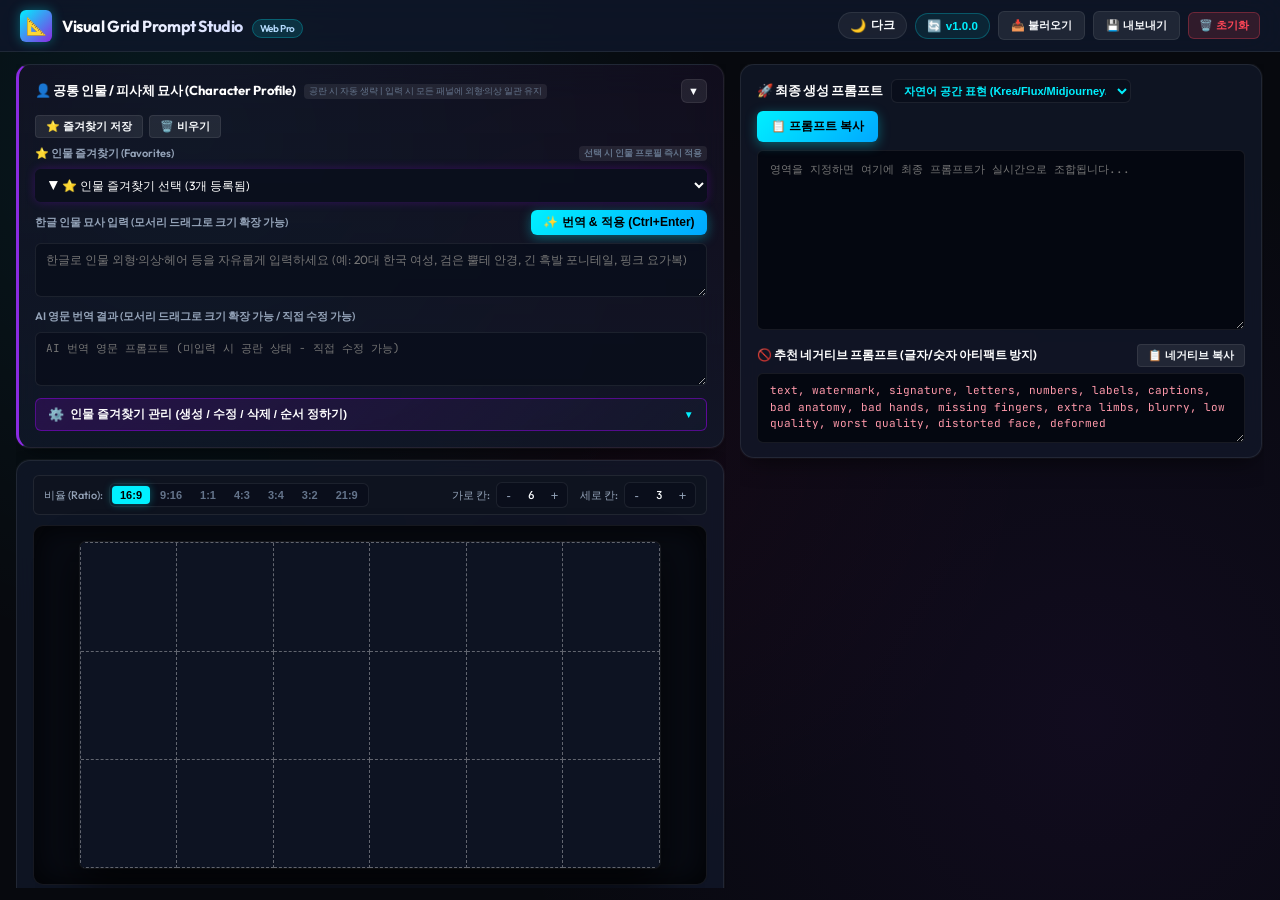
<file: index.html>
<!DOCTYPE html>
<html lang="ko">
<head>
  <meta charset="UTF-8">
  <meta name="viewport" content="width=device-width, initial-scale=1.0">
  <title>Visual Grid Regional Prompt Studio - AI 공간 레이아웃 프롬프트 빌더</title>
  <meta name="description" content="Krea, Midjourney, Flux, SD3, GPT-4o, MiniMax를 위한 비주얼 그리드 공간 분할 프롬프트 웹 스튜디오">
  <style>
/* ==========================================================================
   Visual Grid Regional Prompt - Web Studio Design System
   Aesthetic: Obsidian Glassmorphism & Cyber AI Studio
   ========================================================================== */

@import url('https://fonts.googleapis.com/css2?family=JetBrains+Mono:wght@400;500;600;700&family=Outfit:wght@300;400;500;600;700;800&family=Plus+Jakarta+Sans:wght@400;500;600;700&display=swap');

:root {
  --bg-main: #07090e;
  --bg-surface: #0e131f;
  --bg-surface-elevated: #141c2e;
  --bg-glass: rgba(15, 23, 42, 0.85);
  --bg-glass-card: rgba(18, 26, 44, 0.72);
  --bg-input: rgba(10, 15, 28, 0.85);
  
  --border-subtle: rgba(255, 255, 255, 0.08);
  --border-light: rgba(255, 255, 255, 0.15);
  --border-focus: #00f0ff;

  --accent-cyan: #00f0ff;
  --accent-cyan-glow: rgba(0, 240, 255, 0.35);
  --accent-purple: #8a2be2;
  --accent-purple-glow: rgba(138, 43, 226, 0.35);
  --accent-pink: #ff007f;
  --accent-yellow: #ffe600;
  --accent-emerald: #00ff88;

  --text-primary: #f8fafc;
  --text-secondary: #94a3b8;
  --text-muted: #64748b;
  --text-accent: #38bdf8;

  --radius-sm: 6px;
  --radius-md: 10px;
  --radius-lg: 14px;
  --radius-xl: 20px;

  --font-sans: 'Outfit', 'Plus Jakarta Sans', -apple-system, BlinkMacSystemFont, sans-serif;
  --font-mono: 'JetBrains Mono', monospace;

  --shadow-card: 0 10px 25px -8px rgba(0, 0, 0, 0.6), 0 0 1px 1px rgba(255, 255, 255, 0.05);
  --shadow-glow: 0 0 20px var(--accent-cyan-glow);
  --transition-fast: 0.15s ease;
  --transition-normal: 0.25s cubic-bezier(0.16, 1, 0.3, 1);
}

* {
  box-sizing: border-box;
  margin: 0;
  padding: 0;
}

html, body {
  height: 100%;
  width: 100%;
}

body {
  font-family: var(--font-sans);
  background-color: var(--bg-main);
  background-image: 
    radial-gradient(circle at 15% 15%, rgba(0, 240, 255, 0.07) 0%, transparent 40%),
    radial-gradient(circle at 85% 80%, rgba(138, 43, 226, 0.08) 0%, transparent 45%),
    radial-gradient(circle at 50% 50%, rgba(255, 0, 127, 0.04) 0%, transparent 50%);
  background-attachment: fixed;
  color: var(--text-primary);
  display: flex;
  flex-direction: column;
  overflow: hidden; /* Desktop view: self-contained without window overflow */
}

/* Scrollbar Styling */
::-webkit-scrollbar {
  width: 6px;
  height: 6px;
}
::-webkit-scrollbar-track {
  background: rgba(0, 0, 0, 0.2);
}
::-webkit-scrollbar-thumb {
  background: rgba(255, 255, 255, 0.16);
  border-radius: 4px;
}
::-webkit-scrollbar-thumb:hover {
  background: var(--accent-cyan);
}

/* ==========================================================================
   Header & Navbar (Compact 52px)
   ========================================================================== */

.app-header {
  height: 52px;
  background: var(--bg-glass);
  backdrop-filter: blur(20px);
  -webkit-backdrop-filter: blur(20px);
  border-bottom: 1px solid var(--border-subtle);
  display: flex;
  align-items: center;
  justify-content: space-between;
  padding: 0 20px;
  flex-shrink: 0;
  z-index: 100;
}

.brand-section {
  display: flex;
  align-items: center;
  gap: 10px;
}

.brand-logo {
  width: 32px;
  height: 32px;
  background: linear-gradient(135deg, var(--accent-cyan), var(--accent-purple));
  border-radius: var(--radius-sm);
  display: flex;
  align-items: center;
  justify-content: center;
  font-size: 17px;
  box-shadow: 0 0 12px var(--accent-cyan-glow);
}

.brand-info h1 {
  font-size: 16px;
  font-weight: 700;
  letter-spacing: -0.4px;
  background: linear-gradient(90deg, #ffffff, #c7d2fe);
  -webkit-background-clip: text;
  -webkit-text-fill-color: transparent;
}

.brand-badge {
  font-size: 10px;
  font-weight: 600;
  color: var(--accent-cyan);
  background: rgba(0, 240, 255, 0.12);
  padding: 2px 7px;
  border-radius: 12px;
  border: 1px solid rgba(0, 240, 255, 0.25);
  margin-left: 6px;
}

.header-actions {
  display: flex;
  align-items: center;
  gap: 8px;
}

/* Theme Toggle Button */
.btn-theme-toggle {
  display: flex;
  align-items: center;
  gap: 5px;
  padding: 5px 11px;
  background: rgba(255, 255, 255, 0.06);
  border: 1px solid var(--border-subtle);
  border-radius: 20px;
  color: var(--text-primary);
  font-size: 11.5px;
  font-weight: 600;
  cursor: pointer;
  user-select: none;
  transition: all var(--transition-fast);
}

.btn-theme-toggle:hover {
  background: rgba(255, 255, 255, 0.12);
  border-color: var(--accent-cyan);
  box-shadow: 0 0 10px var(--accent-cyan-glow);
}

.theme-icon {
  font-size: 13px;
}

/* Update Checker Button */
.btn-update-check {
  display: flex;
  align-items: center;
  gap: 5px;
  padding: 5px 11px;
  background: rgba(0, 240, 255, 0.08);
  border: 1px solid rgba(0, 240, 255, 0.25);
  border-radius: 20px;
  color: var(--accent-cyan);
  font-size: 11.5px;
  font-weight: 700;
  cursor: pointer;
  user-select: none;
  transition: all var(--transition-fast);
  position: relative;
}

.btn-update-check:hover {
  background: rgba(0, 240, 255, 0.16);
  border-color: var(--accent-cyan);
  box-shadow: 0 0 12px var(--accent-cyan-glow);
}

.btn-update-check.has-update {
  background: linear-gradient(135deg, rgba(255, 150, 0, 0.2), rgba(255, 0, 127, 0.2));
  border-color: #ff9900;
  color: #ffbb33;
  box-shadow: 0 0 14px rgba(255, 153, 0, 0.4);
  animation: pulseUpdate 2s infinite ease-in-out;
}

@keyframes pulseUpdate {
  0%, 100% { transform: scale(1); }
  50% { transform: scale(1.04); box-shadow: 0 0 18px rgba(255, 153, 0, 0.6); }
}

.update-pulse {
  width: 7px;
  height: 7px;
  border-radius: 50%;
  background: #ff4444;
  box-shadow: 0 0 8px #ff4444;
  display: inline-block;
}

/* ==========================================================================
   Main Layout Structure (Adaptive 100vh Fill)
   ========================================================================== */

.app-container {
  display: grid;
  grid-template-columns: 1.15fr 0.85fr;
  gap: 14px;
  padding: 12px 16px;
  width: 100%;
  height: calc(100vh - 52px);
  flex: 1;
  box-sizing: border-box;
  overflow: hidden;
}

/* Screen is resized small: allow natural scrolling */
@media (max-width: 1080px), (max-height: 680px) {
  body {
    overflow: auto; /* Enable page scrollbar only when window is small */
  }
  .app-container {
    height: auto;
    min-height: calc(100vh - 52px);
    grid-template-columns: 1fr;
    overflow: visible;
  }
  .panel-canvas, .panel-editor {
    overflow-y: visible !important;
  }
}

/* ==========================================================================
   Panels (Self-Scrolling Columns)
   ========================================================================== */

.panel-canvas {
  display: flex;
  flex-direction: column;
  gap: 12px;
  height: 100%;
  overflow-y: auto;
  overflow-x: hidden;
  padding-right: 2px;
}

.panel-editor {
  display: flex;
  flex-direction: column;
  gap: 12px;
  height: 100%;
  overflow-y: auto;
  overflow-x: hidden;
  padding-right: 2px;
}

.card {
  background: var(--bg-glass-card);
  backdrop-filter: blur(16px);
  -webkit-backdrop-filter: blur(16px);
  border: 1px solid var(--border-subtle);
  border-radius: var(--radius-lg);
  padding: 14px 16px;
  box-shadow: var(--shadow-card);
  transition: border-color var(--transition-fast);
  flex-shrink: 0;
}

.card.flex-auto {
  flex: none;
  width: 100%;
  display: flex;
  flex-direction: column;
  min-height: auto;
}

.card:hover {
  border-color: var(--border-light);
}

.card-title-row {
  display: flex;
  align-items: center;
  justify-content: space-between;
  gap: 10px;
  margin-bottom: 12px;
  flex-wrap: wrap;
}

.card-title {
  font-size: 13px;
  font-weight: 700;
  color: #ffffff;
  display: inline-flex;
  align-items: center;
  gap: 8px;
  white-space: nowrap;
  flex-shrink: 0;
}

/* Templates Bar */
.templates-scroll {
  display: flex;
  gap: 8px;
  overflow-x: auto;
  padding-bottom: 4px;
}

.btn-template {
  white-space: nowrap;
  background: rgba(255, 255, 255, 0.04);
  border: 1px solid var(--border-subtle);
  color: var(--text-primary);
  padding: 6px 12px;
  border-radius: var(--radius-md);
  font-size: 12px;
  font-weight: 500;
  cursor: pointer;
  transition: all var(--transition-fast);
  display: flex;
  align-items: center;
  gap: 6px;
}

.btn-template:hover {
  background: rgba(0, 240, 255, 0.12);
  border-color: var(--accent-cyan);
  transform: translateY(-1px);
  box-shadow: 0 4px 12px rgba(0, 240, 255, 0.15);
}

/* ==========================================================================
   Character Profile Card (공통 인물 묘사 & 히스토리)
   ========================================================================== */

.character-profile-card {
  border-left: 3px solid var(--accent-purple);
  background: linear-gradient(180deg, rgba(30, 20, 48, 0.45) 0%, rgba(18, 26, 44, 0.75) 100%);
  gap: 8px;
}

.profile-title-row {
  display: flex;
  align-items: center;
  justify-content: space-between;
  flex-wrap: nowrap;
  gap: 8px;
  width: 100%;
}

.profile-title-left {
  display: flex;
  align-items: center;
  flex-wrap: wrap;
  gap: 8px;
  flex: 1;
  min-width: 0;
}

.profile-actions-bar {
  display: flex;
  align-items: center;
  gap: 6px;
  margin-bottom: 8px;
}

.profile-title-actions .btn-xs, .btn-xs {
  padding: 4px 10px !important;
  font-size: 11px !important;
  font-weight: 700 !important;
  border-radius: 4px !important;
  white-space: nowrap !important;
  display: inline-flex !important;
  align-items: center !important;
  justify-content: center !important;
  gap: 4px !important;
  line-height: 1.2 !important;
  min-width: max-content !important;
}

.profile-input-wrapper {
  display: flex;
  flex-direction: column;
  gap: 6px;
}

.profile-textarea {
  width: 100%;
  min-height: 54px;
  font-size: 12px;
  padding: 8px 10px;
  border: 1px solid rgba(161, 0, 255, 0.35);
  background: rgba(10, 14, 25, 0.85);
  border-radius: var(--radius-sm);
  resize: vertical;
  box-sizing: border-box;
  transition: all var(--transition-fast);
}

.profile-textarea:focus {
  border-color: var(--accent-purple);
  box-shadow: 0 0 12px var(--accent-purple-glow);
  background: rgba(14, 18, 32, 1);
}

.profile-history-row {
  display: flex;
  align-items: center;
  gap: 6px;
  overflow-x: auto;
  padding-top: 2px;
}

.history-label {
  font-size: 10px;
  font-weight: 600;
  color: var(--text-muted);
  white-space: nowrap;
}

.history-chips-container {
  display: flex;
  gap: 5px;
  overflow-x: auto;
  padding: 2px 0;
  scrollbar-width: none;
}

.history-chips-container::-webkit-scrollbar {
  display: none;
}

.history-chip {
  display: inline-flex;
  align-items: center;
  gap: 4px;
  background: rgba(255, 255, 255, 0.05);
  border: 1px solid var(--border-subtle);
  border-radius: 12px;
  padding: 2px 8px;
  font-size: 10px;
  color: var(--text-secondary);
  cursor: pointer;
  white-space: nowrap;
  transition: all var(--transition-fast);
}

.history-chip:hover {
  background: rgba(0, 240, 255, 0.15);
  border-color: var(--accent-cyan);
  color: #fff;
  transform: translateY(-1px);
}

.history-chip-del {
  font-size: 11px;
  opacity: 0.5;
  cursor: pointer;
  padding: 0 2px;
}

.history-chip-del:hover {
  color: #ff0055;
  opacity: 1;
}

/* Canvas Toolbar */
.canvas-toolbar {
  display: flex;
  flex-wrap: wrap;
  align-items: center;
  justify-content: space-between;
  gap: 8px;
  background: var(--bg-surface);
  border: 1px solid var(--border-subtle);
  border-radius: var(--radius-sm);
  padding: 6px 10px;
  margin-bottom: 10px;
}

.toolbar-group {
  display: flex;
  align-items: center;
  gap: 6px;
}

.toolbar-label {
  font-size: 11px;
  font-weight: 500;
  color: var(--text-secondary);
}

/* Aspect Ratio Pill Selector */
.ratio-selector {
  display: flex;
  background: var(--bg-input);
  border: 1px solid var(--border-subtle);
  border-radius: var(--radius-sm);
  padding: 2px;
  gap: 2px;
}

.ratio-btn {
  background: transparent;
  border: none;
  color: var(--text-muted);
  font-size: 11px;
  font-weight: 600;
  padding: 3px 8px;
  border-radius: 4px;
  cursor: pointer;
  transition: all var(--transition-fast);
}

.ratio-btn:hover {
  color: var(--text-primary);
}

.ratio-btn.active {
  background: var(--accent-cyan);
  color: #000;
  font-weight: 700;
  box-shadow: 0 0 8px var(--accent-cyan-glow);
}

/* Grid Dimension Stepper */
.stepper {
  display: flex;
  align-items: center;
  background: var(--bg-input);
  border: 1px solid var(--border-subtle);
  border-radius: var(--radius-sm);
  overflow: hidden;
}

.stepper button {
  background: transparent;
  border: none;
  color: var(--text-secondary);
  width: 24px;
  height: 24px;
  cursor: pointer;
  font-size: 13px;
  transition: background var(--transition-fast);
}

.stepper button:hover {
  background: rgba(255, 255, 255, 0.08);
  color: var(--text-primary);
}

.stepper span {
  font-family: var(--font-mono);
  font-size: 11px;
  font-weight: 600;
  min-width: 22px;
  text-align: center;
}

/* ==========================================================================
   Interactive Grid Canvas Container (Auto-Fitting Viewport)
   ========================================================================== */

.canvas-viewport {
  background: #080b13;
  border: 1px solid rgba(255, 255, 255, 0.06);
  border-radius: var(--radius-md);
  padding: 16px;
  display: flex;
  flex-direction: column;
  align-items: center;
  justify-content: center;
  width: 100%;
  box-sizing: border-box;
  min-height: 260px;
  position: relative;
  overflow: visible;
  box-shadow: inset 0 0 30px rgba(0, 0, 0, 0.8);
}

.canvas-wrapper {
  position: relative;
  box-shadow: 0 15px 40px rgba(0, 0, 0, 0.75), 0 0 1px 1px rgba(255, 255, 255, 0.1);
  border-radius: 6px;
  overflow: hidden;
  user-select: none;
  cursor: crosshair;
  transition: width 0.15s ease, height 0.15s ease;
  max-width: 100%;
  max-height: 100%;
}

.grid-board {
  position: absolute;
  top: 0;
  left: 0;
  width: 100%;
  height: 100%;
  display: grid;
  background: #0d1322;
  border-top: 1.5px dashed rgba(255, 255, 255, 0.35);
  border-left: 1.5px dashed rgba(255, 255, 255, 0.35);
}

.grid-cell {
  border-right: 1.5px dashed rgba(255, 255, 255, 0.35);
  border-bottom: 1.5px dashed rgba(255, 255, 255, 0.35);
  box-sizing: border-box;
  transition: background var(--transition-fast), border-color var(--transition-fast);
}

.grid-cell:hover {
  background: rgba(0, 240, 255, 0.12);
}

/* Selection Box during drag */
.selection-box {
  position: absolute;
  border: 2px dashed var(--accent-cyan);
  background: rgba(0, 240, 255, 0.22);
  pointer-events: none;
  z-index: 20;
  border-radius: 4px;
  box-shadow: 0 0 15px var(--accent-cyan-glow);
  display: none;
}

/* Rendered Area Boxes */
.area-box {
  position: absolute;
  border: 2px solid;
  border-radius: 6px;
  box-sizing: border-box;
  z-index: 10;
  cursor: pointer;
  transition: transform 0.12s ease, box-shadow 0.15s ease;
  overflow: hidden;
  display: flex;
  flex-direction: column;
  justify-content: space-between;
  padding: 6px;
}

.area-box:hover {
  transform: scale(1.008);
  z-index: 15;
}

.area-box.selected {
  z-index: 22 !important;
  border-width: 3px !important;
  outline: 2px solid #ffffff !important;
  outline-offset: -1px;
  animation: pulseSelectedArea 1.8s infinite ease-in-out;
}

@keyframes pulseSelectedArea {
  0%, 100% {
    box-shadow: 0 0 25px var(--area-glow, rgba(0, 240, 255, 0.8)), inset 0 0 18px var(--area-glow, rgba(0, 240, 255, 0.4));
    filter: brightness(1.15);
  }
  50% {
    box-shadow: 0 0 45px var(--area-glow, rgba(0, 240, 255, 1)), inset 0 0 28px var(--area-glow, rgba(0, 240, 255, 0.6));
    filter: brightness(1.3);
  }
}

.area-header {
  display: flex;
  align-items: center;
  justify-content: space-between;
  gap: 4px;
}

.area-badge {
  font-size: 11px;
  font-weight: 800;
  padding: 2px 7px;
  border-radius: 4px;
  background: rgba(0, 0, 0, 0.65);
  backdrop-filter: blur(6px);
  border: 1.5px solid currentColor;
  box-shadow: 0 0 6px currentColor;
  white-space: nowrap;
  display: inline-flex;
  align-items: center;
  justify-content: center;
  color: #ffffff;
  line-height: 1.2;
  transition: all var(--transition-fast);
}

.area-box.selected .area-badge {
  background: #ffffff !important;
  color: #000000 !important;
  border-color: #ffffff !important;
  box-shadow: 0 0 12px #ffffff, 0 2px 8px rgba(0, 0, 0, 0.8) !important;
  font-weight: 900 !important;
}

.area-box.selected .area-badge span {
  color: #000000 !important;
  font-weight: 900 !important;
}

.area-close-btn {
  position: relative;
  z-index: 30;
  background: rgba(0, 0, 0, 0.65);
  border: 1px solid rgba(255, 82, 82, 0.35);
  color: #ff5252;
  width: 20px;
  height: 20px;
  border-radius: 4px;
  font-size: 13px;
  font-weight: 700;
  line-height: 1;
  cursor: pointer;
  display: flex;
  align-items: center;
  justify-content: center;
  opacity: 0.85;
  transition: all var(--transition-fast);
  pointer-events: auto;
}

.area-close-btn:hover {
  opacity: 1;
  background: #ff5252;
  color: #fff;
  transform: scale(1.15);
  box-shadow: 0 0 10px rgba(255, 82, 82, 0.6);
}

/* Area Prompt Bottom Overlay (투명 배경 + 또렷한 텍스트 섀도우) */
.area-body {
  margin-top: auto;
  display: flex;
  flex-direction: column;
  align-items: center;
  justify-content: flex-end;
  text-align: center;
  padding: 2px 4px 6px 4px;
  z-index: 5;
  pointer-events: none;
  width: 100%;
  box-sizing: border-box;
}

.area-prompt-main {
  font-size: 12.5px;
  font-weight: 800;
  color: #ffffff;
  line-height: 1.35;
  word-break: keep-all;
  background: transparent;
  border: none;
  box-shadow: none;
  backdrop-filter: none;
  -webkit-backdrop-filter: none;
  padding: 2px 4px;
  text-shadow: 0 1px 3px rgba(0, 0, 0, 0.95), 0 0 8px rgba(0, 0, 0, 0.95), 0 0 2px #000;
  max-width: 98%;
  overflow: hidden;
  display: -webkit-box;
  -webkit-line-clamp: 2;
  -webkit-box-orient: vertical;
  text-overflow: ellipsis;
}

.area-prompt-empty {
  font-size: 11px;
  font-weight: 500;
  color: rgba(255, 255, 255, 0.6);
  background: transparent;
  border: none;
  text-shadow: 0 1px 4px #000;
  padding: 2px 6px;
}

/* Mockup Vector Silhouette Overlay (캔버스 내 꽉 찬 실루엣 그래픽) */
.area-mockup-wrapper {
  position: absolute;
  top: 0;
  left: 0;
  width: 100%;
  height: 100%;
  display: flex;
  align-items: center;
  justify-content: center;
  pointer-events: none;
  z-index: 2;
  overflow: hidden;
  padding: 6px;
  box-sizing: border-box;
  transition: all var(--transition-normal);
}

.mockup-svg {
  width: 100%;
  height: 100%;
  max-width: 100%;
  max-height: 100%;
  opacity: 0.72;
  filter: drop-shadow(0 0 18px currentColor);
  transition: all var(--transition-normal);
}

.area-box:hover .mockup-svg,
.area-box.selected .mockup-svg {
  opacity: 0.98;
  transform: scale(1.02);
  filter: drop-shadow(0 0 26px currentColor);
}

/* Canvas Bottom Info Bar */
.canvas-bottom-bar {
  display: flex;
  flex-wrap: wrap;
  align-items: center;
  justify-content: space-between;
  gap: 6px 14px;
  width: 100%;
  margin-top: 10px;
  padding-top: 8px;
  border-top: 1px solid rgba(255, 255, 255, 0.05);
  font-size: 11px;
  color: var(--text-muted);
}

.canvas-hint, .canvas-shortcuts {
  display: flex;
  align-items: center;
  gap: 5px;
  white-space: nowrap;
}

.canvas-hint kbd, .canvas-shortcuts kbd {
  background: var(--bg-surface-elevated);
  border: 1px solid var(--border-subtle);
  border-radius: 4px;
  padding: 1px 5px;
  font-size: 10px;
  font-family: var(--font-mono);
  color: var(--text-secondary);
}

/* ==========================================================================
   Art Style Presets Grid & Options Bar
   ========================================================================== */

.art-styles-grid {
  display: grid;
  grid-template-columns: repeat(auto-fit, minmax(130px, 1fr));
  gap: 8px;
  margin-bottom: 4px;
}

.btn-art-style {
  background: rgba(255, 255, 255, 0.04);
  border: 1px solid var(--border-subtle);
  color: var(--text-secondary);
  padding: 8px 10px;
  border-radius: var(--radius-md);
  font-size: 11px;
  font-weight: 600;
  cursor: pointer;
  display: flex;
  align-items: center;
  gap: 6px;
  transition: all var(--transition-fast);
  text-align: left;
}

.btn-art-style:hover {
  background: rgba(0, 240, 255, 0.1);
  border-color: var(--accent-cyan);
  color: #fff;
  transform: translateY(-1px);
}

.btn-art-style.active {
  background: linear-gradient(135deg, rgba(0, 240, 255, 0.22), rgba(161, 0, 255, 0.25));
  border-color: var(--accent-cyan);
  color: #fff;
  font-weight: 700;
  box-shadow: 0 0 14px rgba(0, 240, 255, 0.35);
  border-width: 1.5px;
}

.style-toggles {
  display: grid;
  grid-template-columns: repeat(auto-fit, minmax(140px, 1fr));
  gap: 8px;
}

.toggle-card {
  display: flex;
  align-items: center;
  gap: 10px;
  background: var(--bg-surface);
  border: 1px solid var(--border-subtle);
  padding: 8px 10px;
  border-radius: var(--radius-md);
  cursor: pointer;
  transition: all var(--transition-fast);
}

.toggle-card:hover {
  background: var(--bg-surface-elevated);
  border-color: var(--border-light);
}

.toggle-card.active {
  background: rgba(0, 240, 255, 0.08);
  border-color: var(--accent-cyan);
  box-shadow: 0 0 12px rgba(0, 240, 255, 0.12);
}

.toggle-card input[type="checkbox"] {
  display: none;
}

.toggle-switch {
  width: 30px;
  height: 17px;
  background: rgba(255, 255, 255, 0.15);
  border-radius: 17px;
  position: relative;
  transition: background var(--transition-fast);
  flex-shrink: 0;
}

.toggle-switch::after {
  content: '';
  position: absolute;
  top: 2px;
  left: 2px;
  width: 13px;
  height: 13px;
  background: #fff;
  border-radius: 50%;
  transition: transform var(--transition-fast);
}

.toggle-card.active .toggle-switch {
  background: var(--accent-cyan);
}

.toggle-card.active .toggle-switch::after {
  transform: translateX(13px);
  background: #000;
}

.toggle-text {
  display: flex;
  flex-direction: column;
}

.toggle-title {
  font-size: 11px;
  font-weight: 600;
  color: var(--text-primary);
}

.toggle-desc {
  font-size: 10px;
  color: var(--text-muted);
}

/* ==========================================================================
   Right Panel: Area Prompt Editor & Output Prompts
   ========================================================================== */

.area-editor-section {
  display: flex;
  flex-direction: column;
  gap: 10px;
}

.area-tabs-container {
  display: flex;
  gap: 6px;
  overflow-x: auto;
  padding-bottom: 2px;
}

#area-editor-card {
  border: 1.5px solid var(--active-area-color, var(--accent-cyan));
  box-shadow: 0 0 25px var(--active-area-glow, rgba(0, 240, 255, 0.25)), 0 10px 30px rgba(0, 0, 0, 0.65);
  background: linear-gradient(180deg, var(--active-area-bg, rgba(20, 29, 48, 0.7)) 0%, rgba(18, 26, 44, 0.85) 100%);
  transition: border-color 0.25s ease, box-shadow 0.25s ease, background 0.25s ease;
}

.area-tab {
  background: var(--bg-surface);
  border: 1px solid var(--border-subtle);
  color: var(--text-secondary);
  font-size: 11px;
  font-weight: 600;
  padding: 5px 10px;
  border-radius: var(--radius-sm);
  cursor: pointer;
  display: flex;
  align-items: center;
  gap: 5px;
  white-space: nowrap;
  transition: all var(--transition-fast);
}

.area-tab:hover {
  color: var(--text-primary);
  border-color: var(--border-light);
}

.area-tab.active {
  background: var(--active-area-color, var(--accent-purple)) !important;
  color: #000 !important;
  font-weight: 800 !important;
  border-color: var(--active-area-color, var(--accent-purple)) !important;
  box-shadow: 0 0 12px var(--active-area-glow, var(--accent-purple-glow)) !important;
  transform: translateY(-1px);
}

/* ==========================================================================
   Windows Explorer Tree-View Preset Selector
   ========================================================================== */

.tree-select-wrapper {
  position: relative;
  width: 100%;
}

.tree-select-btn {
  display: flex;
  align-items: center;
  justify-content: space-between;
  width: 100%;
  padding: 8px 12px;
  background: var(--bg-input, #0d1322);
  border: 1.5px solid var(--active-area-color, var(--accent-cyan));
  box-shadow: 0 0 8px var(--active-area-glow, transparent);
  border-radius: var(--radius-sm);
  color: #ffffff;
  font-size: 11.5px;
  font-weight: 700;
  cursor: pointer;
  user-select: none;
  transition: all var(--transition-fast);
  box-sizing: border-box;
  text-align: left;
}

.tree-select-btn:hover {
  border-color: var(--accent-cyan);
  box-shadow: 0 0 12px var(--accent-cyan-glow);
  background: rgba(18, 26, 44, 0.95);
}

.tree-select-btn.open {
  border-color: var(--accent-cyan);
  box-shadow: 0 0 16px var(--accent-cyan-glow);
}

.tree-btn-icon {
  font-size: 13px;
  margin-right: 6px;
}

.tree-btn-text {
  flex: 1;
  overflow: hidden;
  text-overflow: ellipsis;
  white-space: nowrap;
}

.tree-btn-arrow {
  font-size: 11px;
  color: var(--accent-cyan);
  transition: transform var(--transition-normal);
  margin-left: 6px;
}

.tree-select-btn.open .tree-btn-arrow {
  transform: rotate(180deg);
}

.tree-menu-popover {
  position: absolute;
  top: calc(100% + 4px);
  left: 0;
  width: 100%;
  z-index: 999;
  background: rgba(8, 12, 24, 0.98);
  backdrop-filter: blur(14px);
  -webkit-backdrop-filter: blur(14px);
  border: 1.5px solid var(--accent-cyan);
  border-radius: var(--radius-sm);
  box-shadow: 0 16px 40px rgba(0, 0, 0, 0.9), 0 0 24px rgba(0, 240, 255, 0.25);
  display: flex;
  flex-direction: column;
  max-height: 320px;
  overflow: hidden;
  box-sizing: border-box;
  animation: modalFadeIn 0.15s ease-out;
}

.tree-menu-popover.collapsed {
  display: none;
}

.tree-menu-search-wrap {
  padding: 8px;
  border-bottom: 1px solid rgba(255, 255, 255, 0.1);
  background: rgba(255, 255, 255, 0.03);
}

.tree-menu-search {
  width: 100%;
  padding: 6px 10px;
  background: rgba(0, 0, 0, 0.65);
  border: 1px solid rgba(0, 240, 255, 0.4);
  border-radius: 4px;
  color: #ffffff;
  font-size: 11px;
  box-sizing: border-box;
  outline: none;
  transition: all var(--transition-fast);
}

.tree-menu-search:focus {
  border-color: var(--accent-cyan);
  box-shadow: 0 0 8px var(--accent-cyan-glow);
}

.tree-menu-body {
  overflow-y: auto;
  padding: 6px;
  display: flex;
  flex-direction: column;
  gap: 3px;
  max-height: 260px;
  scrollbar-width: thin;
}

.tree-folder {
  display: flex;
  align-items: center;
  gap: 6px;
  padding: 6px 8px;
  border-radius: 4px;
  cursor: pointer;
  user-select: none;
  font-size: 11.5px;
  font-weight: 700;
  color: #e0e8ff;
  background: rgba(255, 255, 255, 0.04);
  border: 1px solid transparent;
  transition: all var(--transition-fast);
}

.tree-folder:hover {
  background: rgba(0, 240, 255, 0.14);
  color: #ffffff;
  border-color: rgba(0, 240, 255, 0.35);
}

.tree-folder.open {
  background: rgba(0, 240, 255, 0.18);
  border-color: rgba(0, 240, 255, 0.45);
  color: #ffffff;
}

.tree-folder-arrow {
  font-size: 9px;
  width: 12px;
  transition: transform 0.15s ease;
  color: var(--accent-cyan);
  display: inline-block;
  text-align: center;
}

.tree-folder.open .tree-folder-arrow {
  transform: rotate(90deg);
}

.tree-folder-icon {
  font-size: 13px;
}

.tree-folder-label {
  flex: 1;
}

.tree-folder-count {
  font-size: 10px;
  color: var(--text-muted);
  font-weight: 500;
}

.tree-folder-children {
  display: flex;
  flex-direction: column;
  gap: 2px;
  padding-left: 20px;
  margin-top: 2px;
  margin-bottom: 4px;
  border-left: 1.5px dashed rgba(0, 240, 255, 0.25);
  margin-left: 14px;
}

.tree-folder-children.collapsed {
  display: none;
}

.tree-item {
  display: flex;
  align-items: center;
  gap: 6px;
  padding: 5px 8px;
  border-radius: 4px;
  cursor: pointer;
  user-select: none;
  font-size: 11px;
  font-weight: 600;
  color: rgba(255, 255, 255, 0.85);
  transition: all var(--transition-fast);
}

.tree-item:hover {
  background: linear-gradient(90deg, rgba(0, 240, 255, 0.25), rgba(161, 0, 255, 0.2));
  color: #ffffff;
  transform: translateX(3px);
  box-shadow: 0 0 10px rgba(0, 240, 255, 0.3);
}

.tree-item-icon {
  font-size: 11px;
  opacity: 0.75;
}

.tree-item-label {
  flex: 1;
}

#input-ko-prompt {
  border: 2px solid var(--active-area-color, var(--accent-cyan));
  box-shadow: 0 0 14px var(--active-area-glow, rgba(0, 240, 255, 0.3));
  background: rgba(8, 12, 22, 0.95);
  font-weight: 600;
  transition: all var(--transition-fast);
}

#input-ko-prompt:focus {
  box-shadow: 0 0 20px var(--active-area-glow, rgba(0, 240, 255, 0.5));
  background: rgba(12, 18, 32, 1);
}

#btn-translate {
  background: linear-gradient(135deg, var(--active-area-color, var(--accent-cyan)), #ffffff);
  color: #000;
  font-weight: 800;
  box-shadow: 0 4px 18px var(--active-area-glow, rgba(0, 240, 255, 0.4));
  transition: all var(--transition-fast);
}

#btn-translate:hover {
  transform: translateY(-1px);
  filter: brightness(1.15);
  box-shadow: 0 6px 24px var(--active-area-glow, rgba(0, 240, 255, 0.6));
}

/* Form Controls */
.form-group {
  display: flex;
  flex-direction: column;
  gap: 4px;
}

.form-label {
  font-size: 11px;
  font-weight: 600;
  color: var(--text-secondary);
  display: flex;
  align-items: center;
  justify-content: space-between;
}

.form-label-tag {
  font-size: 9px;
  padding: 1px 5px;
  border-radius: 4px;
  background: rgba(255, 255, 255, 0.08);
  color: var(--text-muted);
}

.form-input,
.form-select,
.form-textarea {
  background: var(--bg-input);
  border: 1px solid var(--border-subtle);
  border-radius: var(--radius-sm);
  color: var(--text-primary);
  font-family: var(--font-sans);
  font-size: 12px;
  padding: 8px 10px;
  outline: none;
  transition: all var(--transition-fast);
}

.form-input:focus,
.form-select:focus,
.form-textarea:focus {
  border-color: var(--accent-cyan);
  box-shadow: 0 0 10px var(--accent-cyan-glow);
  background: var(--bg-surface-elevated);
}

.form-textarea {
  min-height: 54px;
  resize: vertical;
  line-height: 1.4;
}

.form-textarea.code-font {
  font-family: var(--font-mono);
  font-size: 11px;
}

/* Preset Chips */
.preset-chips-wrap {
  display: flex;
  flex-wrap: wrap;
  gap: 5px;
}

.chip-btn {
  background: rgba(255, 255, 255, 0.05);
  border: 1px solid var(--border-subtle);
  color: var(--text-secondary);
  font-size: 10px;
  font-weight: 500;
  padding: 3px 7px;
  border-radius: 14px;
  cursor: pointer;
  transition: all var(--transition-fast);
}

.chip-btn:hover {
  background: rgba(0, 240, 255, 0.15);
  border-color: var(--accent-cyan);
  color: var(--text-primary);
  transform: translateY(-1px);
}

.custom-select-glow {
  border: 1.5px solid var(--accent-magenta) !important;
  box-shadow: 0 0 10px rgba(161, 0, 255, 0.25) !important;
  color: #fff !important;
}

.custom-select-glow:focus {
  border-color: #ff00ff !important;
  box-shadow: 0 0 16px rgba(255, 0, 255, 0.5) !important;
}

/* ==========================================================================
   Custom Presets Management Drawer (버튼 클릭 시 아래로 확장되는 관리 창)
   ========================================================================== */

.custom-manage-wrapper {
  display: flex;
  flex-direction: column;
  margin-top: 2px;
  margin-bottom: 2px;
}

.btn-manage-toggle {
  background: linear-gradient(135deg, rgba(161, 0, 255, 0.16) 0%, rgba(20, 26, 44, 0.8) 100%);
  border: 1px solid rgba(161, 0, 255, 0.45);
  border-radius: var(--radius-sm);
  color: #ffffff;
  font-size: 11.5px;
  font-weight: 700;
  padding: 8px 12px;
  display: flex;
  align-items: center;
  justify-content: space-between;
  width: 100%;
  cursor: pointer;
  user-select: none;
  transition: all var(--transition-fast);
  box-sizing: border-box;
}

.btn-manage-toggle:hover {
  background: linear-gradient(135deg, rgba(161, 0, 255, 0.3) 0%, rgba(30, 40, 68, 0.9) 100%);
  border-color: var(--accent-magenta);
  box-shadow: 0 0 12px var(--accent-magenta-glow);
}

.btn-manage-toggle.open {
  border-bottom-left-radius: 0;
  border-bottom-right-radius: 0;
  border-color: var(--accent-magenta);
  background: rgba(161, 0, 255, 0.25);
}

.manage-toggle-icon {
  font-size: 13px;
  margin-right: 6px;
}

.manage-toggle-text {
  flex: 1;
  text-align: left;
}

.manage-toggle-arrow {
  font-size: 10px;
  color: var(--accent-cyan);
  transition: transform var(--transition-normal);
}

.btn-manage-toggle.open .manage-toggle-arrow {
  transform: rotate(180deg);
}

.custom-manage-drawer {
  background: rgba(10, 14, 26, 0.96);
  border: 1px solid var(--accent-magenta);
  border-top: none;
  border-radius: 0 0 var(--radius-sm) var(--radius-sm);
  padding: 10px;
  display: flex;
  flex-direction: column;
  gap: 8px;
  max-height: 250px;
  overflow-y: auto;
  transition: max-height 0.25s ease, opacity 0.25s ease, padding 0.25s ease;
  box-shadow: 0 10px 24px rgba(0, 0, 0, 0.7);
  box-sizing: border-box;
}

.custom-manage-drawer.collapsed {
  max-height: 0;
  opacity: 0;
  padding-top: 0;
  padding-bottom: 0;
  border: none;
  overflow: hidden;
  pointer-events: none;
}

.custom-manage-header-actions {
  display: flex;
  align-items: center;
  justify-content: flex-end;
  gap: 6px;
  padding-bottom: 6px;
  border-bottom: 1px dashed rgba(161, 0, 255, 0.25);
}

.custom-chips-container {
  display: flex;
  flex-wrap: wrap;
  gap: 6px;
  min-height: 28px;
  padding: 2px;
}

.custom-chip {
  display: inline-flex;
  align-items: center;
  gap: 5px;
  background: linear-gradient(135deg, rgba(161, 0, 255, 0.22), rgba(0, 240, 255, 0.15));
  border: 1px solid rgba(161, 0, 255, 0.45);
  color: #ffffff;
  font-size: 11px;
  font-weight: 600;
  padding: 3px 8px;
  border-radius: 14px;
  cursor: grab;
  user-select: none;
  transition: all var(--transition-fast);
  box-shadow: 0 2px 6px rgba(0, 0, 0, 0.35);
}

.custom-chip:hover {
  background: linear-gradient(135deg, rgba(161, 0, 255, 0.38), rgba(0, 240, 255, 0.3));
  border-color: var(--accent-magenta);
  box-shadow: 0 0 10px var(--accent-magenta-glow);
  transform: translateY(-1px);
}

.custom-chip:active {
  cursor: grabbing;
}

.custom-chip.dragging {
  opacity: 0.35;
  transform: scale(0.95);
  border-style: dashed;
}

.custom-chip.drag-over {
  border-color: var(--accent-cyan);
  box-shadow: 0 0 12px var(--accent-cyan-glow);
  transform: scale(1.06);
}

.custom-chip-drag-handle {
  opacity: 0.45;
  font-size: 10px;
  margin-right: -2px;
}

.custom-chip-label {
  cursor: pointer;
}

.custom-chip-actions {
  display: inline-flex;
  align-items: center;
  gap: 3px;
  margin-left: 3px;
}

.custom-chip-btn {
  background: transparent;
  border: none;
  color: rgba(255, 255, 255, 0.6);
  font-size: 10px;
  cursor: pointer;
  padding: 0 2px;
  line-height: 1;
  transition: all var(--transition-fast);
  border-radius: 3px;
}

.custom-chip-btn:hover {
  color: #fff;
  background: rgba(255, 255, 255, 0.2);
}

.custom-chip-btn.delete:hover {
  color: #ff5252;
  background: rgba(255, 82, 82, 0.25);
}

/* ==========================================================================
   Modal Dialog Styles
   ========================================================================== */

.modal-backdrop {
  position: fixed;
  top: 0;
  left: 0;
  width: 100vw;
  height: 100vh;
  background: rgba(4, 7, 16, 0.78);
  backdrop-filter: blur(8px);
  -webkit-backdrop-filter: blur(8px);
  display: flex;
  align-items: center;
  justify-content: center;
  z-index: 9999;
  padding: 16px;
  box-sizing: border-box;
}

.modal-card {
  background: linear-gradient(180deg, rgba(20, 26, 44, 0.98) 0%, rgba(12, 16, 28, 0.98) 100%);
  border: 1.5px solid var(--accent-purple);
  box-shadow: 0 0 30px var(--accent-purple-glow), 0 20px 50px rgba(0, 0, 0, 0.85);
  border-radius: var(--radius-lg);
  width: 100%;
  max-width: 460px;
  padding: 20px;
  box-sizing: border-box;
  animation: modalFadeIn 0.2s ease-out;
}

@keyframes modalFadeIn {
  from { opacity: 0; transform: scale(0.94) translateY(10px); }
  to { opacity: 1; transform: scale(1) translateY(0); }
}

.modal-header {
  display: flex;
  align-items: center;
  justify-content: space-between;
  margin-bottom: 16px;
}

.modal-title {
  font-size: 15px;
  font-weight: 700;
  color: #fff;
  margin: 0;
}

.modal-close-btn {
  background: transparent;
  border: none;
  color: var(--text-muted);
  font-size: 20px;
  cursor: pointer;
  line-height: 1;
}

.modal-close-btn:hover {
  color: #ff5252;
}

.modal-footer {
  display: flex;
  justify-content: flex-end;
  gap: 8px;
  margin-top: 18px;
}

/* ==========================================================================
   Output Generator Section
   ========================================================================== */

.output-header-row {
  display: flex;
  align-items: center;
  justify-content: space-between;
  gap: 8px;
  margin-bottom: 8px;
}

.format-select {
  background: var(--bg-input);
  border: 1px solid var(--border-subtle);
  color: var(--accent-cyan);
  font-size: 11px;
  font-weight: 600;
  border-radius: var(--radius-sm);
  padding: 4px 8px;
  cursor: pointer;
  max-width: 240px;
}

.output-box {
  background: #080b12;
  border: 1px solid var(--border-subtle);
  border-radius: var(--radius-sm);
  padding: 10px;
  position: relative;
  margin-bottom: 8px;
}

.output-textarea {
  width: 100%;
  min-height: 85px;
  background: transparent;
  border: none;
  outline: none;
  font-family: var(--font-mono);
  font-size: 11px;
  line-height: 1.5;
  color: #e2e8f0;
  resize: vertical;
}

.output-actions {
  display: flex;
  gap: 6px;
  justify-content: flex-end;
  margin-top: 4px;
}

/* ==========================================================================
   Buttons & Micro-Interactions
   ========================================================================== */

.btn-primary {
  background: linear-gradient(135deg, var(--accent-cyan), #00a8ff);
  color: #000;
  font-weight: 700;
  font-size: 12px;
  padding: 7px 14px;
  border: none;
  border-radius: var(--radius-sm);
  cursor: pointer;
  display: inline-flex;
  align-items: center;
  gap: 5px;
  box-shadow: 0 3px 12px var(--accent-cyan-glow);
  transition: all var(--transition-fast);
}

.btn-primary:hover {
  transform: translateY(-1px);
  box-shadow: 0 5px 16px var(--accent-cyan-glow);
  filter: brightness(1.1);
}

.btn-primary:active {
  transform: translateY(0);
}

.btn-secondary {
  background: rgba(255, 255, 255, 0.08);
  color: var(--text-primary);
  font-weight: 600;
  font-size: 11px;
  padding: 6px 12px;
  border: 1px solid var(--border-subtle);
  border-radius: var(--radius-sm);
  cursor: pointer;
  display: inline-flex;
  align-items: center;
  gap: 5px;
  transition: all var(--transition-fast);
}

.btn-secondary:hover {
  background: rgba(255, 255, 255, 0.14);
  border-color: var(--border-light);
  transform: translateY(-1px);
}

.btn-danger {
  background: rgba(255, 71, 87, 0.15);
  color: #ff4757;
  border: 1px solid rgba(255, 71, 87, 0.3);
  font-size: 11px;
  font-weight: 600;
  padding: 5px 10px;
  border-radius: var(--radius-sm);
  cursor: pointer;
  transition: all var(--transition-fast);
}

.btn-danger:hover {
  background: #ff4757;
  color: #fff;
}

/* ==========================================================================
   Toast Notification
   ========================================================================== */

.toast-container {
  position: fixed;
  bottom: 20px;
  right: 20px;
  z-index: 1000;
  display: flex;
  flex-direction: column;
  gap: 8px;
  pointer-events: none;
}

.toast {
  background: rgba(14, 20, 35, 0.95);
  backdrop-filter: blur(12px);
  border: 1px solid var(--accent-cyan);
  color: var(--text-primary);
  padding: 10px 15px;
  border-radius: var(--radius-md);
  font-size: 12px;
  font-weight: 500;
  box-shadow: 0 8px 25px rgba(0, 0, 0, 0.6), 0 0 12px var(--accent-cyan-glow);
  display: flex;
  align-items: center;
  gap: 8px;
  animation: slideInRight 0.25s cubic-bezier(0.16, 1, 0.3, 1) forwards;
  pointer-events: auto;
}

@keyframes slideInRight {
  from {
    transform: translateX(100%);
    opacity: 0;
  }
  to {
    transform: translateX(0);
    opacity: 1;
  }
}

/* ==========================================================================
   Update Modal Styles
   ========================================================================== */

.update-modal-card {
  max-width: 460px;
  width: 90%;
}

.update-version-row {
  display: flex;
  align-items: center;
  justify-content: center;
  gap: 16px;
  margin: 12px 0 16px;
}

.version-badge {
  display: flex;
  flex-direction: column;
  align-items: center;
  padding: 8px 16px;
  border-radius: 8px;
  background: rgba(255, 255, 255, 0.05);
  border: 1px solid var(--border-subtle);
  min-width: 90px;
}

.version-badge.latest {
  border-color: var(--accent-cyan);
  background: rgba(0, 240, 255, 0.08);
}

.ver-tag {
  font-size: 10px;
  color: var(--text-muted);
  font-weight: 600;
  text-transform: uppercase;
  margin-bottom: 2px;
}

.ver-val {
  font-size: 14px;
  font-weight: 800;
  color: #fff;
  font-family: var(--font-mono);
}

.version-arrow {
  font-size: 16px;
  color: var(--accent-cyan);
}

.update-status-box {
  padding: 10px 14px;
  border-radius: 8px;
  margin-bottom: 14px;
  font-size: 12px;
  font-weight: 600;
  text-align: center;
  background: rgba(255, 255, 255, 0.03);
  border: 1px solid var(--border-subtle);
}

.update-status-box.latest {
  border-color: rgba(0, 255, 136, 0.35);
  background: rgba(0, 255, 136, 0.08);
  color: #00ff88;
}

.update-status-box.has-update {
  border-color: rgba(255, 153, 0, 0.45);
  background: rgba(255, 153, 0, 0.12);
  color: #ffbb33;
}

.update-release-notes {
  background: rgba(0, 0, 0, 0.35);
  border: 1px solid var(--border-subtle);
  border-radius: 8px;
  padding: 12px;
  max-height: 160px;
  overflow-y: auto;
  font-size: 11px;
  line-height: 1.5;
  color: var(--text-secondary);
  margin-bottom: 14px;
}

.update-release-notes h4 {
  font-size: 11.5px;
  color: #fff;
  margin-bottom: 6px;
}

.update-auto-check-wrap {
  font-size: 11px;
  color: var(--text-muted);
  display: flex;
  align-items: center;
}

.update-auto-check-label {
  display: flex;
  align-items: center;
  gap: 6px;
  cursor: pointer;
  user-select: none;
}

/* ==========================================================================
   Light Theme System (Studio Clean Light - Ultra Legibility)
   ========================================================================== */

[data-theme="light"] {
  --bg-main: #f1f5f9;
  --bg-surface: #ffffff;
  --bg-surface-elevated: #e2e8f0;
  --bg-glass: rgba(255, 255, 255, 0.94);
  --bg-glass-card: rgba(255, 255, 255, 0.96);
  --bg-input: #ffffff;
  
  --border-subtle: #cbd5e1;
  --border-light: #94a3b8;
  --border-focus: #0284c7;

  --accent-cyan: #0284c7;
  --accent-cyan-glow: rgba(2, 132, 199, 0.25);
  --accent-purple: #7c3aed;
  --accent-purple-glow: rgba(124, 58, 237, 0.25);
  --accent-pink: #db2777;
  --accent-yellow: #d97706;
  --accent-emerald: #059669;

  --text-primary: #0f172a;
  --text-secondary: #334155;
  --text-muted: #64748b;
  --text-accent: #0284c7;

  --shadow-card: 0 4px 20px -2px rgba(0, 0, 0, 0.08), 0 0 1px 1px rgba(0, 0, 0, 0.05);
  --shadow-glow: 0 0 15px rgba(2, 132, 199, 0.2);
}

[data-theme="light"] body {
  background-color: #f1f5f9;
  background-image: 
    radial-gradient(circle at 15% 15%, rgba(2, 132, 199, 0.08) 0%, transparent 40%),
    radial-gradient(circle at 85% 85%, rgba(124, 58, 237, 0.07) 0%, transparent 40%),
    linear-gradient(180deg, #f8fafc 0%, #edf2f7 100%);
  color: #0f172a;
}

[data-theme="light"] .app-header {
  background: rgba(255, 255, 255, 0.94);
  border-bottom-color: #cbd5e1;
  box-shadow: 0 2px 10px rgba(0, 0, 0, 0.05);
}

[data-theme="light"] .brand-info h1 {
  background: linear-gradient(90deg, #0f172a, #334155);
  -webkit-background-clip: text;
  -webkit-text-fill-color: transparent;
}

[data-theme="light"] .card {
  background: #ffffff;
  border-color: #cbd5e1;
  box-shadow: 0 4px 16px rgba(0, 0, 0, 0.06);
}

[data-theme="light"] .card:hover {
  border-color: #94a3b8;
}

[data-theme="light"] .card-title {
  color: #0f172a;
}

[data-theme="light"] .canvas-wrapper {
  background: #ffffff;
  border-color: #cbd5e1;
  box-shadow: inset 0 0 20px rgba(0, 0, 0, 0.04);
}

[data-theme="light"] .grid-cell {
  border-color: rgba(0, 0, 0, 0.08);
}

[data-theme="light"] .form-input,
[data-theme="light"] .form-select,
[data-theme="light"] .form-textarea,
[data-theme="light"] #input-ko-prompt,
[data-theme="light"] #input-en-prompt {
  background: #ffffff;
  border-color: #cbd5e1;
  color: #0f172a;
}

[data-theme="light"] #input-ko-prompt {
  background: #f8fafc;
  color: #0f172a;
}

[data-theme="light"] #input-ko-prompt:focus {
  background: #ffffff;
  box-shadow: 0 0 16px rgba(2, 132, 199, 0.3);
}

[data-theme="light"] .prompt-output {
  background: #f8fafc;
  color: #0f172a;
  border-color: #cbd5e1;
}

[data-theme="light"] .btn-art-style {
  background: #f8fafc;
  border-color: #cbd5e1;
  color: #334155;
}

[data-theme="light"] .btn-art-style:hover {
  background: #f1f5f9;
  border-color: #94a3b8;
  color: #0f172a;
}

[data-theme="light"] .btn-art-style.active {
  background: #e0f2fe;
  border-color: #0284c7;
  color: #0369a1;
  font-weight: 700;
}

[data-theme="light"] .btn-secondary {
  background: #f1f5f9;
  border-color: #cbd5e1;
  color: #334155;
}

[data-theme="light"] .btn-secondary:hover {
  background: #e2e8f0;
  color: #0f172a;
}

[data-theme="light"] .btn-theme-toggle {
  background: #f1f5f9;
  border-color: #cbd5e1;
  color: #0f172a;
}

[data-theme="light"] .btn-update-check {
  background: #e0f2fe;
  border-color: #7dd3fc;
  color: #0284c7;
}

[data-theme="light"] .tree-select-btn {
  background: #ffffff;
  color: #0f172a;
  border-color: #cbd5e1;
}

[data-theme="light"] .tree-menu-popover {
  background: rgba(255, 255, 255, 0.98);
  border-color: #0284c7;
  box-shadow: 0 16px 36px rgba(0, 0, 0, 0.15);
}

[data-theme="light"] .tree-menu-search {
  background: #f8fafc;
  color: #0f172a;
  border-color: #cbd5e1;
}

[data-theme="light"] .tree-folder {
  background: #f1f5f9;
  color: #1e293b;
}

[data-theme="light"] .tree-folder:hover {
  background: #e2e8f0;
  color: #0f172a;
}

[data-theme="light"] .tree-item {
  color: #334155;
}

[data-theme="light"] .tree-item:hover {
  background: #e0f2fe;
  color: #0369a1;
}

[data-theme="light"] .custom-manage-drawer {
  background: #f8fafc;
  border-color: #cbd5e1;
}

[data-theme="light"] .custom-chip {
  background: #ffffff;
  border-color: #cbd5e1;
  color: #1e293b;
}

[data-theme="light"] .toggle-wrapper {
  background: #f8fafc;
  border-color: #cbd5e1;
}

[data-theme="light"] .toggle-wrapper.active {
  background: #f0fdf4;
  border-color: #059669;
}

[data-theme="light"] .modal-card {
  background: #ffffff;
  border-color: #cbd5e1;
  color: #0f172a;
}

[data-theme="light"] .modal-header {
  border-bottom-color: #e2e8f0;
}

[data-theme="light"] .modal-header h3 {
  color: #0f172a;
}

[data-theme="light"] .version-badge {
  background: #f8fafc;
  border-color: #cbd5e1;
}

[data-theme="light"] .version-badge.latest {
  background: #e0f2fe;
  border-color: #0284c7;
}

[data-theme="light"] .ver-val {
  color: #0f172a;
}

[data-theme="light"] .update-release-notes {
  background: #f8fafc;
  border-color: #cbd5e1;
  color: #334155;
}

[data-theme="light"] .update-release-notes h4 {
  color: #0f172a;
}

/* ==========================================================================
   Card Collapse Controls & Resizable Output Boxes
   ========================================================================== */

.btn-card-collapse {
  background: rgba(255, 255, 255, 0.08);
  border: 1px solid var(--border-subtle);
  border-radius: var(--radius-sm);
  color: var(--text-primary);
  font-size: 11px;
  font-weight: 700;
  width: 26px;
  height: 24px;
  display: inline-flex;
  align-items: center;
  justify-content: center;
  cursor: pointer;
  transition: all var(--transition-fast);
  padding: 0;
  margin-left: 4px;
}

.btn-card-collapse:hover {
  background: rgba(0, 240, 255, 0.2);
  border-color: var(--accent-cyan);
  color: var(--accent-cyan);
  box-shadow: 0 0 10px var(--accent-cyan-glow);
  transform: translateY(-1px);
}

.card-collapsible-content {
  transition: opacity 0.2s ease;
}

.card-collapsible-content.collapsed {
  display: none !important;
}

.card.is-collapsed {
  padding-top: 10px;
  padding-bottom: 10px;
}

.card.is-collapsed .card-title-row {
  margin-bottom: 0 !important;
}

.output-header-row {
  display: flex;
  align-items: center;
  justify-content: space-between;
  gap: 8px;
  margin-bottom: 8px;
  flex-wrap: wrap;
}

.output-resizable-main {
  width: 100% !important;
  min-height: 140px !important;
  height: 180px;
  resize: vertical !important;
  display: block !important;
  background: rgba(5, 8, 16, 0.95);
  border: 1.5px solid var(--border-subtle);
  border-radius: var(--radius-sm);
  padding: 10px 12px;
  color: #00f0ff;
  font-family: var(--font-mono);
  font-size: 12px;
  line-height: 1.55;
  box-sizing: border-box !important;
  transition: border-color var(--transition-fast), box-shadow var(--transition-fast);
}

.output-resizable-main:focus {
  border-color: var(--accent-cyan);
  box-shadow: 0 0 16px var(--accent-cyan-glow);
}

.output-resizable-sub {
  width: 100% !important;
  min-height: 60px !important;
  height: 70px;
  resize: vertical !important;
  display: block !important;
  background: rgba(5, 8, 16, 0.95);
  border: 1px solid var(--border-subtle);
  border-radius: var(--radius-sm);
  padding: 8px 12px;
  color: #ff99aa;
  font-family: var(--font-mono);
  font-size: 11px;
  line-height: 1.5;
  box-sizing: border-box !important;
}

/* Light Mode Overrides */
[data-theme="light"] .btn-card-collapse {
  background: #f1f5f9;
  border-color: #cbd5e1;
  color: #334155;
}

[data-theme="light"] .btn-card-collapse:hover {
  background: #e0f2fe;
  border-color: #0284c7;
  color: #0284c7;
  box-shadow: 0 0 8px rgba(2, 132, 199, 0.3);
}

[data-theme="light"] .output-resizable-main {
  background: #ffffff;
  border-color: #cbd5e1;
  color: #0369a1;
}

[data-theme="light"] .output-resizable-main:focus {
  border-color: #0284c7;
  box-shadow: 0 0 12px rgba(2, 132, 199, 0.25);
}

[data-theme="light"] .output-resizable-sub {
  background: #ffffff;
  border-color: #cbd5e1;
  color: #b91c1c;
}


</style>
  <link rel="icon" href="data:image/svg+xml,<svg xmlns=%22http://www.w3.org/2000/svg%22 viewBox=%220%200%20100%20100%22><text y=%22.9em%22 font-size=%2290%22>📐</text></svg>">
</head>
<body>

  <!-- Header & Navbar -->
  <header class="app-header">
    <div class="brand-section">
      <div class="brand-logo">📐</div>
      <div class="brand-info">
        <h1>Visual Grid Prompt Studio <span class="brand-badge">Web Pro</span></h1>
      </div>
    </div>

    <div class="header-actions">
      <!-- 1. Theme Toggle Button (Light / Dark) -->
      <button class="btn-theme-toggle" id="btn-theme-toggle" title="라이트 모드 / 다크 모드 전환" aria-label="테마 전환">
        <span class="theme-icon" id="theme-icon">🌙</span>
        <span class="theme-label" id="theme-label">다크</span>
      </button>

      <!-- 2. Update Checker Badge / Button -->
      <button class="btn-update-check" id="btn-check-update" title="최신 버전 업데이트 확인">
        <span class="update-icon" id="update-icon">🔄</span>
        <span class="update-text" id="update-badge-text">v1.0.0</span>
        <span class="update-pulse" id="update-pulse-dot" style="display: none;"></span>
      </button>

      <button class="btn-secondary" id="btn-import-json" title="JSON 프리셋 파일 불러오기">
        📥 불러오기
      </button>
      <input type="file" id="file-import" accept=".json" style="display: none;">
      
      <button class="btn-secondary" id="btn-export-json" title="현재 설정을 JSON 파일로 저장">
        💾 내보내기
      </button>

      <button class="btn-danger" id="btn-clear-all" title="캔버스 전체 초기화">
        🗑️ 초기화
      </button>
    </div>
  </header>

  <!-- Main Container -->
  <main class="app-container">
    
    <!-- Left Column: Interactive Canvas & Layout Config -->
    <section class="panel-canvas">
      
      <!-- Character Profile Card (인물/피사체 공통 묘사 & 즐겨찾기 관리) -->
      <div class="card character-profile-card" id="card-char-profile">
        <div class="card-title-row profile-title-row">
          <div class="profile-title-left">
            <span class="card-title">👤 공통 인물 / 피사체 묘사 (Character Profile)</span>
            <span class="form-label-tag">공란 시 자동 생략 | 입력 시 모든 패널에 외형·의상 일관 유지</span>
          </div>
          <button type="button" class="btn-card-collapse" id="btn-collapse-char" title="인물 카드 접기/펼치기">
            <span id="arrow-char">▼</span>
          </button>
        </div>

        <div class="card-collapsible-content" id="content-char">
          <!-- Top Action Buttons (즐겨찾기 저장, 비우기) -->
          <div class="profile-actions-bar" style="display: flex; gap: 6px; margin-bottom: 8px;">
            <button id="btn-save-profile" class="btn btn-secondary btn-xs" title="현재 인물 묘사를 즐겨찾기에 저장">⭐ 즐겨찾기 저장</button>
            <button id="btn-clear-profile" class="btn btn-secondary btn-xs" title="입력 내용 초기화">🗑️ 비우기</button>
          </div>

          <!-- 1. 인물 즐겨찾기 전용 셀렉트 -->
          <div class="form-group" style="margin-bottom: 8px;">
            <label class="form-label" for="character-favorite-select" style="margin-bottom: 4px;">
              <span>⭐ 인물 즐겨찾기 (Favorites)</span>
              <span class="form-label-tag" id="char-fav-select-tag">선택 시 인물 프로필 즉시 적용</span>
            </label>
            <select class="form-select custom-select-glow" id="character-favorite-select"></select>
          </div>

          <!-- 2. 한글 / 영문 인물 묘사 입력창 -->
          <div class="profile-input-wrapper">
            <div class="form-group" style="margin-bottom: 6px;">
              <div style="display:flex; justify-content:space-between; align-items:center; margin-bottom: 4px;">
                <label class="form-label" for="input-character-ko" style="margin:0;">
                  <span>한글 인물 묘사 입력 (모서리 드래그로 크기 확장 가능)</span>
                </label>
                <button id="btn-apply-profile" class="btn btn-primary btn-sm" style="padding: 4px 12px;">✨ 번역 & 적용 (Ctrl+Enter)</button>
              </div>
              <textarea id="input-character-ko" class="form-textarea profile-textarea" rows="2" placeholder="한글로 인물 외형·의상·헤어 등을 자유롭게 입력하세요 (예: 20대 한국 여성, 검은 뿔테 안경, 긴 흑발 포니테일, 핑크 요가복)"></textarea>
            </div>

            <div class="form-group" style="margin-bottom: 6px;">
              <label class="form-label" for="profile-en-input" style="margin-bottom: 4px;">
                <span>AI 영문 번역 결과 (모서리 드래그로 크기 확장 가능 / 직접 수정 가능)</span>
              </label>
              <textarea id="profile-en-input" class="form-textarea code-font profile-textarea" rows="2" placeholder="AI 번역 영문 프롬프트 (미입력 시 공란 상태 - 직접 수정 가능)"></textarea>
            </div>
          </div>

          <!-- 3. 인물 즐겨찾기 관리 토글 & 확장 서랍 (Drawer) -->
          <div class="custom-manage-wrapper" style="margin-top: 6px;">
            <button type="button" class="btn-manage-toggle" id="btn-toggle-char-manage">
              <span class="manage-toggle-icon">⚙️</span>
              <span class="manage-toggle-text">인물 즐겨찾기 관리 (생성 / 수정 / 삭제 / 순서 정하기)</span>
              <span class="manage-toggle-arrow" id="char-manage-drawer-arrow">▼</span>
            </button>
            <div class="custom-manage-drawer collapsed" id="char-manage-drawer">
              <div class="custom-manage-header-actions">
                <button type="button" id="btn-save-as-char-fav" class="btn btn-secondary btn-xs" title="현재 입력창의 내용을 새 인물 즐겨찾기로 등록">💾 현재 입력 등록</button>
                <button type="button" id="btn-add-char-fav" class="btn btn-primary btn-xs" title="새 인물 즐겨찾기 직접 추가">➕ 새 인물 등록</button>
              </div>
              <div class="custom-chips-container" id="char-chips-container">
                <!-- Draggable Character Chips injected via JS -->
              </div>
            </div>
          </div>
        </div>
      </div>

      <!-- Canvas Box & Controls -->
      <div class="card flex-auto">
        <!-- Canvas Toolbar -->
        <div class="canvas-toolbar">
          <!-- Ratio Selector -->
          <div class="toolbar-group">
            <span class="toolbar-label">비율 (Ratio):</span>
            <div class="ratio-selector" id="ratio-selector">
              <button class="ratio-btn active" data-ratio="16:9">16:9</button>
              <button class="ratio-btn" data-ratio="9:16">9:16</button>
              <button class="ratio-btn" data-ratio="1:1">1:1</button>
              <button class="ratio-btn" data-ratio="4:3">4:3</button>
              <button class="ratio-btn" data-ratio="3:4">3:4</button>
              <button class="ratio-btn" data-ratio="3:2">3:2</button>
              <button class="ratio-btn" data-ratio="21:9">21:9</button>
            </div>
          </div>

          <!-- Grid Dimensions -->
          <div class="toolbar-group">
            <span class="toolbar-label">가로 칸:</span>
            <div class="stepper">
              <button id="cols-dec">-</button>
              <span id="cols-count">6</span>
              <button id="cols-inc">+</button>
            </div>

            <span class="toolbar-label" style="margin-left:6px;">세로 칸:</span>
            <div class="stepper">
              <button id="rows-dec">-</button>
              <span id="rows-count">3</span>
              <button id="rows-inc">+</button>
            </div>
          </div>
        </div>

        <!-- Canvas Viewport -->
        <div class="canvas-viewport" id="canvas-viewport">
          <div class="canvas-wrapper" id="canvas-wrapper">
            <!-- Background Grid Cells -->
            <div class="grid-board" id="grid-board"></div>

            <!-- Dragging Active Selection Box -->
            <div class="selection-box" id="selection-box"></div>

            <!-- Placed Area Boxes Container -->
            <div id="areas-container"></div>
          </div>
        </div>

        <!-- Canvas Bottom Guide -->
        <div class="canvas-bottom-bar">
          <div class="canvas-hint">
            <span>💡 격자 위에서 <kbd>마우스 좌클릭 드래그</kbd>하여 원하는 크기의 영역을 생성하세요.</span>
          </div>
          <div class="canvas-shortcuts">
            <span>단축키: <kbd>Ctrl + Enter</kbd> 번역 적용 | <kbd>Del</kbd> 영역 삭제</span>
          </div>
        </div>
      </div>

      <!-- Art Style Presets & Options Card -->
      <div class="card" id="card-art-styles">
        <div class="card-title-row">
          <div style="display:flex; align-items:center; gap:8px; flex-wrap:wrap;">
            <span class="card-title">🎨 화풍 & 아트 스타일 프리셋 (Art Style Presets)</span>
            <span class="form-label-tag">클릭 시 최적의 접두사/접미사 자동 완성</span>
          </div>
          <button type="button" class="btn-card-collapse" id="btn-collapse-art" title="화풍 카드 접기/펼치기">
            <span id="arrow-art">▼</span>
          </button>
        </div>

        <div class="card-collapsible-content" id="content-art">
          <!-- Dynamic Art Style Buttons Container -->
          <div class="art-styles-grid" id="art-styles-container">
            <!-- Injected via JS -->
          </div>

          <div class="card-title-row" style="margin-top: 14px; margin-bottom: 8px;">
            <span class="card-title" style="font-size: 11px;">⚙️ 부가 렌더링 옵션</span>
          </div>

          <div class="style-toggles">
            <label class="toggle-card" id="toggle-white-bg-label">
              <input type="checkbox" id="toggle-white-bg">
              <div class="toggle-switch"></div>
              <div class="toggle-text">
                <span class="toggle-title">⚪ 백색 배경 (White Backdrop)</span>
                <span class="toggle-desc">스튜디오 순백 배경 적용</span>
              </div>
            </label>

            <label class="toggle-card active" id="toggle-grid-borders-label">
              <input type="checkbox" id="toggle-grid-borders" checked>
              <div class="toggle-switch"></div>
              <div class="toggle-text">
                <span class="toggle-title">🔳 검정 실선 분할 (Grid Lines)</span>
                <span class="toggle-desc">만화/콜라주 패널 구분선</span>
              </div>
            </label>

            <label class="toggle-card active" id="toggle-mockup-label">
              <input type="checkbox" id="toggle-mockup" checked>
              <div class="toggle-switch"></div>
              <div class="toggle-text">
                <span class="toggle-title">✨ 실루엣 목업 표시</span>
                <span class="toggle-desc">캔버스 내 포즈 아이콘</span>
              </div>
            </label>
          </div>

          <!-- 화풍 프롬프트 세부 설정 (화풍 접두사 / 화풍 접미사 직접 편집 서랍) -->
          <div class="custom-manage-wrapper" style="margin-top: 12px;">
            <button type="button" class="btn-manage-toggle" id="btn-toggle-art-prompts">
              <span class="manage-toggle-icon">✍️</span>
              <span class="manage-toggle-text">화풍 프롬프트 세부 편집 (화풍 접두사 / 화풍 접미사)</span>
              <span class="manage-toggle-arrow" id="art-prompts-drawer-arrow">▼</span>
            </button>
            <div class="custom-manage-drawer collapsed" id="art-prompts-drawer" style="padding: 10px 12px;">
              <div class="form-group" style="margin-bottom: 10px;">
                <label class="form-label" for="input-prefix">
                  <span>화풍 접두사 (Prefix Prompt - 화풍/화질/조명 기본값)</span>
                  <span class="form-label-tag">화풍 선택 시 자동 갱신</span>
                </label>
                <textarea class="form-textarea code-font" id="input-prefix" rows="2" placeholder="RAW candid photo, authentic portrait photography..."></textarea>
              </div>

              <div class="form-group">
                <label class="form-label" for="input-suffix">
                  <span>화풍 접미사 (Suffix Prompt - 분위기/디테일/배경)</span>
                  <span class="form-label-tag">화풍 선택 시 자동 갱신</span>
                </label>
                <textarea class="form-textarea code-font" id="input-suffix" rows="2" placeholder="clean neutral background, sharp focus, 35mm film grain..."></textarea>
              </div>
            </div>
          </div>
        </div>
      </div>

    </section>

    <!-- Right Column: Area Editor & Output Generator -->
    <section class="panel-editor">
      
      <!-- Area Prompt Editor Card -->
      <div class="card" id="area-editor-card" style="display: none;">
        <div class="card-title-row">
          <div style="display:flex; align-items:center; gap:8px; overflow:hidden;">
            <span class="card-title" id="active-area-title">영역 [1] 프롬프트 설정</span>
          </div>
        </div>

        <!-- Area Tabs -->
        <div class="area-tabs-container" id="area-tabs"></div>

        <div class="area-editor-section" style="margin-top: 10px;">
          <!-- 1. 기본 샷/구도 트리 셀렉터 (Windows Explorer Tree Selector) -->
          <div class="form-group">
            <label class="form-label" for="preset-tree-btn">
              <span>👤 샷 / 부위 / 구도 (표준 프리셋)</span>
              <span class="form-label-tag">클릭하여 탐색기 트리 열기</span>
            </label>
            
            <div class="tree-select-wrapper" id="preset-tree-wrapper">
              <!-- Dropdown Trigger Button -->
              <button type="button" class="tree-select-btn" id="preset-tree-btn">
                <span class="tree-btn-icon">⚡</span>
                <span class="tree-btn-text" id="preset-tree-selected-text">▼ ⚡ 기본 샷 / 구도 선택 (탐색기 트리)</span>
                <span class="tree-btn-arrow" id="preset-tree-arrow">▾</span>
              </button>
              
              <!-- Dropdown Popover (Explorer Tree Menu) -->
              <div class="tree-menu-popover collapsed" id="preset-tree-popover">
                <div class="tree-menu-search-wrap">
                  <input type="text" id="preset-tree-search" class="tree-menu-search" placeholder="🔍 구도 / 부위 검색 (예: 쇄골, 전신, 발등...)">
                </div>
                <div class="tree-menu-body" id="preset-tree-body">
                  <!-- Dynamically populated folders and items via JS -->
                </div>
              </div>
            </div>
          </div>

          <!-- 2. 나만의 커스텀 프리셋 전용 셀렉트 -->
          <div class="form-group">
            <label class="form-label" for="custom-preset-select">
              <span>⭐ 나만의 프리셋 (커스텀)</span>
              <span class="form-label-tag" id="custom-preset-select-tag">선택 시 구도 교체</span>
            </label>
            <select class="form-select custom-select-glow" id="custom-preset-select"></select>
          </div>

          <!-- 3. 직접 한글 입력 -->
          <div class="form-group">
            <label class="form-label" for="input-ko-prompt">
              <span>직접 한글 입력 (Korean Prompt)</span>
              <span class="form-label-tag">Ctrl + Enter 로 즉시 영문 변환</span>
            </label>
            <textarea class="form-textarea" id="input-ko-prompt" placeholder="예: 전신 45도 반측면, 은발에 푸른 눈, 밝은 미소..."></textarea>
          </div>

          <!-- 4. 커스텀 프리셋 관리 토글 & 확장 서랍 (Drawer) -->
          <div class="custom-manage-wrapper">
            <button type="button" class="btn-manage-toggle" id="btn-toggle-custom-manage">
              <span class="manage-toggle-icon">⚙️</span>
              <span class="manage-toggle-text">커스텀 프리셋 관리 (생성 / 수정 / 삭제 / 순서 정하기)</span>
              <span class="manage-toggle-arrow" id="manage-drawer-arrow">▼</span>
            </button>
            <div class="custom-manage-drawer collapsed" id="custom-manage-drawer">
              <div class="custom-manage-header-actions">
                <button type="button" id="btn-save-as-preset" class="btn btn-secondary btn-xs" title="현재 입력창의 내용을 새 프리셋으로 등록">💾 현재 입력 등록</button>
                <button type="button" id="btn-add-custom-preset" class="btn btn-primary btn-xs" title="새 커스텀 프리셋 직접 추가">➕ 새 프리셋 생성</button>
              </div>
              <div class="custom-chips-container" id="custom-chips-container">
                <!-- Draggable Custom Chips injected via JS -->
              </div>
            </div>
          </div>

          <!-- 5. 최종 영문 프롬프트 -->
          <div class="form-group">
            <label class="form-label" for="input-en-prompt">
              <span>최종 영문 프롬프트 (English Translated)</span>
              <span class="form-label-tag">AI 표준 키워드</span>
            </label>
            <textarea class="form-textarea code-font" id="input-en-prompt" placeholder="full body shot, three-quarter view, silver hair, glowing blue eyes..."></textarea>
          </div>

          <div style="display:flex; justify-content:space-between; align-items:center; margin-top:4px;">
            <button class="btn-danger" id="btn-delete-area" type="button">
              🗑️ 현재 영역 삭제
            </button>
            <button class="btn-primary" id="btn-translate" type="button">
              ✨ 한글 번역 & 적용 (Ctrl+Enter)
            </button>
          </div>
        </div>
      </div>

      <!-- Live Generated AI Prompt Output -->
      <div class="card" id="card-output">
        <div class="output-header-row">
          <div style="display:flex; align-items:center; gap:8px; flex-wrap:wrap;">
            <span class="card-title">🚀 최종 생성 프롬프트</span>
            <select class="format-select" id="format-select">
              <option value="natural" selected>자연어 공간 표현 (Krea/Flux/Midjourney/GPT-4o)</option>
              <option value="comfyui_break">ComfyUI / SD Regional (BREAK 문법)</option>
              <option value="structured">구조화 태그 ([Area 1 - Left] ...)</option>
              <option value="coordinates">바운딩 박스 (&lt;area bbox="[...]"&gt;)</option>
              <option value="comma">단순 쉼표 나열 (Comma-Separated)</option>
              <option value="json">원시 데이터 (Raw JSON Preset)</option>
            </select>
          </div>
          <button class="btn-primary btn-sm" id="btn-copy-prompt" type="button">
            📋 프롬프트 복사
          </button>
        </div>

        <!-- Positive Output Textarea (Corner resize handle is 100% visible at all zoom levels) -->
        <textarea class="form-textarea code-font output-resizable-main" id="output-prompt" readonly placeholder="영역을 지정하면 여기에 최종 프롬프트가 실시간으로 조합됩니다..."></textarea>

        <!-- Negative Output Section -->
        <div class="output-header-row" style="margin-top: 14px; margin-bottom: 6px;">
          <span class="card-title" style="font-size: 12px;">🚫 추천 네거티브 프롬프트 (글자/숫자 아티팩트 방지)</span>
          <button class="btn-secondary btn-xs" id="btn-copy-negative" type="button">
            📋 네거티브 복사
          </button>
        </div>
        <textarea class="form-textarea code-font output-resizable-sub" id="output-negative" readonly></textarea>

      </div>

    </section>

  </main>

  <!-- Custom Preset Modal (프리셋 추가 / 수정 모달) -->
  <div id="modal-custom-preset" class="modal-backdrop" style="display:none;">
    <div class="modal-card">
      <div class="modal-header">
        <h3 id="modal-preset-title" class="modal-title">⭐ 커스텀 프리셋 등록 / 수정</h3>
        <button type="button" id="btn-close-preset-modal" class="modal-close-btn" title="닫기">&times;</button>
      </div>
      <div class="modal-body">
        <input type="hidden" id="preset-edit-id" value="">
        <div class="form-group" style="margin-bottom: 12px;">
          <label class="form-label" for="preset-input-label">프리셋 버튼 이름 (Label):</label>
          <input type="text" id="preset-input-label" class="form-input" placeholder="예: 핑크 바디슈트, 무릎 안기, 태아 자세">
        </div>
        <div class="form-group" style="margin-bottom: 12px;">
          <label class="form-label" for="preset-input-ko">한글 프롬프트 (Korean Prompt):</label>
          <textarea id="preset-input-ko" class="form-textarea" rows="2" placeholder="예: 무릎을 세우고 앉아서 양손으로 무릎을 감싸고 있는 자세의 전신"></textarea>
        </div>
        <div class="form-group" style="margin-bottom: 6px;">
          <label class="form-label" for="preset-input-en">영문 프롬프트 (English Prompt - 공란 시 자동 번역):</label>
          <textarea id="preset-input-en" class="form-textarea code-font" rows="2" placeholder="예: Full body sitting with knees bent and covering knees with hands"></textarea>
        </div>
      </div>
      <div class="modal-footer">
        <button type="button" id="btn-cancel-preset" class="btn btn-secondary btn-sm">취소</button>
        <button type="button" id="btn-save-preset-confirm" class="btn btn-primary btn-sm">✨ 저장 및 등록</button>
      </div>
    </div>
  </div>

  <!-- Character Favorite Modal (인물 즐겨찾기 추가 / 수정 모달) -->
  <div id="modal-char-fav" class="modal-backdrop" style="display:none;">
    <div class="modal-card">
      <div class="modal-header">
        <h3 id="modal-char-title" class="modal-title">👤 인물 즐겨찾기 등록 / 수정</h3>
        <button type="button" id="btn-close-char-modal" class="modal-close-btn" title="닫기">&times;</button>
      </div>
      <div class="modal-body">
        <input type="hidden" id="char-edit-id" value="">
        <div class="form-group" style="margin-bottom: 12px;">
          <label class="form-label" for="char-input-label">인물 이름 / 별칭 (Label):</label>
          <input type="text" id="char-input-label" class="form-input" placeholder="예: 40대 대머리 남성, 20대 안경 포니테일, 은발 여전사">
        </div>
        <div class="form-group" style="margin-bottom: 12px;">
          <label class="form-label" for="char-input-ko">한글 인물 묘사 (Korean Prompt):</label>
          <textarea id="char-input-ko" class="form-textarea" rows="2" placeholder="예: 한국인, 40살, 남자, 대머리, 하얀 나시티, 무지개 반바지."></textarea>
        </div>
        <div class="form-group" style="margin-bottom: 6px;">
          <label class="form-label" for="char-input-en">영문 인물 묘사 (English Prompt - 공란 시 자동 번역):</label>
          <textarea id="char-input-en" class="form-textarea code-font" rows="2" placeholder="예: korean, 40 years old, 1man, bald head, white tank top, rainbow shorts"></textarea>
        </div>
      </div>
      <div class="modal-footer">
        <button type="button" id="btn-cancel-char" class="btn btn-secondary btn-sm">취소</button>
        <button type="button" id="btn-save-char-confirm" class="btn btn-primary btn-sm">✨ 저장 및 등록</button>
      </div>
    </div>
  </div>

  <!-- Update Notification & Download Modal -->
  <div class="modal-overlay" id="modal-update" style="display: none;">
    <div class="modal-card update-modal-card">
      <div class="modal-header">
        <div class="modal-title-wrap">
          <span class="modal-icon">🚀</span>
          <h3 id="update-modal-title">Visual Grid Prompt Studio 업데이트</h3>
        </div>
        <button type="button" class="modal-close-btn" id="btn-close-update-modal" title="닫기">&times;</button>
      </div>
      
      <div class="modal-body update-modal-body">
        <div class="update-version-row">
          <div class="version-badge current">
            <span class="ver-tag">현재 버전</span>
            <span class="ver-val" id="update-current-ver">v1.0.0</span>
          </div>
          <span class="version-arrow">➜</span>
          <div class="version-badge latest">
            <span class="ver-tag">최신 버전</span>
            <span class="ver-val" id="update-latest-ver">v1.0.0</span>
          </div>
        </div>

        <div class="update-status-box" id="update-status-box">
          <!-- Dynamically populated via JS -->
        </div>

        <div class="update-release-notes" id="update-release-notes" style="display: none;">
          <h4>📋 새로운 업데이트 내용 (Changelog)</h4>
          <div class="notes-content" id="update-notes-content"></div>
        </div>

        <div class="update-auto-check-wrap">
          <label class="update-auto-check-label">
            <input type="checkbox" id="chk-auto-update" checked>
            <span>앱 실행 시 자동으로 최신 버전 확인하기</span>
          </label>
        </div>
      </div>

      <div class="modal-footer">
        <button type="button" class="btn btn-secondary btn-sm" id="btn-cancel-update">닫기</button>
        <button type="button" class="btn btn-primary btn-sm" id="btn-download-update" style="display: none;">
          ⚡ 지금 최신 버전 다운로드 (HTML)
        </button>
      </div>
    </div>
  </div>

  <!-- Toast Container -->
  <div class="toast-container" id="toast-container"></div>

  <!-- Scripts -->
  <script>

(function() {
// ==========================================
// 1. Presets & Templates
// ==========================================
/**
 * 원본 ComfyUI 노드 100% 동일 샷/구도 프리셋 및 레이아웃 템플릿, 화풍 스타일 프리셋
 */

// 🎨 화풍 & 아트 스타일 프리셋 (실사, 반실사, 2D애니, 설정화, 3D, 화풍 없음)
const ART_STYLES = [
  {
    id: "photorealistic",
    name: "📷 극실사 사진 (Photorealistic RAW)",
    icon: "📷",
    prefix: "RAW candid photo, authentic portrait photography, shot on 50mm f/1.8 lens, natural human skin texture with subtle pores, soft daylight studio lighting, unretouched real person photography",
    suffix: "clean neutral background, true-to-life skin tones, natural shadows, sharp focus, 35mm film grain, high dynamic range",
    whiteBg: false,
    gridBorders: true
  },
  {
    id: "semi_realistic",
    name: "✨ 반실사 (Semi-Realistic / 2.5D)",
    icon: "✨",
    prefix: "semi-realistic 2.5D digital painting, refined facial features, smooth shading, aesthetic webtoon cover illustration style, intricate hair detailing, soft ambient lighting",
    suffix: "clean studio backdrop, luminous skin highlights, vibrant harmonious palette, crisp artwork, high resolution digital art",
    whiteBg: false,
    gridBorders: true
  },
  {
    id: "anime",
    name: "🎨 2D 애니 / 웹툰 (Anime & Manga)",
    icon: "🎨",
    prefix: "masterpiece anime illustration, crisp line art, vibrant cel shading, modern webtoon aesthetic, dynamic studio key visual, expressive features",
    suffix: "clean comic panel divider lines, rich saturated colors, sharp linework, high quality 2D art",
    whiteBg: false,
    gridBorders: true
  },
  {
    id: "concept_sheet",
    name: "📐 캐릭터 설정화 (Concept Art Sheet)",
    icon: "📐",
    prefix: "concept art character model sheet, character design turnaround reference, multiple views and poses of the same character, production design documentation",
    suffix: "clean pure white background, studio white backdrop, uniform neutral lighting, clean production artwork, sharp focus on all panels",
    whiteBg: true,
    gridBorders: true
  },
  {
    id: "cg_3d",
    name: "🎮 3D CG 캐릭터 (3D CGI / Unreal 5)",
    icon: "🎮",
    prefix: "3D character model render, Octane Render, Unreal Engine 5, Subsurface Scattering (SSS) realistic skin shader, ray tracing reflections, cinematic 3D lighting",
    suffix: "clean studio void backdrop, physically based rendering (PBR) materials, ambient occlusion, 8k textures, volumetric lighting",
    whiteBg: false,
    gridBorders: true
  },
  {
    id: "none",
    name: "🚫 화풍 없음 (None / Pure)",
    icon: "🚫",
    prefix: "",
    suffix: "",
    whiteBg: false,
    gridBorders: true
  }
];

// 기본 추천 공통 인물 / 피사체 즐겨찾기 목록
const DEFAULT_CHARACTER_FAVORITES = [
  {
    id: "char_default_1",
    label: "20대 한국 여성 (안경/포니테일)",
    ko: "20대 한국 여성, 검은 뿔테 안경, 긴 흑발 포니테일, 핑크 요가복",
    en: "20 years old korean woman, black rim glasses, long black ponytail, pink yoga outfit"
  },
  {
    id: "char_default_2",
    label: "은발 단발 사이버펑크 여전사",
    ko: "은발 단발의 사이버펑크 여전사, 네온 바이저, 메카닉 가죽 자켓",
    en: "cyberpunk female warrior with short silver hair, neon visor, tactical leather jacket"
  },
  {
    id: "char_default_3",
    label: "40대 한국 남성 (캐주얼)",
    ko: "한국인, 40살 남자, 깔끔한 헤어스타일, 흰색 면티, 청바지",
    en: "korean, 40 years old man, clean hairstyle, white cotton t-shirt, blue denim jeans"
  }
];

// 엑셀 표 기반 체계적 샷/구도 프리셋 그룹 (캐릭터 설정화 특화 10대 분류)
const PRESET_GROUPS = [
  {
    group: "얼굴 (헤어부터 쇄골까지)",
    icon: "👤",
    items: [
      { label: "정면", ko: "얼굴 (헤어부터 쇄골까지): 정면", en: "portrait from hair to collarbone, front view, detailed face and hairstyle" },
      { label: "측면", ko: "얼굴 (헤어부터 쇄골까지): 측면", en: "portrait from hair to collarbone, side profile view" },
      { label: "45도 측면", ko: "얼굴 (헤어부터 쇄골까지): 45도 측면", en: "portrait from hair to collarbone, three-quarter view, 45-degree angle" },
      { label: "위에서 본", ko: "얼굴 (헤어부터 쇄골까지): 위에서 본 (하이앵글)", en: "portrait from hair to collarbone, high angle, from above" },
      { label: "아래에서 본", ko: "얼굴 (헤어부터 쇄골까지): 아래에서 본 (로우앵글)", en: "portrait from hair to collarbone, low angle, from below" },
      { label: "후면", ko: "얼굴 (헤어부터 쇄골까지): 후면 (뒷모습)", en: "back of head and hairstyle, back view, from behind, collarbone line" }
    ]
  },
  {
    group: "얼굴 초근접",
    icon: "👁️",
    items: [
      { label: "정면", ko: "얼굴 초근접: 정면", en: "extreme macro close-up of face, front view, macro eyes and lips detail" },
      { label: "측면", ko: "얼굴 초근접: 측면", en: "extreme macro close-up of face, side profile view" },
      { label: "45도 측면", ko: "얼굴 초근접: 45도 측면", en: "extreme macro close-up of face, three-quarter view, 45-degree angle" }
    ]
  },
  {
    group: "상반신 가슴까지",
    icon: "👚",
    items: [
      { label: "정면", ko: "상반신 가슴까지: 정면", en: "bust shot, upper body to chest, front view, neckline detail" },
      { label: "측면", ko: "상반신 가슴까지: 측면", en: "bust shot, upper body to chest, side profile view" },
      { label: "45도 측면", ko: "상반신 가슴까지: 45도 측면", en: "bust shot, upper body to chest, three-quarter view" },
      { label: "위에서 본", ko: "상반신 가슴까지: 위에서 본 (하이앵글)", en: "bust shot, upper body to chest, high angle, looking down" },
      { label: "아래에서 본", ko: "상반신 가슴까지: 아래에서 본 (로우앵글)", en: "bust shot, upper body to chest, low angle, looking up" }
    ]
  },
  {
    group: "상반신 허리까지",
    icon: "👗",
    items: [
      { label: "정면", ko: "상반신 허리까지: 정면", en: "waist shot, upper body to waist, front view, outfit detail" },
      { label: "측면", ko: "상반신 허리까지: 측면", en: "waist shot, upper body to waist, side profile view" },
      { label: "45도 측면", ko: "상반신 허리까지: 45도 측면", en: "waist shot, upper body to waist, three-quarter view" },
      { label: "위에서 본", ko: "상반신 허리까지: 위에서 본 (하이앵글)", en: "waist shot, upper body to waist, high angle, from above" },
      { label: "아래에서 본", ko: "상반신 허리까지: 아래에서 본 (로우앵글)", en: "waist shot, upper body to waist, low angle, from below" }
    ]
  },
  {
    group: "가슴 클로즈업",
    icon: "✨",
    items: [
      { label: "정면", ko: "가슴 클로즈업: 정면", en: "close-up shot focused on chest and neckline, front view, outfit detail" },
      { label: "측면", ko: "가슴 클로즈업: 측면", en: "close-up shot focused on chest, side profile view" },
      { label: "45도 측면", ko: "가슴 클로즈업: 45도 측면", en: "close-up shot focused on chest, three-quarter angle" },
      { label: "위에서 본", ko: "가슴 클로즈업: 위에서 본 (하이앵글)", en: "close-up shot focused on chest, high angle, top-down view" },
      { label: "아래에서 본", ko: "가슴 클로즈업: 아래에서 본 (로우앵글)", en: "close-up shot focused on chest, low angle, looking up" }
    ]
  },
  {
    group: "전신",
    icon: "🧍",
    items: [
      { label: "정면", ko: "전신: 정면", en: "full body shot, front view, standing pose" },
      { label: "측면", ko: "전신: 측면", en: "full body shot, side profile view, standing" },
      { label: "45도 측면", ko: "전신: 45도 측면", en: "full body shot, three-quarter view, 45-degree angle standing" },
      { label: "후면", ko: "전신: 후면 (뒷모습)", en: "full body shot from behind, back view, full outfit and hair details" },
      { label: "자연스러운 워킹 포즈", ko: "전신: 자연스러운 워킹 포즈", en: "full body shot, natural walking pose on runway, dynamic posture" }
    ]
  },
  {
    group: "하반신 엉덩이부터 다리까지 (각선미 강조)",
    icon: "🦵",
    items: [
      { label: "정면", ko: "하반신 엉덩이부터 다리까지: 정면", en: "lower body shot from hips to legs, legs focus, front view, slender leg lines" },
      { label: "측면", ko: "하반신 엉덩이부터 다리까지: 측면", en: "lower body shot from hips to legs, side profile view" },
      { label: "45도 측면", ko: "하반신 엉덩이부터 다리까지: 45도 측면", en: "lower body shot from hips to legs, three-quarter view" },
      { label: "후면", ko: "하반신 엉덩이부터 다리까지: 후면 (뒷모습)", en: "lower body shot from hips to legs, back view, hips and legs focus" },
      { label: "매혹적인 포즈", ko: "하반신 엉덩이부터 다리까지: 매혹적인 각선미 포즈", en: "lower body shot from hips to legs, graceful leg lines, seductive posture" }
    ]
  },
  {
    group: "엉덩이부",
    icon: "🍑",
    items: [
      { label: "정면", ko: "엉덩이부: 골반 정면", en: "pelvis and hip area focus shot, front view" },
      { label: "측면", ko: "엉덩이부: 엉덩이 측면", en: "hip and buttocks side profile shot" },
      { label: "후면", ko: "엉덩이부: 엉덩이 후면 (뒷모습)", en: "buttocks and rear hip focus shot, back view" },
      { label: "아래에서 본", ko: "엉덩이부: 아래에서 본 (로우앵글)", en: "hip and buttocks shot, low angle, looking up" }
    ]
  },
  {
    group: "손 클로즈업",
    icon: "🖐️",
    items: [
      { label: "손등", ko: "손 클로즈업: 손등", en: "detailed close-up of back of hand, elegant hand gesture, clean manicure" },
      { label: "손바닥", ko: "손 클로즈업: 손바닥", en: "detailed close-up of open palm, graceful hand gesture, finger detail" }
    ]
  },
  {
    group: "발 클로즈업",
    icon: "🦶",
    items: [
      { label: "발등", ko: "발 클로즈업: 발등 (맨발)", en: "detailed close-up of top of feet and toes, feet arch, bare feet" },
      { label: "발바닥", ko: "발 클로즈업: 발바닥", en: "detailed close-up of sole of bare foot, foot sole texture" },
      { label: "발 정면", ko: "발 클로즈업: 발 정면", en: "detailed close-up of feet front view, toes and ankle detail" },
      { label: "발 45도 측면", ko: "발 클로즈업: 발 45도 측면", en: "detailed close-up of feet three-quarter view, ankle line" },
      { label: "발 측면", ko: "발 클로즈업: 발 측면", en: "detailed close-up of feet side profile, ankle and heel line" }
    ]
  }
];

const LAYOUT_TEMPLATES = [
  {
    id: "char_sheet_3",
    name: "👑 캐릭터 시트 (3분할 앙상블)",
    aspectRatio: "16:9",
    cols: 6,
    rows: 3,
    whiteBg: true,
    gridBorders: true,
    characterSheetStyle: true,
    prefixPrompt: "masterpiece, best quality, ultra detailed, 1girl, silver hair, glowing blue eyes, elegant design",
    suffixPrompt: "sharp focus, photorealistic 8k, uniform lighting",
    areas: [
      {
        id: 1,
        c1: 0, c2: 2, r1: 0, r2: 2,
        koPrompt: "전신 45도 측면, 완벽한 포즈와 의상 디테일",
        prompt: "full body, three-quarter view, 45-degree angle, complete outfit details"
      },
      {
        id: 2,
        c1: 3, c2: 5, r1: 0, r2: 0,
        koPrompt: "얼굴 초근접 정면, 아름다운 미소",
        prompt: "extreme close-up face, front view, macro detail, gentle warm smile"
      },
      {
        id: 3,
        c1: 3, c2: 5, r1: 1, r2: 2,
        koPrompt: "상반신 가슴 45도 측면, 의상 상체 디테일",
        prompt: "bust shot, upper body, three-quarter view, 45-degree angle"
      }
    ]
  },
  {
    id: "char_sheet_4",
    name: "📐 4컷 멀티 앵글 시트 (4-Panel Grid)",
    aspectRatio: "1:1",
    cols: 4,
    rows: 4,
    whiteBg: true,
    gridBorders: true,
    characterSheetStyle: true,
    prefixPrompt: "masterpiece, best quality, concept art character sheet, 1boy, handsome anime style",
    suffixPrompt: "clean lines, uniform studio lighting, high resolution",
    areas: [
      {
        id: 1,
        c1: 0, c2: 1, r1: 0, r2: 1,
        koPrompt: "얼굴 정면",
        prompt: "face, front view, detailed facial features"
      },
      {
        id: 2,
        c1: 2, c2: 3, r1: 0, r2: 1,
        koPrompt: "얼굴 측면",
        prompt: "face, side profile view"
      },
      {
        id: 3,
        c1: 0, c2: 1, r1: 2, r2: 3,
        koPrompt: "상반신 허리 정면",
        prompt: "waist shot, waist up, front view"
      },
      {
        id: 4,
        c1: 2, c2: 3, r1: 2, r2: 3,
        koPrompt: "전신 후면",
        prompt: "full body, back view, from behind"
      }
    ]
  },
  {
    id: "comic_strip",
    name: "💬 만화 컷 분할 (Comic Story Layout)",
    aspectRatio: "16:9",
    cols: 6,
    rows: 2,
    whiteBg: false,
    gridBorders: true,
    characterSheetStyle: false,
    prefixPrompt: "manga style, dynamic anime illustration, vivid cinematic colors",
    suffixPrompt: "high contrast, dramatic lighting",
    areas: [
      {
        id: 1,
        c1: 0, c2: 1, r1: 0, r2: 1,
        koPrompt: "얼굴 초근접 정면",
        prompt: "extreme close-up face, front view, macro detail"
      },
      {
        id: 2,
        c1: 2, c2: 3, r1: 0, r2: 1,
        koPrompt: "소품 오브젝트 (검을 쥔 손)",
        prompt: "detailed prop, focused object, hands gripping sword"
      },
      {
        id: 3,
        c1: 4, c2: 5, r1: 0, r2: 1,
        koPrompt: "전신 정면",
        prompt: "full body, front view"
      }
    ]
  },
  {
    id: "duo_faceoff",
    name: "⚔️ 2인 대치 샷 (Side-by-Side Duel)",
    aspectRatio: "16:9",
    cols: 6,
    rows: 3,
    whiteBg: false,
    gridBorders: false,
    characterSheetStyle: false,
    prefixPrompt: "masterpiece, highly detailed, dramatic rivalry, epic fantasy scene",
    suffixPrompt: "cinematic lighting, particle effects, 8k wallpaper",
    areas: [
      {
        id: 1,
        c1: 0, c2: 2, r1: 0, r2: 2,
        koPrompt: "상반신 가슴 45도 측면, 푸른 불꽃의 마법사",
        prompt: "bust shot, upper body, three-quarter view, glowing blue mage"
      },
      {
        id: 2,
        c1: 3, c2: 5, r1: 0, r2: 2,
        koPrompt: "상반신 가슴 45도 측면, 붉은 화염의 검사",
        prompt: "bust shot, upper body, three-quarter view, fierce flame warrior"
      }
    ]
  },
  {
    id: "vertical_story",
    name: "📱 9:16 숏폼 세로 3단 스토리 (Vertical Story)",
    aspectRatio: "9:16",
    cols: 3,
    rows: 6,
    whiteBg: false,
    gridBorders: true,
    characterSheetStyle: false,
    prefixPrompt: "aesthetic webtoon art, vertical composition, vibrant colors",
    suffixPrompt: "clean lines, beautiful background",
    areas: [
      {
        id: 1,
        c1: 0, c2: 2, r1: 0, r2: 1,
        koPrompt: "자연 숲 배경, 푸른 하늘",
        prompt: "lush forest, trees, dappled sunlight, blue sky"
      },
      {
        id: 2,
        c1: 0, c2: 2, r1: 2, r2: 3,
        koPrompt: "얼굴 초근접 45도 측면",
        prompt: "extreme close-up face, three-quarter view, 45-degree angle"
      },
      {
        id: 3,
        c1: 0, c2: 2, r1: 4, r2: 5,
        koPrompt: "소품 오브젝트 (맞잡은 두 손)",
        prompt: "detailed prop, focused object, two hands holding gently"
      }
    ]
  }
];

const COLOR_PALETTE = [
  { border: "#00f0ff", bg: "rgba(0, 240, 255, 0.22)", glow: "rgba(0, 240, 255, 0.6)", text: "#00f0ff" },
  { border: "#ff007f", bg: "rgba(255, 0, 127, 0.22)", glow: "rgba(255, 0, 127, 0.6)", text: "#ff007f" },
  { border: "#ffe600", bg: "rgba(255, 230, 0, 0.22)", glow: "rgba(255, 230, 0, 0.6)", text: "#ffe600" },
  { border: "#a100ff", bg: "rgba(161, 0, 255, 0.22)", glow: "rgba(161, 0, 255, 0.6)", text: "#a100ff" },
  { border: "#00ff66", bg: "rgba(0, 255, 102, 0.22)", glow: "rgba(0, 255, 102, 0.6)", text: "#00ff66" },
  { border: "#ff5e00", bg: "rgba(255, 94, 0, 0.22)", glow: "rgba(255, 94, 0, 0.6)", text: "#ff5e00" },
  { border: "#00e5ff", bg: "rgba(0, 229, 255, 0.22)", glow: "rgba(0, 229, 255, 0.6)", text: "#00e5ff" },
  { border: "#ff0055", bg: "rgba(255, 0, 85, 0.22)", glow: "rgba(255, 0, 85, 0.6)", text: "#ff0055" },
  { border: "#b8ff00", bg: "rgba(184, 255, 0, 0.22)", glow: "rgba(184, 255, 0, 0.6)", text: "#b8ff00" },
  { border: "#e056fd", bg: "rgba(224, 86, 253, 0.22)", glow: "rgba(224, 86, 253, 0.6)", text: "#e056fd" }
];


// ==========================================
// 2. Korean -> English Translator Engine
// ==========================================
/**
 * 한글 -> 영문 AI 프롬프트 번역 및 사전 모듈
 */

const PROMPT_TRANSLATIONS = [
  // 1. 복합 샷 & 부위 & 각도 (가장 긴 복합 패턴 우선 매칭)
  [/(얼굴\s*)?클로즈업\s*(45도(\s*측면|\s*각도)?|반측면|쿼터뷰)/gi, "close-up shot, detailed face, three-quarter view, 45-degree angle"],
  [/(얼굴\s*)?클로즈업\s*측면/gi, "close-up shot, detailed face, side profile view"],
  [/(얼굴\s*)?클로즈업\s*정면/gi, "close-up shot, detailed face, front view"],
  [/얼굴\s*클로즈업/gi, "close-up shot, detailed face"],
  [/얼굴\s*정면|정면\s*얼굴/gi, "detailed face, front view"],
  [/얼굴\s*측면|측면\s*얼굴/gi, "detailed face, side profile view"],
  [/익스트림\s*클로즈업|초근접/gi, "extreme close-up shot, macro detail"],
  [/클로즈업/gi, "close-up shot"],

  [/전신\s*(45도(\s*측면|\s*각도)?|반측면|쿼터뷰)/gi, "full body, three-quarter view, 45-degree angle"],
  [/전신\s*정면/gi, "full body, front view"],
  [/전신\s*측면/gi, "full body, side profile view"],
  [/전신\s*(후면|뒷모습)/gi, "full body, back view"],
  [/전신/gi, "full body"],

  [/상반신\s*(45도(\s*측면|\s*각도)?|반측면|쿼터뷰)/gi, "upper body, three-quarter view, 45-degree angle"],
  [/상반신\s*정면/gi, "upper body, front view"],
  [/상반신\s*측면/gi, "upper body, side profile view"],
  [/상반신\s*(후면|뒷모습)/gi, "upper body, back view"],
  [/상반신/gi, "upper body, waist up"],

  [/하반신\s*(45도(\s*측면|\s*각도)?|반측면|쿼터뷰)/gi, "lower body, legs, three-quarter view, 45-degree angle"],
  [/하반신\s*정면/gi, "lower body, legs, front view"],
  [/하반신\s*측면/gi, "lower body, legs, side profile view"],
  [/하반신\s*(후면|뒷모습)/gi, "lower body, legs, back view"],
  [/하반신/gi, "lower body, legs"],

  // 2. 연령 & 인물
  [/(\d+)대\s*한국인?\s*(여성|여자|소녀)/gi, "korean woman in her $1s"],
  [/(\d+)대\s*한국인?\s*(남성|남자|소년)/gi, "korean man in his $1s"],
  [/(\d+)대\s*(여성|여자|소녀)/gi, "woman in her $1s"],
  [/(\d+)대\s*(남성|남자|소년)/gi, "man in his $1s"],
  [/(\d+)\s*대/gi, "in $1s"],
  [/(\d+)\s*세/gi, "$1-year-old"],
  [/한국인|한국\s*사람/gi, "korean"],
  [/한국\s*(여성|여자|소녀)/gi, "korean woman"],
  [/한국\s*(남성|남자|소년)/gi, "korean man"],
  [/여고생|고등학교\s*여학생/gi, "high school girl, student"],
  [/남고생|고등학교\s*남학생/gi, "high school boy, student"],
  [/여대생|대학생\s*여성/gi, "college girl, university student"],
  [/어여쁜\s*소녀|예쁜\s*소녀|소녀|미소녀/gi, "1girl, beautiful girl"],
  [/여자|여성|미녀/gi, "1woman, beautiful woman"],
  [/소년|미소년/gi, "1boy, handsome boy"],
  [/남자|남성|미남/gi, "1man, handsome man"],
  [/어린이|아이/gi, "child, cute kid"],

  // 3. 헤어 & 눈 & 캐릭터 외모
  [/긴\s*흑발\s*포니테일|흑발\s*포니테일/gi, "long black ponytail hair"],
  [/긴\s*흑발|긴\s*검은\s*머리/gi, "long black hair"],
  [/은발/gi, "silver hair"],
  [/백발/gi, "white hair"],
  [/금발/gi, "blonde hair"],
  [/흑발|검은\s*머리/gi, "black hair"],
  [/갈색\s*머리|갈발/gi, "brown hair"],
  [/붉은\s*머리|적발/gi, "red hair"],
  [/파란\s*머리|청발/gi, "blue hair"],
  [/분홍\s*머리|핑크\s*(헤어|머리)/gi, "pink hair"],
  [/보라색\s*머리/gi, "purple hair"],
  [/녹색\s*머리|초록\s*머리/gi, "green hair"],
  [/단발/gi, "short bob hair"],
  [/장발|긴\s*머리/gi, "long flowing hair"],
  [/숏컷/gi, "pixie cut, short hair"],
  [/포니테일/gi, "ponytail hair"],
  [/트윈테일|양갈래/gi, "twintails hair"],
  [/땋은\s*머리/gi, "braided hair"],
  [/웨이브\s*머리|곱슬머리/gi, "wavy curly hair"],
  [/생머리/gi, "straight hair"],
  [/푸른\s*눈|파란\s*눈/gi, "blue eyes"],
  [/붉은\s*눈|빨간\s*눈/gi, "red eyes"],
  [/녹색\s*눈|초록\s*눈/gi, "green eyes"],
  [/보라색\s*눈/gi, "purple eyes"],
  [/금안|노란\s*눈/gi, "golden eyes"],
  [/오드아이/gi, "heterochromia, odd eyes"],
  [/여우귀/gi, "fox ears, fennec ears"],
  [/고양이귀/gi, "cat ears"],
  [/토끼귀/gi, "rabbit ears"],
  [/엘프귀/gi, "elf ears"],
  [/날개|천사\s*날개/gi, "angel wings, feathered wings"],
  [/악마\s*날개/gi, "demon wings, bat wings"],
  [/꼬리/gi, "fluffy tail"],

  // 4. 의상 & 아이템 & 액세서리
  [/검은\s*뿔테\s*안경|뿔테\s*안경/gi, "black horn-rimmed glasses"],
  [/검은\s*안경/gi, "black glasses"],
  [/안경/gi, "glasses, stylish spectacles"],
  [/선글라스/gi, "sunglasses"],
  [/마스크/gi, "face mask"],
  [/핑크\s*요가복|분홍색?\s*요가복/gi, "pink yoga outfit"],
  [/요가복|레깅스/gi, "yoga wear, fitted leggings"],
  [/맨발/gi, "bare feet, barefoot"],
  [/빨간색?\s*페디큐어/gi, "red pedicure"],
  [/빨간색?\s*발톱/gi, "red toenails"],
  [/페디큐어/gi, "pedicure"],
  [/매니큐어/gi, "manicure"],
  [/발톱/gi, "toenails"],
  [/손톱/gi, "fingernails"],
  [/웨딩드레스/gi, "wedding dress, white bridal gown"],
  [/이브닝드레스/gi, "evening dress, luxury gown"],
  [/원피스|드레스/gi, "dress, elegant outfit"],
  [/세일러복/gi, "sailor suit uniform"],
  [/교복/gi, "school uniform"],
  [/한복/gi, "hanbok, traditional korean dress"],
  [/기모노/gi, "kimono, traditional japanese outfit"],
  [/유카타/gi, "yukata"],
  [/치파오/gi, "cheongsam, qipao dress"],
  [/정장|수트/gi, "business suit, formal wear"],
  [/셔츠|와이셔츠/gi, "collared shirt"],
  [/블라우스/gi, "blouse"],
  [/후드티|후드/gi, "hoodie"],
  [/맨투맨/gi, "sweatshirt"],
  [/청바지/gi, "denim jeans"],
  [/미니스커트/gi, "miniskirt"],
  [/롱스커트/gi, "long skirt"],
  [/스커트|치마/gi, "skirt"],
  [/반바지|핫팬츠/gi, "shorts, hotpants"],
  [/수영복|비키니/gi, "swimsuit, bikini"],
  [/래시가드/gi, "rashguard"],
  [/메이드복/gi, "maid outfit, maid dress"],
  [/간호사복/gi, "nurse outfit"],
  [/갑옷|아머/gi, "armor, battle gear"],
  [/SF슈트|사이버슈트/gi, "sci-fi bodysuit, cyber armor"],
  [/코트|트렌치코트/gi, "trench coat"],
  [/패딩/gi, "puffer jacket"],
  [/가디건/gi, "cardigan"],
  [/니트|스웨터/gi, "knit sweater"],
  [/가죽\s*자켓/gi, "leather jacket"],
  [/모자|캡/gi, "cap, stylish hat"],
  [/베레모/gi, "beret"],
  [/목걸이/gi, "necklace, fine jewelry"],
  [/귀걸이/gi, "earrings"],
  [/헤드폰|이어폰/gi, "headphones around neck"],
  [/장검|일본도|카타나|대검|(손에\s*)?칼을\s*든/gi, "holding sword, katana"],
  [/권총|소총|(손에\s*)?총을\s*든/gi, "holding gun, rifle"],
  [/지팡이/gi, "magic staff"],
  [/스마트폰|핸드폰/gi, "holding smartphone"],
  [/책/gi, "holding book"],
  [/커피잔|음료/gi, "holding coffee cup"],

  // 5. 포즈 & 행동 & 표정
  [/무릎을\s*세우고\s*앉아서\s*양손으로\s*자신의\s*무릎을\s*감싸고\s*있는\s*자세/gi, "full body sitting with knees bent and hugging knees with both hands"],
  [/무릎을\s*감싸고\s*앉은/gi, "sitting hugging knees with both arms"],
  [/웃는\s*얼굴|미소|웃음/gi, "smiling warmly, gentle smile"],
  [/활짝\s*웃는|환한\s*미소/gi, "bright radiant smile, open mouth laughing"],
  [/무표정|시크한/gi, "expressionless, cool stoic face"],
  [/윙크/gi, "winking, playful expression"],
  [/부끄러운|홍조|볼붉힘/gi, "blushing, shy embarrassed expression"],
  [/화난|분노|노려보는/gi, "angry glare, fierce expression"],
  [/슬픈|눈물/gi, "crying, tearful emotional face"],
  [/놀란/gi, "surprised, shocked wide eyes"],
  [/카리스마|진지한/gi, "intense serious charismatic gaze"],
  [/카메라를\s*바라보는|정면\s*응시/gi, "looking at viewer"],
  [/서있는|직립/gi, "standing pose"],
  [/앉아있는|앉은/gi, "sitting gracefully"],
  [/누워있는|누운/gi, "lying down pose"],
  [/걷는|걸어가는/gi, "walking dynamically"],
  [/달리는|뛰는/gi, "running dynamically"],
  [/점프|도약/gi, "jumping in mid-air"],
  [/손을\s*흔드는/gi, "waving hand cheerfully"],
  [/턱을\s*괴는/gi, "hand on chin, thoughtful pose"],
  [/손을\s*뻗는/gi, "reaching out toward camera"],
  [/다리를\s*꼬고\s*앉은/gi, "sitting with legs crossed"],
  [/주머니에\s*손을\s*넣은/gi, "hands in pockets"],
  [/전투\s*자세|액션\s*포즈/gi, "dynamic battle action pose"],

  // 6. 신체 부위
  [/손|손가락/gi, "detailed hands, perfect fingers"],
  [/다리|각선미/gi, "slender legs"],
  [/어깨/gi, "shoulders"],
  [/쇄골/gi, "collarbone, neckline"],

  // 7. 색상
  [/검은색?|검정색?/gi, "black"],
  [/흰색|하얀색|백색/gi, "white"],
  [/빨간색?|붉은색?/gi, "red"],
  [/파란색?|푸른색?/gi, "blue"],
  [/노란색?|황색/gi, "yellow"],
  [/분홍색?|핑크색?/gi, "pink"],
  [/보라색?/gi, "purple"],
  [/초록색?|녹색/gi, "green"],
  [/회색/gi, "gray"],
  [/금색/gi, "gold"],
  [/은색/gi, "silver"],

  // 8. 앵글 & 시점 & 구도
  [/45도(\s*측면|\s*각도|\s*뷰)?|반측면|쿼터뷰/gi, "three-quarter view, 45-degree angle"],
  [/90도(\s*측면|\s*각도|\s*프로필)?/gi, "side profile view, 90-degree angle"],
  [/정면(\s*샷|\s*뷰)?/gi, "front view"],
  [/측면(\s*샷|\s*뷰)?/gi, "side profile view"],
  [/뒷모습|후면(\s*샷|\s*뷰)?/gi, "back view, from behind"],
  [/뒤돌아보는/gi, "looking back over shoulder"],
  [/오버더\s*숄더/gi, "over-the-shoulder shot"],
  [/바스트샷|가슴위/gi, "bust shot"],
  [/웨이스트샷|허리위/gi, "waist shot"],
  [/카우보이샷|무릎위/gi, "cowboy shot"],
  [/니샷/gi, "knee shot"],
  [/와이드샷|원경|파노라마/gi, "wide angle shot, panoramic view"],
  [/하이앵글|위에서|탑뷰|버드아이뷰/gi, "high angle, top-down bird-eye view, from above"],
  [/로우앵글|아래에서|웜아이뷰/gi, "low angle, worm-eye view, from below"],
  [/더치앵글|기울어진/gi, "dutch angle, tilted perspective"],
  [/아이레벨|눈높이/gi, "eye level view"],

  // 9. 배경 & 조명 & 환경
  [/백색\s*배경|흰색\s*배경|화이트\s*배경/gi, "clean solid pure white background, studio white backdrop"],
  [/검정\s*(색\s*)?실선\s*(격자)?|분할선|격자선/gi, "split-screen multi-panel layout, separated by thin black divider lines"],
  [/사이버펑크(\s*도시)?/gi, "cyberpunk neon city, glowing holographic lights"],
  [/미래\s*도시|SF\s*도시/gi, "futuristic sci-fi city, high-tech skyscrapers"],
  [/도시|빌딩숲|거리/gi, "modern cityscape, streets, skyscrapers"],
  [/골목길/gi, "narrow alleyway, cozy street"],
  [/카페/gi, "cafe, cozy coffee shop"],
  [/실내|방|침실/gi, "indoor room, cozy bedroom interior"],
  [/도서관/gi, "library, bookshelves"],
  [/교실|학교/gi, "classroom, school interior"],
  [/야외|자연/gi, "outdoors, nature"],
  [/숲|나무|밀림/gi, "lush forest, trees, dappled sunlight"],
  [/해변|바다|해안가/gi, "ocean, sandy beach, sea waves"],
  [/하늘|푸른\s*하늘/gi, "blue sky, fluffy white clouds"],
  [/밤하늘|은하수|우주/gi, "night sky, starry galaxy, nebula outer space"],
  [/노을|일몰|석양/gi, "sunset, golden hour, warm atmospheric glow"],
  [/야경|밤/gi, "night scene, dark atmospheric lighting"],
  [/비오는|비/gi, "rainy day, wet floor reflections"],
  [/눈오는|눈꽃|설원/gi, "snowing, winter snowfall, snowfield, frost"],
  [/벚꽃|사쿠라/gi, "cherry blossoms, falling sakura petals"],
  [/단풍/gi, "autumn leaves, fall foliage"],
  [/배경/gi, "background"],

  // 10. 화풍 & 조명 & 퀄리티
  [/실사|사진|포토리얼/gi, "photorealistic, 8k photography, hyperrealistic"],
  [/애니|일러스트|만화/gi, "anime style, detailed illustration"],
  [/시네마틱/gi, "cinematic lighting, film still"],
  [/수채화/gi, "watercolor painting"],
  [/유화/gi, "oil painting"],
  [/역광|림라이트/gi, "backlighting, rim light"],
  [/네온|네온사인/gi, "neon glow, vibrant colors"],
  [/빛내림|틴들현상/gi, "volumetric god rays, sunbeams"],
  [/고화질|고품질|최고품질/gi, "masterpiece, best quality, ultra detailed"]
];

/**
 * 사전 기반 빠른 오프라인 번역 (단어 경계 및 문맥 안전 치환)
 */
function translateViaDictionary(text) {
  if (!text || typeof text !== 'string') return '';
  let res = text.trim();
  if (!res) return '';

  // 한글 포함 여부 확인
  if (!/[가-힣]/.test(res)) {
    return res;
  }

  for (const [pattern, eng] of PROMPT_TRANSLATIONS) {
    res = res.replace(pattern, eng);
  }

  // 조사 및 불필요 어미 정리
  res = res.replace(/(\s*이|가|을|를|의|에|에서|으로|로|과|와|하고|하며|있는|있음|한|된|인)\b/g, ' ');
  res = res.replace(/\s{2,}/g, ' ').trim();
  res = res.replace(/\s*,\s*/g, ', ');
  res = res.replace(/(,\s*){2,}/g, ', ');
  res = res.replace(/^,\s*|,\s*$/g, '');
  return res;
}

/**
 * 다중 계층(Multi-tier) 고성능 번역 엔진
 * 1. Google Translate API (clients5 / dict-chrome-ex) - 고성능 NMT 신경망 번역
 * 2. Google Translate Single API (gtx)
 * 3. MyMemory API
 * 4. 오프라인 AI 사전 (translateViaDictionary)
 */
async function translatePrompt(text) {
  if (!text || typeof text !== 'string') return '';
  const trimmed = text.trim();
  if (!trimmed) return '';

  // 영문만 있는 경우 그대로 반환
  if (!/[가-힣]/.test(trimmed)) {
    return trimmed;
  }

  const encoded = encodeURIComponent(trimmed);

  // Tier 1: Google Translate (clients5)
  try {
    const url1 = `https://clients5.google.com/translate_a/t?client=dict-chrome-ex&sl=ko&tl=en&q=${encoded}`;
    const res1 = await fetch(url1);
    if (res1.ok) {
      const data1 = await res1.json();
      if (Array.isArray(data1) && data1.length > 0 && typeof data1[0] === 'string' && data1[0].trim()) {
        return cleanTranslatedPrompt(data1[0]);
      }
    }
  } catch (e1) {
    // Continue to Tier 2
  }

  // Tier 2: Google Translate Single (gtx)
  try {
    const url2 = `https://translate.googleapis.com/translate_a/single?client=gtx&sl=ko&tl=en&dt=t&q=${encoded}`;
    const res2 = await fetch(url2);
    if (res2.ok) {
      const data2 = await res2.json();
      if (data2 && data2[0] && Array.isArray(data2[0])) {
        const fullText = data2[0].map(item => item[0]).join('');
        if (fullText.trim()) {
          return cleanTranslatedPrompt(fullText);
        }
      }
    }
  } catch (e2) {
    // Continue to Tier 3
  }

  // Tier 3: MyMemory API
  try {
    const url3 = `https://api.mymemory.translated.net/get?q=${encoded}&langpair=ko|en`;
    const res3 = await fetch(url3);
    if (res3.ok) {
      const data3 = await res3.json();
      if (data3 && data3.responseData && data3.responseData.translatedText) {
        const mmText = data3.responseData.translatedText.trim();
        if (mmText && !mmText.startsWith("MYMEMORY WARNING")) {
          return cleanTranslatedPrompt(mmText);
        }
      }
    }
  } catch (e3) {
    // Continue to Tier 4
  }

  // Tier 4: Offline AI Dictionary Fallback
  return translateViaDictionary(trimmed);
}

function cleanTranslatedPrompt(text) {
  if (!text) return '';
  let res = text.trim();
  res = res.replace(/\s{2,}/g, ' ');
  res = res.replace(/\s*,\s*/g, ', ');
  res = res.replace(/(,\s*){2,}/g, ', ');
  res = res.replace(/^,\s*|,\s*$/g, '');
  return res;
}


// ==========================================
// 3. Spatial Coordinate & Prompt Generator
// ==========================================
/**
 * 공간 위치 명명 및 다중 AI 포맷 생성 모듈
 */

/**
 * 최신 AI(Krea, Midjourney, Flux, SD3, GPT)가 숫자/기호 아티팩트를 출력하지 않도록 순수 자연어 공간 위치 서술어 반환
 */
function getNaturalSpatialName(c1, c2, r1, r2, totalCols, totalRows) {
  const colSpan = (c2 - c1 + 1) / totalCols;
  const rowSpan = (r2 - r1 + 1) / totalRows;
  const colCenter = (c1 + c2 + 1) / (2.0 * totalCols);
  const rowCenter = (r1 + r2 + 1) / (2.0 * totalRows);

  const wPct = Math.round(colSpan * 100);
  const hPct = Math.round(rowSpan * 100);
  const x1Pct = Math.round((c1 / totalCols) * 100);
  const x2Pct = Math.round(((c2 + 1) / totalCols) * 100);
  const y1Pct = Math.round((r1 / totalRows) * 100);
  const y2Pct = Math.round(((r2 + 1) / totalRows) * 100);

  // 1. 전체 영역 (Full frame)
  if (colSpan >= 0.85 && rowSpan >= 0.85) {
    return "Across the entire frame (full 100% canvas)";
  }

  // 2. 전고 세로 띠 (Full-height vertical columns)
  if (rowSpan >= 0.85) {
    const colType = wPct >= 40 ? "wide vertical section" : (wPct <= 25 ? "narrow vertical strip" : "vertical panel");
    if (colCenter < 0.35) {
      return `Left ${colType} (occupying exactly ${wPct}% width from 0% to ${x2Pct}%, full 100% height)`;
    } else if (colCenter > 0.65) {
      return `Right ${colType} (occupying exactly ${wPct}% width from ${x1Pct}% to 100%, full 100% height)`;
    } else {
      return `Center ${colType} (occupying exactly ${wPct}% width from ${x1Pct}% to ${x2Pct}%, full 100% height)`;
    }
  }

  // 3. 전폭 가로 띠 (Full-width horizontal bands)
  if (colSpan >= 0.85) {
    const rowType = hPct >= 40 ? "wide horizontal band" : (hPct <= 25 ? "narrow horizontal strip" : "horizontal panel");
    if (rowCenter < 0.35) {
      return `Top ${rowType} (full 100% width, occupying exactly ${hPct}% height from 0% to ${y2Pct}%)`;
    } else if (rowCenter > 0.65) {
      return `Bottom ${rowType} (full 100% width, occupying exactly ${hPct}% height from ${y1Pct}% to 100%)`;
    } else {
      return `Middle ${rowType} (full 100% width, occupying exactly ${hPct}% height from ${y1Pct}% to ${y2Pct}%)`;
    }
  }

  // 4. 분할 사분면 / 그리드 패널 (Quadrants & multi-cells)
  let hPos = "center";
  if (colCenter < 0.35) hPos = "left";
  else if (colCenter > 0.65) hPos = "right";

  let vPos = "middle";
  if (rowCenter < 0.35) vPos = "top";
  else if (rowCenter > 0.65) vPos = "bottom";

  let panelName = "Center frame";
  if (hPos === "center" && vPos === "middle") panelName = "Center frame";
  else if (vPos === "middle") panelName = `${hPos.charAt(0).toUpperCase() + hPos.slice(1)} middle panel`;
  else if (hPos === "center") panelName = `${vPos.charAt(0).toUpperCase() + vPos.slice(1)} center panel`;
  else panelName = `${vPos.charAt(0).toUpperCase() + vPos.slice(1)}-${hPos} panel`;

  return `${panelName} (occupying exactly ${wPct}% width from ${x1Pct}% to ${x2Pct}%, ${hPct}% height from ${y1Pct}% to ${y2Pct}%)`;
}

/**
 * 구조화 태그 및 바운딩 박스용 상세 좌표/퍼센트 정보 생성 함수
 */
function getSpatialDescription(c1, c2, r1, r2, totalCols, totalRows) {
  const colSpan = (c2 - c1 + 1) / totalCols;
  const rowSpan = (r2 - r1 + 1) / totalRows;
  const colCenter = (c1 + c2 + 1) / (2.0 * totalCols);
  const rowCenter = (r1 + r2 + 1) / (2.0 * totalRows);

  const pctLeft = Math.round((c1 / totalCols) * 100);
  const pctRight = Math.round(((c2 + 1) / totalCols) * 100);
  const pctTop = Math.round((r1 / totalRows) * 100);
  const pctBottom = Math.round(((r2 + 1) / totalRows) * 100);

  let dirName = "Center";
  if (colSpan >= 0.85 && rowSpan >= 0.85) {
    dirName = "Full Background";
  } else if (colSpan >= 0.85) {
    if (rowCenter < 0.35) dirName = "Top Full-Width Section";
    else if (rowCenter > 0.65) dirName = "Bottom Foreground Strip";
    else dirName = "Middle Panorama Band";
  } else {
    let hDir = "Center";
    if (colCenter < 0.35) hDir = "Left";
    else if (colCenter > 0.65) hDir = "Right";

    let vDir = "Middle";
    if (rowCenter < 0.35) vDir = "Top";
    else if (rowCenter > 0.65) vDir = "Bottom";

    if (hDir === "Center" && vDir === "Middle") dirName = "Center Frame";
    else if (vDir === "Middle") dirName = `${hDir} Side`;
    else if (hDir === "Center") dirName = `${vDir} Center`;
    else dirName = `${vDir}-${hDir}`;
  }

  const gridInfo = `Cols ${c1 + 1}-${c2 + 1}/${totalCols}, Rows ${r1 + 1}-${r2 + 1}/${totalRows}`;
  const pctInfo = `${pctLeft}%-${pctRight}% W, ${pctTop}%-${pctBottom}% H`;

  return {
    direction: dirName,
    grid: gridInfo,
    percent: pctInfo,
    pctLeft,
    pctRight,
    pctTop,
    pctBottom,
    bbox: [
      Number((c1 / totalCols).toFixed(2)),
      Number((r1 / totalRows).toFixed(2)),
      Number(((c2 + 1) / totalCols).toFixed(2)),
      Number(((r2 + 1) / totalRows).toFixed(2))
    ]
  };
}

/**
 * 다양한 AI 엔진 및 포맷별 최종 프롬프트 조합기
 */
function buildFinalPrompt({
  areas,
  cols,
  rows,
  aspectRatio,
  format,
  whiteBg,
  gridBorders,
  characterSheetStyle,
  prefixPrompt,
  suffixPrompt,
  characterProfile
}) {
  const validAreas = areas.filter(a => (a.prompt || a.koPrompt || '').trim().length > 0);
  const sortedAreas = [...validAreas].sort((a, b) => a.id - b.id);
  const charProfileTrimmed = (characterProfile || "").trim();

  let bodyPrompt = "";

  if (sortedAreas.length === 0) {
    // 캔버스에 영역(Area)이 하나도 없을 때는 최종 프롬프트가 비어있도록 반환 (플레이스홀더 표시)
    return "";
  }

  switch (format) {
    case "natural": {
      // Natural Spatial (Krea 2, MiniMax, Midjourney, SD3, GPT-4o, Gemini)
      const lines = [];
      lines.push(`A high-definition ${aspectRatio} multi-panel composition strictly partitioned into ${sortedAreas.length} proportional sections.`);
      
      // 인물/피사체 공통 묘사가 있을 때 최상단 앵커링 주입
      if (charProfileTrimmed) {
        lines.push(`[Subject / Character Profile & Visual Consistency]: ${charProfileTrimmed}, identical character features and costume maintained across all panels.`);
      }

      lines.push(`[Spatial Layout & Exact Proportional Placement]:`);

      for (const area of sortedAreas) {
        const desc = area.prompt.trim();
        const spatial = getNaturalSpatialName(area.c1, area.c2, area.r1, area.r2, cols, rows);
        lines.push(`- ${spatial}: ${desc}.`);
      }

      if (gridBorders) {
        lines.push(`[Multi-Panel Layout & Strict Proportional Scale]: Split-screen multi-panel collage layout strictly adhering to the exact percentage width and height boundaries specified above for each column and row without shifting, resizing, or distorting relative panel scales. Each panel is cleanly separated by crisp thin black divider lines, clean comic grid panels, pristine artwork without any text, labels, numbers, coordinates, or watermarks.`);
      } else {
        lines.push(`[Global Scene Coherence & Proportional Placement]: Seamlessly blended multi-region composition maintaining the exact spatial percentage boundaries and relative scale for each region, unified realistic lighting, cinematic perspective, and coherent environment bridging all regions, clean presentation without any text, labels, numbers, coordinates, or watermarks.`);
      }

      bodyPrompt = lines.join("\n");
      break;
    }

    case "comfyui_break": {
      // ComfyUI / SD Regional Prompting (BREAK syntax)
      const parts = [];
      if (charProfileTrimmed) {
        parts.push(`(${charProfileTrimmed}:1.15)`);
      }
      for (const area of sortedAreas) {
        const desc = area.prompt.trim();
        parts.push(`(${desc}:1.1)`);
      }
      bodyPrompt = parts.join(" BREAK\n");
      break;
    }

    case "structured": {
      // Structured Tags
      const lines = [];
      lines.push(`[Composition: ${aspectRatio} Grid Layout (${cols}x${rows})]`);
      if (charProfileTrimmed) {
        lines.push(`[Character Profile]: ${charProfileTrimmed}`);
      }
      for (const area of sortedAreas) {
        const desc = area.prompt.trim();
        const info = getSpatialDescription(area.c1, area.c2, area.r1, area.r2, cols, rows);
        lines.push(`[Area ${area.id} | ${info.direction.toUpperCase()} (${info.percent})]: ${desc}`);
      }
      bodyPrompt = lines.join("\n");
      break;
    }

    case "coordinates": {
      // Bounding Box Coordinates
      const lines = [];
      lines.push(`[Canvas Layout: ${aspectRatio} | Grid ${cols}x${rows}]`);
      if (charProfileTrimmed) {
        lines.push(`<character_profile>${charProfileTrimmed}</character_profile>`);
      }
      for (const area of sortedAreas) {
        const desc = area.prompt.trim();
        const info = getSpatialDescription(area.c1, area.c2, area.r1, area.r2, cols, rows);
        lines.push(`<area_${area.id} bbox="[${info.bbox.join(', ')}]"> ${desc} </area_${area.id}>`);
      }
      bodyPrompt = lines.join("\n");
      break;
    }

    case "comma": {
      // Comma-Separated List
      const descs = [];
      if (charProfileTrimmed) descs.push(charProfileTrimmed);
      sortedAreas.forEach(a => descs.push(a.prompt.trim()));
      bodyPrompt = descs.join(", ");
      break;
    }

    case "json": {
      // Raw JSON
      const jsonPayload = {
        aspectRatio,
        cols,
        rows,
        characterProfile: charProfileTrimmed || undefined,
        whiteBg,
        gridBorders,
        characterSheetStyle,
        prefixPrompt,
        suffixPrompt,
        areas: sortedAreas.map(a => ({
          id: a.id,
          grid: { c1: a.c1, c2: a.c2, r1: a.r1, r2: a.r2 },
          spatial: getNaturalSpatialName(a.c1, a.c2, a.r1, a.r2, cols, rows),
          prompt: a.prompt,
          koPrompt: a.koPrompt
        }))
      };
      return JSON.stringify(jsonPayload, null, 2);
    }
  }

  // 옵션 및 Prefix / Suffix 조합
  const extraTags = [];
  if (whiteBg) {
    extraTags.push("clean solid pure white background, studio white backdrop");
  }
  if (suffixPrompt && suffixPrompt.trim()) {
    extraTags.push(suffixPrompt.trim());
  }

  const combinedSuffix = extraTags.join(", ");

  const finalParts = [];
  if (prefixPrompt && prefixPrompt.trim()) {
    finalParts.push(prefixPrompt.trim());
  }
  if (bodyPrompt) {
    finalParts.push(bodyPrompt);
  }
  if (combinedSuffix) {
    finalParts.push(combinedSuffix);
  }

  const separator = (format === "comma") ? ", " : "\n\n";
  return finalParts.join(separator);
}

/**
 * 네거티브 프롬프트 자동 생성기 (글자/숫자 및 기형 방지)
 */
function buildNegativePrompt({ gridBorders }) {
  const baseNegative = [
    "text",
    "watermark",
    "signature",
    "letters",
    "numbers",
    "labels",
    "captions",
    "bad anatomy",
    "bad hands",
    "missing fingers",
    "extra limbs",
    "blurry",
    "low quality",
    "worst quality",
    "distorted face",
    "deformed"
  ];

  if (!gridBorders) {
    baseNegative.push("unwanted frames", "ugly borders", "unwanted split screen");
  }

  return baseNegative.join(", ");
}


// ==========================================
// 4. Main App Controller
// ==========================================



/**
 * Application State
 */
const state = {
  aspectRatio: "16:9",
  cols: 6,
  rows: 3,
  areas: [],
  selectedAreaId: null,
  whiteBg: false,
  gridBorders: true,
  activeArtStyle: "photorealistic",
  customPresets: [],
  characterProfileKo: "",
  characterProfileEn: "",
  characterFavorites: [],
  prefixPrompt: "RAW candid photo, authentic portrait photography, shot on 50mm f/1.8 lens, natural human skin texture with subtle pores, soft daylight studio lighting, unretouched real person photography",
  suffixPrompt: "clean neutral background, true-to-life skin tones, natural shadows, sharp focus, 35mm film grain, high dynamic range",
  format: "natural",
  mockupEnabled: true,
  
  // Drag state
  isDragging: false,
  dragStartCell: null,
  dragCurrentCell: null,
};

// DOM Elements
const elements = {
  canvasViewport: document.getElementById("canvas-viewport"),
  canvasWrapper: document.getElementById("canvas-wrapper"),
  gridBoard: document.getElementById("grid-board"),
  selectionBox: document.getElementById("selection-box"),
  areasContainer: document.getElementById("areas-container"),
  
  // Controls
  colsCount: document.getElementById("cols-count"),
  rowsCount: document.getElementById("rows-count"),
  btnColsDec: document.getElementById("cols-dec"),
  btnColsInc: document.getElementById("cols-inc"),
  btnRowsDec: document.getElementById("rows-dec"),
  btnRowsInc: document.getElementById("rows-inc"),
  
  // Ratio buttons
  ratioButtons: document.querySelectorAll(".ratio-btn"),

  // Character Profile & Favorites
  inputCharacterKo: document.getElementById("input-character-ko"),
  btnApplyProfile: document.getElementById("btn-apply-profile"),
  btnSaveProfile: document.getElementById("btn-save-profile"),
  btnClearProfile: document.getElementById("btn-clear-profile"),
  profileEnInput: document.getElementById("profile-en-input"),
  charFavSelect: document.getElementById("character-favorite-select"),
  btnToggleCharManage: document.getElementById("btn-toggle-char-manage"),
  charManageDrawer: document.getElementById("char-manage-drawer"),
  charManageDrawerArrow: document.getElementById("char-manage-drawer-arrow"),
  btnSaveAsCharFav: document.getElementById("btn-save-as-char-fav"),
  btnAddCharFav: document.getElementById("btn-add-char-fav"),
  charChipsContainer: document.getElementById("char-chips-container"),
  modalCharFav: document.getElementById("modal-char-fav"),
  modalCharTitle: document.getElementById("modal-char-title"),
  btnCloseCharModal: document.getElementById("btn-close-char-modal"),
  btnCancelChar: document.getElementById("btn-cancel-char"),
  btnSaveCharConfirm: document.getElementById("btn-save-char-confirm"),
  charEditId: document.getElementById("char-edit-id"),
  charInputLabel: document.getElementById("char-input-label"),
  charInputKo: document.getElementById("char-input-ko"),
  charInputEn: document.getElementById("char-input-en"),

  // Card Collapsible Controls
  cardCharProfile: document.getElementById("card-char-profile"),
  btnCollapseChar: document.getElementById("btn-collapse-char"),
  arrowChar: document.getElementById("arrow-char"),
  contentChar: document.getElementById("content-char"),

  cardArtStyles: document.getElementById("card-art-styles"),
  btnCollapseArt: document.getElementById("btn-collapse-art"),
  arrowArt: document.getElementById("arrow-art"),
  contentArt: document.getElementById("content-art"),

  btnToggleArtPrompts: document.getElementById("btn-toggle-art-prompts"),
  artPromptsDrawer: document.getElementById("art-prompts-drawer"),
  artPromptsDrawerArrow: document.getElementById("art-prompts-drawer-arrow"),
  
  // Art Styles & Toggles
  artStylesContainer: document.getElementById("art-styles-container"),
  toggleWhiteBg: document.getElementById("toggle-white-bg"),
  toggleGridBorders: document.getElementById("toggle-grid-borders"),
  toggleMockup: document.getElementById("toggle-mockup"),
  
  // Header Controls (Theme & Updates)
  btnThemeToggle: document.getElementById("btn-theme-toggle"),
  themeIcon: document.getElementById("theme-icon"),
  themeLabel: document.getElementById("theme-label"),
  btnCheckUpdate: document.getElementById("btn-check-update"),
  updateBadgeText: document.getElementById("update-badge-text"),
  updatePulseDot: document.getElementById("update-pulse-dot"),
  modalUpdate: document.getElementById("modal-update"),
  btnCloseUpdateModal: document.getElementById("btn-close-update-modal"),
  btnCancelUpdate: document.getElementById("btn-cancel-update"),
  btnDownloadUpdate: document.getElementById("btn-download-update"),
  updateCurrentVer: document.getElementById("update-current-ver"),
  updateLatestVer: document.getElementById("update-latest-ver"),
  updateStatusBox: document.getElementById("update-status-box"),
  updateReleaseNotes: document.getElementById("update-release-notes"),
  updateNotesContent: document.getElementById("update-notes-content"),
  chkAutoUpdate: document.getElementById("chk-auto-update"),

  // Area Editor & Presets (Windows Explorer Tree Selector)
  areaTabs: document.getElementById("area-tabs"),
  editorCard: document.getElementById("area-editor-card"),
  activeAreaTitle: document.getElementById("active-area-title"),
  presetTreeWrapper: document.getElementById("preset-tree-wrapper"),
  presetTreeBtn: document.getElementById("preset-tree-btn"),
  presetTreeSelectedText: document.getElementById("preset-tree-selected-text"),
  presetTreeArrow: document.getElementById("preset-tree-arrow"),
  presetTreePopover: document.getElementById("preset-tree-popover"),
  presetTreeSearch: document.getElementById("preset-tree-search"),
  presetTreeBody: document.getElementById("preset-tree-body"),
  customPresetSelect: document.getElementById("custom-preset-select"),
  inputKoPrompt: document.getElementById("input-ko-prompt"),
  inputEnPrompt: document.getElementById("input-en-prompt"),
  btnTranslate: document.getElementById("btn-translate"),
  btnDeleteArea: document.getElementById("btn-delete-area"),

  // Custom Presets Management Drawer & Modal
  btnToggleCustomManage: document.getElementById("btn-toggle-custom-manage"),
  customManageDrawer: document.getElementById("custom-manage-drawer"),
  customChipsContainer: document.getElementById("custom-chips-container"),
  btnAddCustomPreset: document.getElementById("btn-add-custom-preset"),
  btnSaveAsPreset: document.getElementById("btn-save-as-preset"),
  modalCustomPreset: document.getElementById("modal-custom-preset"),
  modalPresetTitle: document.getElementById("modal-preset-title"),
  btnClosePresetModal: document.getElementById("btn-close-preset-modal"),
  btnCancelPreset: document.getElementById("btn-cancel-preset"),
  btnSavePresetConfirm: document.getElementById("btn-save-preset-confirm"),
  presetEditId: document.getElementById("preset-edit-id"),
  presetInputLabel: document.getElementById("preset-input-label"),
  presetInputKo: document.getElementById("preset-input-ko"),
  presetInputEn: document.getElementById("preset-input-en"),
  
  // Global Prompts
  inputPrefix: document.getElementById("input-prefix"),
  inputSuffix: document.getElementById("input-suffix"),
  
  // Outputs
  formatSelect: document.getElementById("format-select"),
  outputPrompt: document.getElementById("output-prompt"),
  outputNegative: document.getElementById("output-negative"),
  btnCopyPrompt: document.getElementById("btn-copy-prompt"),
  btnCopyNegative: document.getElementById("btn-copy-negative"),
  btnExportJson: document.getElementById("btn-export-json"),
  btnImportJson: document.getElementById("btn-import-json"),
  fileImport: document.getElementById("file-import"),
  btnClearAll: document.getElementById("btn-clear-all"),
  toastContainer: document.getElementById("toast-container")
};

/**
 * Aspect Ratio Map (Width / Height)
 */
const RATIO_MAP = {
  "16:9": 16 / 9,
  "9:16": 9 / 16,
  "1:1": 1,
  "4:3": 4 / 3,
  "3:4": 3 / 4,
  "3:2": 3 / 2,
  "2:3": 2 / 3,
  "21:9": 21 / 9
};

// =============================================================================
// Theme Management (Light Mode / Dark Mode)
// =============================================================================

function initThemeUI() {
  const savedTheme = localStorage.getItem("visual_grid_theme") || "dark";
  applyTheme(savedTheme);

  if (elements.btnThemeToggle) {
    elements.btnThemeToggle.addEventListener("click", () => {
      const current = document.documentElement.getAttribute("data-theme") || "dark";
      const next = current === "dark" ? "light" : "dark";
      applyTheme(next);
      localStorage.setItem("visual_grid_theme", next);
      showToast(`${next === "light" ? "☀️ 라이트 모드" : "🌙 다크 모드"}가 적용되었습니다.`);
    });
  }
}

function applyTheme(theme) {
  if (document.documentElement && document.documentElement.setAttribute) {
    document.documentElement.setAttribute("data-theme", theme);
  } else if (document.body && document.body.setAttribute) {
    document.body.setAttribute("data-theme", theme);
  }
  if (elements.themeIcon) {
    elements.themeIcon.textContent = theme === "light" ? "☀️" : "🌙";
  }
  if (elements.themeLabel) {
    elements.themeLabel.textContent = theme === "light" ? "라이트" : "다크";
  }
}

// =============================================================================
// Version & Update Checker System (GitHub Releases API)
// =============================================================================

const CURRENT_APP_VERSION = "v1.0.0";
const GITHUB_REPO_API = "https://api.github.com/repos/solokjd-eng/Visual-Grid-Prompt-Web/releases/latest";
let latestReleaseData = null;

function initUpdateCheckerUI() {
  if (elements.updateBadgeText) {
    elements.updateBadgeText.textContent = CURRENT_APP_VERSION;
  }

  // Auto Check preference
  const autoCheck = localStorage.getItem("vgs_auto_check_update") !== "false";
  if (elements.chkAutoUpdate) {
    elements.chkAutoUpdate.checked = autoCheck;
    elements.chkAutoUpdate.addEventListener("change", (e) => {
      localStorage.setItem("vgs_auto_check_update", e.target.checked ? "true" : "false");
    });
  }

  // Button Click -> Manual Check
  if (elements.btnCheckUpdate) {
    elements.btnCheckUpdate.addEventListener("click", () => {
      checkForUpdates(true);
    });
  }

  // Modal Events
  if (elements.btnCloseUpdateModal) {
    elements.btnCloseUpdateModal.addEventListener("click", closeUpdateModal);
  }
  if (elements.btnCancelUpdate) {
    elements.btnCancelUpdate.addEventListener("click", closeUpdateModal);
  }
  if (elements.modalUpdate) {
    elements.modalUpdate.addEventListener("click", (e) => {
      if (e.target === elements.modalUpdate) closeUpdateModal();
    });
  }

  if (elements.btnDownloadUpdate) {
    elements.btnDownloadUpdate.addEventListener("click", downloadLatestRelease);
  }

  // Auto-check on launch after 1.5 seconds if enabled
  if (autoCheck) {
    setTimeout(() => {
      checkForUpdates(false);
    }, 1500);
  }
}

function closeUpdateModal() {
  if (elements.modalUpdate) {
    elements.modalUpdate.style.display = "none";
  }
}

async function checkForUpdates(manual = false) {
  if (typeof fetch === "undefined") return;
  if (manual && elements.updateBadgeText) {
    elements.updateBadgeText.textContent = "확인 중...";
  }

  try {
    const res = await fetch(GITHUB_REPO_API, {
      headers: { "Accept": "application/vnd.github.v3+json" }
    });

    if (!res.ok) {
      throw new Error(`HTTP ${res.status}`);
    }

    const data = await res.json();
    latestReleaseData = data;
    const latestVer = data.tag_name || data.name || CURRENT_APP_VERSION;

    const hasNewVersion = isVersionNewer(latestVer, CURRENT_APP_VERSION);

    if (hasNewVersion) {
      // New version available!
      if (elements.btnCheckUpdate) {
        elements.btnCheckUpdate.classList.add("has-update");
      }
      if (elements.updateBadgeText) {
        elements.updateBadgeText.textContent = `⚡ ${latestVer}`;
      }
      if (elements.updatePulseDot) {
        elements.updatePulseDot.style.display = "inline-block";
      }

      openUpdateModal(latestVer, data, true);
    } else {
      // Already on latest version
      if (elements.btnCheckUpdate) {
        elements.btnCheckUpdate.classList.remove("has-update");
      }
      if (elements.updateBadgeText) {
        elements.updateBadgeText.textContent = CURRENT_APP_VERSION;
      }
      if (elements.updatePulseDot) {
        elements.updatePulseDot.style.display = "none";
      }

      if (manual) {
        openUpdateModal(latestVer, data, false);
      }
    }
  } catch (err) {
    console.warn("Update check failed:", err);
    if (elements.updateBadgeText) {
      elements.updateBadgeText.textContent = CURRENT_APP_VERSION;
    }
    if (manual) {
      showToast("업데이트 정보를 확인하지 못했습니다 (인터넷 연결 확인).");
    }
  }
}

function isVersionNewer(latest, current) {
  const l = latest.replace(/^v/, "").split(".").map(Number);
  const c = current.replace(/^v/, "").split(".").map(Number);

  for (let i = 0; i < Math.max(l.length, c.length); i++) {
    const numL = l[i] || 0;
    const numC = c[i] || 0;
    if (numL > numC) return true;
    if (numL < numC) return false;
  }
  return false;
}

function openUpdateModal(latestVer, releaseData, isNewAvailable) {
  if (!elements.modalUpdate) return;

  if (elements.updateCurrentVer) elements.updateCurrentVer.textContent = CURRENT_APP_VERSION;
  if (elements.updateLatestVer) elements.updateLatestVer.textContent = latestVer;

  if (elements.updateStatusBox) {
    if (isNewAvailable) {
      elements.updateStatusBox.className = "update-status-box has-update";
      elements.updateStatusBox.innerHTML = `🎉 <strong>새로운 업데이트(${latestVer})</strong>가 준비되어 있습니다!`;
    } else {
      elements.updateStatusBox.className = "update-status-box latest";
      elements.updateStatusBox.innerHTML = `✅ 현재 <strong>최신 버전(${CURRENT_APP_VERSION})</strong>을 사용하고 있습니다.`;
    }
  }

  if (elements.updateReleaseNotes && elements.updateNotesContent) {
    if (releaseData && releaseData.body) {
      elements.updateReleaseNotes.style.display = "block";
      elements.updateNotesContent.textContent = releaseData.body;
    } else {
      elements.updateReleaseNotes.style.display = "none";
    }
  }

  if (elements.btnDownloadUpdate) {
    elements.btnDownloadUpdate.style.display = isNewAvailable ? "inline-block" : "none";
    const isWeb = window.location.protocol.startsWith("http");
    elements.btnDownloadUpdate.textContent = isWeb 
      ? "🚀 지금 최신 버전으로 즉시 새로고침 (0초 적용)" 
      : "⚡ 지금 최신 버전 다운로드 (HTML)";
  }

  elements.modalUpdate.style.display = "flex";
}

function downloadLatestRelease() {
  const isWeb = window.location.protocol.startsWith("http");
  if (isWeb) {
    showToast("최신 버전으로 즉시 새로고침하여 적용합니다...");
    setTimeout(() => {
      window.location.reload(true);
    }, 300);
    return;
  }

  // Local file usage: Open release download
  if (latestReleaseData && latestReleaseData.assets && latestReleaseData.assets.length > 0) {
    const htmlAsset = latestReleaseData.assets.find(a => a.name.endsWith(".html")) || latestReleaseData.assets[0];
    if (htmlAsset && htmlAsset.browser_download_url) {
      window.open(htmlAsset.browser_download_url, "_blank");
      showToast("최신 버전 다운로드를 시작했습니다!");
      return;
    }
  }
  window.open("https://solokjd-eng.github.io/Visual-Grid-Prompt-Web/", "_blank");
}

// =============================================================================
// Initialize Application
// =============================================================================

function initApp() {
  initThemeUI();
  initUpdateCheckerUI();
  initArtStylesUI();
  initPresetsUI();
  initCustomPresetsUI();
  initCharacterProfileUI();
  initCollapsibleCards();
  bindEvents();
  
  // Load saved state
  const saved = localStorage.getItem("visual_grid_prompt_saved_state");
  if (saved) {
    try {
      const parsed = JSON.parse(saved);
      Object.assign(state, parsed);
    } catch (e) {
      // Keep initial clean state
    }
  }

  // One-time cleanup for old legacy demo cyberpunk string
  if (state.characterProfileEn && (state.characterProfileEn.includes("cyberpunk neon city with silver hair short bob hair") || state.characterProfileEn.includes("tactical bodysuit"))) {
    state.characterProfileKo = "";
    state.characterProfileEn = "";
  }

  // Setup ResizeObserver for fluid auto-scaling of canvas
  if (window.ResizeObserver && elements.canvasViewport) {
    const ro = new ResizeObserver(() => {
      updateCanvasDimensions();
    });
    ro.observe(elements.canvasViewport);
  }

  updateCanvasDimensions();
  renderGridCells();
  renderAreas();
  updateUIInputs();
  updatePromptOutput();
}

/**
 * Collapsible Cards Management with localStorage Persistence
 */
function initCollapsibleCards() {
  const setupCardCollapse = (btn, content, arrow, card, storageKey, defaultOpen = true) => {
    if (!btn || !content) return;
    
    // Read saved state
    const saved = localStorage.getItem(storageKey);
    const isCollapsed = saved !== null ? saved === "true" : !defaultOpen;

    const applyCollapseState = (collapse) => {
      content.classList.toggle("collapsed", collapse);
      if (card) card.classList.toggle("is-collapsed", collapse);
      if (arrow) arrow.textContent = collapse ? "▲" : "▼";
      localStorage.setItem(storageKey, collapse ? "true" : "false");
    };

    applyCollapseState(isCollapsed);

    btn.addEventListener("click", () => {
      const currentlyCollapsed = content.classList.contains("collapsed");
      applyCollapseState(!currentlyCollapsed);
    });
  };

  // 1. Character Profile Collapse
  setupCardCollapse(elements.btnCollapseChar, elements.contentChar, elements.arrowChar, elements.cardCharProfile, "vgs_collapse_char", true);

  // 2. Art Styles Card Collapse
  setupCardCollapse(elements.btnCollapseArt, elements.contentArt, elements.arrowArt, elements.cardArtStyles, "vgs_collapse_art", true);

  // 4. Sub-drawer for Art Prompts (Prefix / Suffix directly editable)
  if (elements.btnToggleArtPrompts && elements.artPromptsDrawer) {
    const savedDrawer = localStorage.getItem("vgs_collapse_art_prompts");
    const isDrawerCollapsed = savedDrawer !== null ? savedDrawer === "true" : true;

    const setDrawerCollapsed = (collapse) => {
      elements.artPromptsDrawer.classList.toggle("collapsed", collapse);
      if (elements.artPromptsDrawerArrow) {
        elements.artPromptsDrawerArrow.textContent = collapse ? "▼" : "▲";
      }
      localStorage.setItem("vgs_collapse_art_prompts", collapse ? "true" : "false");
    };

    setDrawerCollapsed(isDrawerCollapsed);

    elements.btnToggleArtPrompts.addEventListener("click", () => {
      const currentlyCollapsed = elements.artPromptsDrawer.classList.contains("collapsed");
      setDrawerCollapsed(!currentlyCollapsed);
    });
  }
}

/**
 * Initialize Art Style Presets UI
 */
function initArtStylesUI() {
  if (!elements.artStylesContainer) return;
  elements.artStylesContainer.innerHTML = "";

  ART_STYLES.forEach(style => {
    const btn = document.createElement("button");
    btn.className = `btn-art-style ${state.activeArtStyle === style.id ? "active" : ""}`;
    btn.type = "button";
    btn.dataset.styleId = style.id;
    btn.innerHTML = `<span>${style.icon}</span><span>${style.name}</span>`;

    btn.addEventListener("click", () => {
      applyArtStyle(style);
    });

    elements.artStylesContainer.appendChild(btn);
  });
}

function applyArtStyle(style) {
  state.activeArtStyle = style.id;
  state.prefixPrompt = style.prefix;
  state.suffixPrompt = style.suffix;
  // 사용자가 수동 설정한 백색 배경(whiteBg) 및 그리드선 설정은 화풍 전환 시 유지 (덮어쓰지 않음)

  // Update active UI classes on style buttons
  if (elements.artStylesContainer) {
    elements.artStylesContainer.querySelectorAll(".btn-art-style").forEach(btn => {
      btn.classList.toggle("active", btn.dataset.styleId === style.id);
    });
  }

  // Sync toggle checkboxes (현재 사용자 설정 상태 유지)
  if (elements.toggleWhiteBg) {
    elements.toggleWhiteBg.checked = state.whiteBg;
    elements.toggleWhiteBg.parentElement.classList.toggle("active", state.whiteBg);
  }
  if (elements.toggleGridBorders) {
    elements.toggleGridBorders.checked = state.gridBorders;
    elements.toggleGridBorders.parentElement.classList.toggle("active", state.gridBorders);
  }

  // Sync input text boxes
  if (elements.inputPrefix) elements.inputPrefix.value = state.prefixPrompt;
  if (elements.inputSuffix) elements.inputSuffix.value = state.suffixPrompt;

  updatePromptOutput();
  saveState();
  showToast(`🎨 화풍이 '${style.name}'(으)로 변경되었습니다!`);
}

let draggedCharIndex = null;

function initCharacterProfileUI() {
  // Load saved state or default
  if (state.characterProfileKo && elements.inputCharacterKo) {
    elements.inputCharacterKo.value = state.characterProfileKo;
  }
  if (state.characterProfileEn && elements.profileEnInput) {
    elements.profileEnInput.value = state.characterProfileEn;
  }

  // Load Character Favorites
  const savedFavorites = localStorage.getItem("vgs_character_favorites");
  if (savedFavorites) {
    try {
      state.characterFavorites = JSON.parse(savedFavorites);
    } catch (e) {
      state.characterFavorites = [...DEFAULT_CHARACTER_FAVORITES];
    }
  } else {
    // Check for legacy characterHistory migration
    const oldHistory = localStorage.getItem("vgs_character_history");
    if (oldHistory) {
      try {
        const parsed = JSON.parse(oldHistory);
        if (Array.isArray(parsed) && parsed.length > 0) {
          state.characterFavorites = parsed.map((item, idx) => ({
            id: `char_migrated_${idx}_${Date.now()}`,
            label: item.length > 18 ? item.slice(0, 18) + "..." : item,
            ko: item,
            en: ""
          }));
        } else {
          state.characterFavorites = [...DEFAULT_CHARACTER_FAVORITES];
        }
      } catch (e) {
        state.characterFavorites = [...DEFAULT_CHARACTER_FAVORITES];
      }
    } else {
      state.characterFavorites = [...DEFAULT_CHARACTER_FAVORITES];
    }
    saveCharacterFavoritesToStorage();
  }

  renderCharacterFavorites();

  // Favorite Select change event
  if (elements.charFavSelect) {
    elements.charFavSelect.addEventListener("change", (e) => {
      const selectedId = e.target.value;
      if (!selectedId) return;
      const fav = state.characterFavorites.find(f => f.id === selectedId);
      if (fav) {
        if (elements.inputCharacterKo) elements.inputCharacterKo.value = fav.ko || "";
        if (elements.profileEnInput) elements.profileEnInput.value = fav.en || "";
        applyCharacterProfile(fav.ko, fav.en);
        showToast(`⭐ 인물 즐겨찾기 '${fav.label}'(이)가 적용되었습니다.`);
      }
      setTimeout(() => {
        if (elements.charFavSelect) elements.charFavSelect.value = "";
      }, 100);
    });
  }

  // Drawer Toggle
  if (elements.btnToggleCharManage && elements.charManageDrawer) {
    elements.btnToggleCharManage.addEventListener("click", () => {
      const isCollapsed = elements.charManageDrawer.classList.contains("collapsed");
      elements.charManageDrawer.classList.toggle("collapsed", !isCollapsed);
      if (elements.charManageDrawerArrow) {
        elements.charManageDrawerArrow.textContent = isCollapsed ? "▲" : "▼";
      }
    });
  }

  // Action Buttons
  if (elements.btnSaveProfile) {
    elements.btnSaveProfile.addEventListener("click", () => {
      saveCurrentInputAsCharFav();
    });
  }
  if (elements.btnSaveAsCharFav) {
    elements.btnSaveAsCharFav.addEventListener("click", () => {
      saveCurrentInputAsCharFav();
    });
  }
  if (elements.btnAddCharFav) {
    elements.btnAddCharFav.addEventListener("click", () => {
      openCharModal(null);
    });
  }

  // Modal Events
  if (elements.btnCloseCharModal) {
    elements.btnCloseCharModal.addEventListener("click", closeCharModal);
  }
  if (elements.btnCancelChar) {
    elements.btnCancelChar.addEventListener("click", closeCharModal);
  }
  if (elements.btnSaveCharConfirm) {
    elements.btnSaveCharConfirm.addEventListener("click", saveCharFromModal);
  }
  if (elements.modalCharFav) {
    elements.modalCharFav.addEventListener("click", (e) => {
      if (e.target === elements.modalCharFav) closeCharModal();
    });
  }

  if (elements.btnApplyProfile) {
    elements.btnApplyProfile.addEventListener("click", () => {
      applyCharacterProfile(elements.inputCharacterKo?.value, elements.profileEnInput?.value);
    });
  }

  if (elements.inputCharacterKo) {
    elements.inputCharacterKo.addEventListener("keydown", (e) => {
      if (e.key === "Enter" && (e.ctrlKey || e.metaKey)) {
        e.preventDefault();
        applyCharacterProfile(elements.inputCharacterKo?.value, elements.profileEnInput?.value);
      }
    });
  }

  if (elements.profileEnInput) {
    elements.profileEnInput.addEventListener("input", () => {
      state.characterProfileEn = elements.profileEnInput.value.trim();
      updatePromptOutput();
      saveState();
    });
  }

  if (elements.btnClearProfile) {
    elements.btnClearProfile.addEventListener("click", () => {
      if (elements.inputCharacterKo) elements.inputCharacterKo.value = "";
      if (elements.profileEnInput) elements.profileEnInput.value = "";
      state.characterProfileKo = "";
      state.characterProfileEn = "";
      updatePromptOutput();
      saveState();
      showToast("인물 묘사가 비워졌습니다 (공란 처리).");
    });
  }
}

function renderCharacterFavorites() {
  renderCharacterFavoriteSelect();
  renderCharacterChips();
}

function renderCharacterFavoriteSelect() {
  if (!elements.charFavSelect) return;
  elements.charFavSelect.innerHTML = "";

  const defaultOpt = document.createElement("option");
  defaultOpt.value = "";
  defaultOpt.textContent = `▼ ⭐ 인물 즐겨찾기 선택 (${state.characterFavorites.length}개 등록됨)`;
  elements.charFavSelect.appendChild(defaultOpt);

  state.characterFavorites.forEach((item, idx) => {
    const opt = document.createElement("option");
    opt.value = item.id;
    opt.textContent = `${idx + 1}. ${item.label}`;
    elements.charFavSelect.appendChild(opt);
  });
}

function renderCharacterChips() {
  if (!elements.charChipsContainer) return;
  elements.charChipsContainer.innerHTML = "";

  if (state.characterFavorites.length === 0) {
    elements.charChipsContainer.innerHTML = `<span style="font-size:11px;color:var(--text-muted);padding:6px 0;">등록된 인물 즐겨찾기가 없습니다. [💾 현재 입력 등록] 또는 [➕ 새 인물 등록]을 눌러보세요.</span>`;
    return;
  }

  state.characterFavorites.forEach((item, index) => {
    const chip = document.createElement("div");
    chip.className = "custom-chip";
    chip.draggable = true;
    chip.dataset.index = index;
    chip.title = "클릭: 이 인물 프로필 적용 | 드래그: 순서 이동";

    chip.addEventListener("click", () => {
      if (elements.inputCharacterKo) elements.inputCharacterKo.value = item.ko || "";
      if (elements.profileEnInput) elements.profileEnInput.value = item.en || "";
      applyCharacterProfile(item.ko, item.en);
      showToast(`⭐ '${item.label}' 인물 묘사가 적용되었습니다.`);
    });

    const handle = document.createElement("span");
    handle.className = "custom-chip-handle";
    handle.innerHTML = "⠿";
    handle.title = "마우스로 끌어서 순서 변경";

    const label = document.createElement("span");
    label.className = "custom-chip-label";
    label.textContent = item.label;

    const actions = document.createElement("span");
    actions.className = "custom-chip-actions";

    const btnEdit = document.createElement("button");
    btnEdit.className = "custom-chip-btn edit";
    btnEdit.type = "button";
    btnEdit.innerHTML = "✏️";
    btnEdit.title = "이 인물 즐겨찾기 수정";
    btnEdit.addEventListener("click", (e) => {
      e.stopPropagation();
      openCharModal(item);
    });

    const btnDel = document.createElement("button");
    btnDel.className = "custom-chip-btn delete";
    btnDel.type = "button";
    btnDel.innerHTML = "×";
    btnDel.title = "이 인물 즐겨찾기 삭제";
    btnDel.addEventListener("click", (e) => {
      e.stopPropagation();
      deleteCharacterFavorite(item.id);
    });

    actions.appendChild(btnEdit);
    actions.appendChild(btnDel);

    chip.appendChild(handle);
    chip.appendChild(label);
    chip.appendChild(actions);

    // HTML5 Drag & Drop
    chip.addEventListener("dragstart", (e) => {
      draggedCharIndex = index;
      chip.classList.add("dragging");
      e.dataTransfer.effectAllowed = "move";
      e.dataTransfer.setData("text/plain", index);
    });

    chip.addEventListener("dragover", (e) => {
      e.preventDefault();
      e.dataTransfer.dropEffect = "move";
      chip.classList.add("drag-over");
    });

    chip.addEventListener("dragleave", () => {
      chip.classList.remove("drag-over");
    });

    chip.addEventListener("drop", (e) => {
      e.preventDefault();
      chip.classList.remove("drag-over");
      const targetIndex = index;
      if (draggedCharIndex !== null && draggedCharIndex !== targetIndex) {
        const [movedItem] = state.characterFavorites.splice(draggedCharIndex, 1);
        state.characterFavorites.splice(targetIndex, 0, movedItem);
        saveCharacterFavoritesToStorage();
        renderCharacterFavorites();
        showToast("인물 즐겨찾기 순서가 변경되었습니다.");
      }
    });

    chip.addEventListener("dragend", () => {
      chip.classList.remove("dragging");
      draggedCharIndex = null;
      document.querySelectorAll("#char-chips-container .custom-chip").forEach(c => c.classList.remove("drag-over"));
    });

    elements.charChipsContainer.appendChild(chip);
  });
}

function openCharModal(charItem = null) {
  if (!elements.modalCharFav) return;

  if (charItem) {
    if (elements.modalCharTitle) elements.modalCharTitle.textContent = "✏️ 인물 즐겨찾기 수정";
    if (elements.charEditId) elements.charEditId.value = charItem.id;
    if (elements.charInputLabel) elements.charInputLabel.value = charItem.label || "";
    if (elements.charInputKo) elements.charInputKo.value = charItem.ko || "";
    if (elements.charInputEn) elements.charInputEn.value = charItem.en || "";
  } else {
    if (elements.modalCharTitle) elements.modalCharTitle.textContent = "➕ 새 인물 즐겨찾기 추가";
    if (elements.charEditId) elements.charEditId.value = "";
    if (elements.charInputLabel) elements.charInputLabel.value = "";
    if (elements.charInputKo) elements.charInputKo.value = "";
    if (elements.charInputEn) elements.charInputEn.value = "";
  }

  elements.modalCharFav.style.display = "flex";
  if (elements.charInputLabel) elements.charInputLabel.focus();
}

function closeCharModal() {
  if (elements.modalCharFav) {
    elements.modalCharFav.style.display = "none";
  }
}

async function saveCharFromModal() {
  const label = (elements.charInputLabel?.value || "").trim();
  const ko = (elements.charInputKo?.value || "").trim();
  let en = (elements.charInputEn?.value || "").trim();

  if (!ko && !label) {
    showToast("인물 이름 또는 한글 묘사를 입력하세요!");
    return;
  }

  const finalLabel = label || ko.slice(0, 15);
  const finalKo = ko || label;

  if (!en && finalKo) {
    en = await translatePrompt(finalKo);
  }

  const editId = elements.charEditId?.value;

  if (editId) {
    const target = state.characterFavorites.find(c => c.id === editId);
    if (target) {
      target.label = finalLabel;
      target.ko = finalKo;
      target.en = en;
      showToast(`'${finalLabel}' 인물 즐겨찾기가 수정되었습니다.`);
    }
  } else {
    const newChar = {
      id: "char_" + Date.now(),
      label: finalLabel,
      ko: finalKo,
      en: en
    };
    state.characterFavorites.push(newChar);
    showToast(`'${finalLabel}' 인물 즐겨찾기가 등록되었습니다!`);
  }

  saveCharacterFavoritesToStorage();
  renderCharacterFavorites();
  closeCharModal();
}

function saveCurrentInputAsCharFav() {
  const currentKo = elements.inputCharacterKo?.value?.trim() || "";
  const currentEn = elements.profileEnInput?.value?.trim() || "";

  if (!currentKo && !currentEn) {
    showToast("먼저 인물 묘사 입력창에 내용을 작성하세요!");
    return;
  }

  openCharModal(null);
  if (elements.charInputLabel) elements.charInputLabel.value = currentKo.slice(0, 15);
  if (elements.charInputKo) elements.charInputKo.value = currentKo;
  if (elements.charInputEn) elements.charInputEn.value = currentEn;
}

function deleteCharacterFavorite(id) {
  state.characterFavorites = state.characterFavorites.filter(c => c.id !== id);
  saveCharacterFavoritesToStorage();
  renderCharacterFavorites();
  showToast("인물 즐겨찾기가 삭제되었습니다.");
}

function saveCharacterFavoritesToStorage() {
  localStorage.setItem("vgs_character_favorites", JSON.stringify(state.characterFavorites));
}

async function applyCharacterProfile(textKo, textEn = null) {
  const cleanKo = (textKo || "").trim();
  state.characterProfileKo = cleanKo;

  if (cleanKo) {
    if (textEn && textEn.trim()) {
      state.characterProfileEn = textEn.trim();
    } else {
      if (elements.profileEnInput) elements.profileEnInput.value = "번역 중...";
      state.characterProfileEn = await translatePrompt(cleanKo);
    }
    if (elements.profileEnInput) elements.profileEnInput.value = state.characterProfileEn;
  } else {
    state.characterProfileEn = "";
    if (elements.profileEnInput) elements.profileEnInput.value = "";
  }

  updatePromptOutput();
  saveState();
}

/**
 * =============================================================================
 * Preset Application (구도 교체 Replace 로직)
 * =============================================================================
 */
function setPresetToActiveArea({ ko, en }) {
  const activeArea = getSelectedArea();
  if (!activeArea) {
    showToast("먼저 캔버스에서 영역(Area)을 선택하세요!");
    return;
  }

  // 기존 내용을 새로 선택한 프리셋으로 1:1 교체 (Replace)
  activeArea.koPrompt = ko || "";
  activeArea.prompt = en || ko || "";

  if (elements.inputKoPrompt) elements.inputKoPrompt.value = activeArea.koPrompt;
  if (elements.inputEnPrompt) elements.inputEnPrompt.value = activeArea.prompt;

  renderAreas();
  updatePromptOutput();
  saveState();
  showToast(`구도가 '${ko}'(으)로 교체되었습니다.`);
}

/**
 * Initialize Windows Explorer-Style Tree Preset Selector
 */
function initPresetsUI() {
  if (!elements.presetTreeBtn || !elements.presetTreePopover || !elements.presetTreeBody) return;

  renderExplorerTree();

  // 토글 탐색기 팝오버 열기/닫기
  elements.presetTreeBtn.addEventListener("click", (e) => {
    e.stopPropagation();
    const isCollapsed = elements.presetTreePopover.classList.toggle("collapsed");
    elements.presetTreeBtn.classList.toggle("open", !isCollapsed);
    if (!isCollapsed && elements.presetTreeSearch) {
      elements.presetTreeSearch.focus();
    }
  });

  // 바깥 영역 클릭 시 탐색기 닫기
  document.addEventListener("click", (e) => {
    if (e && e.target && elements.presetTreeWrapper && !elements.presetTreeWrapper.contains(e.target)) {
      elements.presetTreePopover.classList.add("collapsed");
      elements.presetTreeBtn.classList.remove("open");
    }
  });

  // 실시간 검색 필터링
  if (elements.presetTreeSearch) {
    elements.presetTreeSearch.addEventListener("input", () => {
      const q = elements.presetTreeSearch.value.trim().toLowerCase();
      filterExplorerTree(q);
    });
  }
}

function renderExplorerTree() {
  if (!elements.presetTreeBody) return;
  elements.presetTreeBody.innerHTML = "";

  PRESET_GROUPS.forEach((grp) => {
    // 1. Folder Wrapper
    const folderWrap = document.createElement("div");
    folderWrap.className = "tree-folder-group";
    folderWrap.dataset.groupName = grp.group;

    // 2. Folder Header (대분류 폴더)
    const folderHeader = document.createElement("div");
    folderHeader.className = "tree-folder";
    folderHeader.innerHTML = `
      <span class="tree-folder-arrow">▶</span>
      <span class="tree-folder-icon">${grp.icon || "📁"}</span>
      <span class="tree-folder-label">${grp.group}</span>
      <span class="tree-folder-count">(${grp.items.length})</span>
    `;

    // 3. Folder Children (소분류 항목 리스트)
    const childrenWrap = document.createElement("div");
    childrenWrap.className = "tree-folder-children collapsed";

    grp.items.forEach(item => {
      const itemEl = document.createElement("div");
      itemEl.className = "tree-item";
      itemEl.dataset.ko = item.ko;
      itemEl.dataset.en = item.en;
      itemEl.dataset.label = item.label;
      itemEl.innerHTML = `
        <span class="tree-item-icon">📄</span>
        <span class="tree-item-label">${item.label}</span>
      `;

      itemEl.addEventListener("click", (e) => {
        e.stopPropagation();
        setPresetToActiveArea({ ko: item.ko, en: item.en });
        if (elements.presetTreeSelectedText) {
          const shortGrp = grp.group.split(' ')[0];
          elements.presetTreeSelectedText.textContent = `⚡ [${shortGrp}] ${item.label}`;
        }
        elements.presetTreePopover.classList.add("collapsed");
        elements.presetTreeBtn.classList.remove("open");
      });

      childrenWrap.appendChild(itemEl);
    });

    // 폴더 클릭 시 하위 항목 아코디언 토글
    folderHeader.addEventListener("click", (e) => {
      e.stopPropagation();
      const isOpen = folderHeader.classList.toggle("open");
      childrenWrap.classList.toggle("collapsed", !isOpen);
    });

    folderWrap.appendChild(folderHeader);
    folderWrap.appendChild(childrenWrap);
    elements.presetTreeBody.appendChild(folderWrap);
  });
}

function filterExplorerTree(query) {
  const groups = elements.presetTreeBody.querySelectorAll(".tree-folder-group");
  groups.forEach(grpEl => {
    const folderHeader = grpEl.querySelector(".tree-folder");
    const childrenWrap = grpEl.querySelector(".tree-folder-children");
    const items = grpEl.querySelectorAll(".tree-item");

    if (!query) {
      grpEl.style.display = "block";
      items.forEach(it => it.style.display = "flex");
      return;
    }

    let hasMatch = false;
    items.forEach(it => {
      const text = `${it.dataset.label} ${it.dataset.ko} ${it.dataset.en}`.toLowerCase();
      if (text.includes(query)) {
        it.style.display = "flex";
        hasMatch = true;
      } else {
        it.style.display = "none";
      }
    });

    if (hasMatch) {
      grpEl.style.display = "block";
      folderHeader.classList.add("open");
      childrenWrap.classList.remove("collapsed");
    } else {
      grpEl.style.display = "none";
    }
  });
}

/**
 * =============================================================================
 * Custom Presets Management (나만의 프리셋 셀렉트, 관리 서랍, Drag & Drop)
 * =============================================================================
 */

const DEFAULT_CUSTOM_PRESETS = [
  { id: "cp_1", label: "태아자세 누운 전신", ko: "태아자세로 누워 있는 전신", en: "Full body lying in fetal position" },
  { id: "cp_2", label: "무릎 안고 앉기", ko: "무릎을 세우고 앉아서 양손으로 자신의 무릎을 감싸고 있는 자세의 전신", en: "Full body sitting with knees bent and covering knees with hands" },
  { id: "cp_3", label: "핑크 바디슈트", ko: "핑크색 타이트한 운동 전신 슈트, 맨발, 핑크색 발톱", en: "pink tight exercise full body suit, bare feet, pink feet top" }
];

let draggedPresetIndex = null;

function initCustomPresetsUI() {
  const saved = localStorage.getItem("visual_grid_custom_presets");
  if (saved) {
    try {
      state.customPresets = JSON.parse(saved);
    } catch (e) {
      state.customPresets = [...DEFAULT_CUSTOM_PRESETS];
    }
  } else {
    state.customPresets = [...DEFAULT_CUSTOM_PRESETS];
  }

  renderCustomPresets();

  // 커스텀 프리셋 셀렉트 변경 시 즉시 구도 교체
  if (elements.customPresetSelect) {
    elements.customPresetSelect.addEventListener("change", (e) => {
      const val = e.target.value;
      if (!val) return;
      const selectedOpt = e.target.selectedOptions[0];
      const ko = selectedOpt ? selectedOpt.dataset.ko : "";
      const en = selectedOpt ? selectedOpt.dataset.en : val;
      
      setPresetToActiveArea({ ko, en });
      e.target.value = ""; // 리셋
    });
  }

  // 관리 서랍 토글 (아래로 커지면서 펼쳐짐)
  if (elements.btnToggleCustomManage && elements.customManageDrawer) {
    elements.btnToggleCustomManage.addEventListener("click", () => {
      const isCollapsed = elements.customManageDrawer.classList.toggle("collapsed");
      elements.btnToggleCustomManage.classList.toggle("open", !isCollapsed);
    });
  }

  if (elements.btnAddCustomPreset) {
    elements.btnAddCustomPreset.addEventListener("click", () => {
      openPresetModal(null);
    });
  }

  if (elements.btnSaveAsPreset) {
    elements.btnSaveAsPreset.addEventListener("click", () => {
      saveCurrentInputAsPreset();
    });
  }

  if (elements.btnClosePresetModal) {
    elements.btnClosePresetModal.addEventListener("click", closePresetModal);
  }

  if (elements.btnCancelPreset) {
    elements.btnCancelPreset.addEventListener("click", closePresetModal);
  }

  if (elements.modalCustomPreset) {
    elements.modalCustomPreset.addEventListener("click", (e) => {
      if (e.target === elements.modalCustomPreset) {
        closePresetModal();
      }
    });
  }

  if (elements.btnSavePresetConfirm) {
    elements.btnSavePresetConfirm.addEventListener("click", savePresetFromModal);
  }
}

function updateCustomPresetSelect() {
  if (!elements.customPresetSelect) return;
  const count = state.customPresets ? state.customPresets.length : 0;
  elements.customPresetSelect.innerHTML = `<option value="">▼ ⭐ 나만의 프리셋 (${count}개 등록됨)</option>`;

  if (state.customPresets && state.customPresets.length > 0) {
    state.customPresets.forEach(item => {
      const opt = document.createElement("option");
      opt.value = item.en || item.ko;
      opt.textContent = `⭐ ${item.label || item.ko}`;
      opt.dataset.ko = item.ko;
      opt.dataset.en = item.en || item.ko;
      elements.customPresetSelect.appendChild(opt);
    });
  }
}

function renderCustomPresets() {
  updateCustomPresetSelect();

  if (!elements.customChipsContainer) return;
  elements.customChipsContainer.innerHTML = "";

  if (!state.customPresets || state.customPresets.length === 0) {
    elements.customChipsContainer.innerHTML = `<span style="font-size:10.5px; color:var(--text-muted); font-style:italic; padding:4px;">등록된 커스텀 프리셋이 없습니다. [➕ 새 프리셋 생성]을 눌러보세요.</span>`;
    return;
  }

  state.customPresets.forEach((item, index) => {
    const chip = document.createElement("div");
    chip.className = "custom-chip";
    chip.draggable = true;
    chip.dataset.index = index;

    // Drag handle
    const handle = document.createElement("span");
    handle.className = "custom-chip-drag-handle";
    handle.textContent = "⠿";
    handle.title = "마우스로 끌어서 순서 변경 (Drag & Drop)";

    // Label span (click to replace active area)
    const label = document.createElement("span");
    label.className = "custom-chip-label";
    label.textContent = item.label || item.ko;
    label.title = `클릭하여 [${item.label || item.ko}] 구도로 교체`;
    label.addEventListener("click", () => {
      setPresetToActiveArea({ ko: item.ko, en: item.en || item.ko });
    });

    // Action buttons (edit, delete)
    const actions = document.createElement("span");
    actions.className = "custom-chip-actions";

    const btnEdit = document.createElement("button");
    btnEdit.className = "custom-chip-btn edit";
    btnEdit.type = "button";
    btnEdit.innerHTML = "✏️";
    btnEdit.title = "이 프리셋 수정";
    btnEdit.addEventListener("click", (e) => {
      e.stopPropagation();
      openPresetModal(item);
    });

    const btnDel = document.createElement("button");
    btnDel.className = "custom-chip-btn delete";
    btnDel.type = "button";
    btnDel.innerHTML = "×";
    btnDel.title = "이 프리셋 삭제";
    btnDel.addEventListener("click", (e) => {
      e.stopPropagation();
      deleteCustomPreset(item.id);
    });

    actions.appendChild(btnEdit);
    actions.appendChild(btnDel);

    chip.appendChild(handle);
    chip.appendChild(label);
    chip.appendChild(actions);

    // HTML5 Drag & Drop
    chip.addEventListener("dragstart", (e) => {
      draggedPresetIndex = index;
      chip.classList.add("dragging");
      e.dataTransfer.effectAllowed = "move";
      e.dataTransfer.setData("text/plain", index);
    });

    chip.addEventListener("dragover", (e) => {
      e.preventDefault();
      e.dataTransfer.dropEffect = "move";
      chip.classList.add("drag-over");
    });

    chip.addEventListener("dragleave", () => {
      chip.classList.remove("drag-over");
    });

    chip.addEventListener("drop", (e) => {
      e.preventDefault();
      chip.classList.remove("drag-over");
      const targetIndex = index;
      if (draggedPresetIndex !== null && draggedPresetIndex !== targetIndex) {
        const [movedItem] = state.customPresets.splice(draggedPresetIndex, 1);
        state.customPresets.splice(targetIndex, 0, movedItem);
        saveCustomPresetsToStorage();
        renderCustomPresets();
        showToast("프리셋 순서가 변경되었습니다.");
      }
    });

    chip.addEventListener("dragend", () => {
      chip.classList.remove("dragging");
      draggedPresetIndex = null;
      document.querySelectorAll(".custom-chip").forEach(c => c.classList.remove("drag-over"));
    });

    elements.customChipsContainer.appendChild(chip);
  });
}

function openPresetModal(preset = null) {
  if (!elements.modalCustomPreset) return;

  if (preset) {
    if (elements.modalPresetTitle) elements.modalPresetTitle.textContent = "✏️ 커스텀 프리셋 수정";
    if (elements.presetEditId) elements.presetEditId.value = preset.id;
    if (elements.presetInputLabel) elements.presetInputLabel.value = preset.label || "";
    if (elements.presetInputKo) elements.presetInputKo.value = preset.ko || "";
    if (elements.presetInputEn) elements.presetInputEn.value = preset.en || "";
  } else {
    if (elements.modalPresetTitle) elements.modalPresetTitle.textContent = "➕ 새 커스텀 프리셋 추가";
    if (elements.presetEditId) elements.presetEditId.value = "";
    if (elements.presetInputLabel) elements.presetInputLabel.value = "";
    if (elements.presetInputKo) elements.presetInputKo.value = "";
    if (elements.presetInputEn) elements.presetInputEn.value = "";
  }

  elements.modalCustomPreset.style.display = "flex";
  if (elements.presetInputLabel) elements.presetInputLabel.focus();
}

function closePresetModal() {
  if (elements.modalCustomPreset) {
    elements.modalCustomPreset.style.display = "none";
  }
}

async function savePresetFromModal() {
  const label = (elements.presetInputLabel?.value || "").trim();
  const ko = (elements.presetInputKo?.value || "").trim();
  let en = (elements.presetInputEn?.value || "").trim();

  if (!ko && !label) {
    showToast("프리셋 이름 또는 한글 프롬프트를 입력하세요!");
    return;
  }

  const finalLabel = label || ko.slice(0, 15);
  const finalKo = ko || label;

  if (!en && finalKo) {
    en = translateViaDictionary(finalKo) || (await translatePrompt(finalKo));
  }

  const editId = elements.presetEditId?.value;

  if (editId) {
    const target = state.customPresets.find(p => p.id === editId);
    if (target) {
      target.label = finalLabel;
      target.ko = finalKo;
      target.en = en;
      showToast(`'${finalLabel}' 프리셋이 수정되었습니다.`);
    }
  } else {
    const newPreset = {
      id: "cp_" + Date.now(),
      label: finalLabel,
      ko: finalKo,
      en: en
    };
    state.customPresets.push(newPreset);
    showToast(`'${finalLabel}' 프리셋이 등록되었습니다!`);
  }

  saveCustomPresetsToStorage();
  renderCustomPresets();
  closePresetModal();
}

function saveCurrentInputAsPreset() {
  const currentKo = elements.inputKoPrompt?.value?.trim() || "";
  const currentEn = elements.inputEnPrompt?.value?.trim() || "";

  if (!currentKo && !currentEn) {
    showToast("먼저 영역 프롬프트 입력창에 내용을 작성하세요!");
    return;
  }

  openPresetModal(null);
  if (elements.presetInputLabel) elements.presetInputLabel.value = currentKo.slice(0, 12);
  if (elements.presetInputKo) elements.presetInputKo.value = currentKo;
  if (elements.presetInputEn) elements.presetInputEn.value = currentEn;
}

function deleteCustomPreset(id) {
  state.customPresets = state.customPresets.filter(p => p.id !== id);
  saveCustomPresetsToStorage();
  renderCustomPresets();
  showToast("프리셋이 삭제되었습니다.");
}

function saveCustomPresetsToStorage() {
  localStorage.setItem("visual_grid_custom_presets", JSON.stringify(state.customPresets));
}

// =============================================================================
// Canvas & Grid Render Functions (Fluid Auto-Fit)
// =============================================================================

function updateCanvasDimensions() {
  if (!elements.canvasViewport || !elements.canvasWrapper) return;

  const containerW = Math.max(260, elements.canvasViewport.clientWidth - 32);
  const ratio = RATIO_MAP[state.aspectRatio] || (16 / 9);

  let targetW, targetH;

  if (ratio >= 1.3) {
    // Wide Landscape (16:9, 21:9, 3:2, 4:3)
    targetW = Math.min(containerW, 580);
    targetW = Math.max(targetW, 280);
    targetH = Math.round(targetW / ratio);
  } else if (ratio >= 0.95 && ratio <= 1.25) {
    // Square / Near-Square (1:1, 4:3 portrait)
    targetW = Math.min(containerW, 400);
    targetW = Math.max(targetW, 260);
    targetH = Math.round(targetW / ratio);
  } else {
    // Tall Portrait (9:16, 3:4, 2:3) - Give generous vertical height
    targetH = 480;
    targetW = Math.round(targetH * ratio);
    
    // If width exceeds container, scale proportionally
    if (targetW > containerW) {
      targetW = containerW;
      targetH = Math.round(targetW / ratio);
    }
  }

  targetW = Math.round(targetW);
  targetH = Math.round(targetH);

  elements.canvasWrapper.style.width = `${targetW}px`;
  elements.canvasWrapper.style.height = `${targetH}px`;

  // Update ratio buttons
  elements.ratioButtons.forEach(btn => {
    btn.classList.toggle("active", btn.dataset.ratio === state.aspectRatio);
  });

  // Update stepper counts
  elements.colsCount.textContent = state.cols;
  elements.rowsCount.textContent = state.rows;
}

function renderGridCells() {
  elements.gridBoard.style.gridTemplateColumns = `repeat(${state.cols}, 1fr)`;
  elements.gridBoard.style.gridTemplateRows = `repeat(${state.rows}, 1fr)`;
  elements.gridBoard.innerHTML = "";

  for (let r = 0; r < state.rows; r++) {
    for (let c = 0; c < state.cols; c++) {
      const cell = document.createElement("div");
      cell.className = "grid-cell";
      cell.dataset.col = c;
      cell.dataset.row = r;
      elements.gridBoard.appendChild(cell);
    }
  }
}

function renderAreas() {
  elements.areasContainer.innerHTML = "";

  const totalCols = state.cols;
  const totalRows = state.rows;

  state.areas.forEach((area, index) => {
    const palette = COLOR_PALETTE[index % COLOR_PALETTE.length];
    const isSelected = area.id === state.selectedAreaId;

    const leftPct = (area.c1 / totalCols) * 100;
    const topPct = (area.r1 / totalRows) * 100;
    const widthPct = ((area.c2 - area.c1 + 1) / totalCols) * 100;
    const heightPct = ((area.r2 - area.r1 + 1) / totalRows) * 100;

    const box = document.createElement("div");
    box.className = `area-box ${isSelected ? "selected" : ""}`;
    box.style.left = `${leftPct}%`;
    box.style.top = `${topPct}%`;
    box.style.width = `${widthPct}%`;
    box.style.height = `${heightPct}%`;
    box.style.borderColor = palette.border;
    box.style.backgroundColor = palette.bg;
    box.style.color = palette.border;
    box.style.setProperty('--area-glow', palette.glow);
    box.style.setProperty('--area-border', palette.border);

    if (isSelected) {
      box.style.boxShadow = `0 0 25px ${palette.glow}, inset 0 0 15px ${palette.glow}`;
    }

    const spatialName = getNaturalSpatialName(area.c1, area.c2, area.r1, area.r2, totalCols, totalRows);

    // Area Header
    const header = document.createElement("div");
    header.className = "area-header";

    // Compact [1], [2] badge only in top-left
    const badge = document.createElement("div");
    badge.className = "area-badge";
    badge.innerHTML = `<span>[${area.id}]</span>`;
    badge.title = `[${area.id}] ${spatialName}`;

    // Close Button [x] with robust click & mousedown deletion
    const closeBtn = document.createElement("button");
    closeBtn.className = "area-close-btn";
    closeBtn.innerHTML = "×";
    closeBtn.title = "이 영역 삭제 (마우스 우클릭으로도 삭제 가능)";

    const handleDelete = (e) => {
      e.stopPropagation();
      e.preventDefault();
      deleteArea(area.id);
    };

    closeBtn.addEventListener("mousedown", handleDelete);
    closeBtn.addEventListener("click", handleDelete);
    closeBtn.addEventListener("touchstart", handleDelete);

    header.appendChild(badge);
    header.appendChild(closeBtn);
    box.appendChild(header);

    // Mockup silhouette SVG vector graphic if enabled
    if (state.mockupEnabled) {
      const mockupWrap = document.createElement("div");
      mockupWrap.className = "area-mockup-wrapper";
      mockupWrap.innerHTML = getMockupSvg(`${area.koPrompt || ''} ${area.prompt || ''}`);
      box.appendChild(mockupWrap);
    }

    // =========================================================================
    // Area Body: 한글 프롬프트만 투명 배경에 선명하게 표시 (영문 서술 제거)
    // =========================================================================
    const areaBody = document.createElement("div");
    areaBody.className = "area-body";

    const ko = area.koPrompt ? area.koPrompt.trim() : "";
    const en = area.prompt ? area.prompt.trim() : "";

    if (ko) {
      const mainText = document.createElement("div");
      mainText.className = "area-prompt-main";
      mainText.textContent = ko;
      areaBody.appendChild(mainText);
    } else if (en) {
      const mainText = document.createElement("div");
      mainText.className = "area-prompt-main";
      mainText.textContent = en;
      areaBody.appendChild(mainText);
    } else {
      const emptyText = document.createElement("div");
      emptyText.className = "area-prompt-empty";
      emptyText.textContent = "✏️ 작성";
      areaBody.appendChild(emptyText);
    }

    box.appendChild(areaBody);

    // =========================================================================
    // Mouse Events on Area Box
    // 1. Left Click -> Select Area ONLY (DO NOT drag-create)
    // 2. Right Click -> Delete Area
    // =========================================================================
    box.addEventListener("mousedown", (e) => {
      if (e.target.closest(".area-close-btn")) {
        return; // [x] 버튼 자체 핸들러가 처리
      }

      if (e.button === 0) {
        // Left click: Stop propagation so canvasWrapper drag creation DOES NOT fire
        e.stopPropagation();
        selectArea(area.id);
        if (elements.inputKoPrompt) {
          elements.inputKoPrompt.focus();
        }
      } else if (e.button === 2) {
        // Right click: Delete area
        e.preventDefault();
        e.stopPropagation();
        deleteArea(area.id);
      }
    });

    box.addEventListener("contextmenu", (e) => {
      e.preventDefault();
      e.stopPropagation();
      deleteArea(area.id);
    });

    elements.areasContainer.appendChild(box);
  });

  renderAreaTabs();
}

/**
 * 포즈 및 구도에 따른 정밀 벡터 SVG 실루엣 생성기 (화면 꽉 찬 실제 렌더링 비율)
 */
function getMockupSvg(text = "") {
  const lower = (text || "").toLowerCase();

  // 1. 태아자세 / 누운 자세 (Fetal / Lying down) - 가로로 넓게 꽉 찬 웅크린 포즈
  if (lower.includes("fetal") || lower.includes("lying") || lower.includes("누워") || lower.includes("태아") || lower.includes("누운") || lower.includes("바닥에") || lower.includes("sleeping")) {
    return `<svg viewBox="0 0 100 70" class="mockup-svg" fill="none" stroke="currentColor" preserveAspectRatio="xMidYMid meet">
      <!-- Head resting on arms -->
      <ellipse cx="24" cy="38" rx="10" ry="13" stroke-width="2.4"/>
      <!-- Curled Spine & Torso filling the wide frame -->
      <path d="M 34 26 Q 64 12 86 32 Q 94 44 88 58" stroke-width="2.6" stroke-linecap="round"/>
      <!-- Curled Legs (Fetal Knees tucked up) -->
      <path d="M 88 58 L 56 64 L 42 48" stroke-width="2.6" stroke-linecap="round" stroke-linejoin="round"/>
      <!-- Arms tucked under head -->
      <path d="M 30 46 L 44 54 L 34 62" stroke-width="2.2" stroke-linecap="round"/>
      <!-- Ground shadow line -->
      <line x1="6" y1="67" x2="94" y2="67" stroke-width="1.8" stroke-dasharray="4,4" opacity="0.45"/>
    </svg>`;
  }

  // 2. 앉은 자세 / 무릎 세운 자세 (Sitting / Kneeling with knees bent) - 위아래/좌우 꽉 찬 착석 포즈
  if (lower.includes("sitting") || lower.includes("seated") || lower.includes("kneeling") || lower.includes("앉아") || lower.includes("앉은") || lower.includes("무릎")) {
    return `<svg viewBox="0 0 100 100" class="mockup-svg" fill="none" stroke="currentColor" preserveAspectRatio="xMidYMid meet">
      <!-- Head -->
      <ellipse cx="48" cy="16" rx="9" ry="12" stroke-width="2.4"/>
      <!-- Leaning Back & Torso -->
      <path d="M 40 28 L 56 28 L 52 60 L 36 60 Z" stroke-width="2.4" stroke-linecap="round"/>
      <!-- High Bent Knees & Legs filling the frame -->
      <path d="M 52 60 L 82 50 L 78 88 L 40 88" stroke-width="2.6" stroke-linecap="round" stroke-linejoin="round"/>
      <path d="M 36 60 L 24 88 L 40 88" stroke-width="2.6" stroke-linecap="round" stroke-linejoin="round"/>
      <!-- Arms hugging knees -->
      <path d="M 44 34 L 76 52 L 78 70" stroke-width="2.4" stroke-linecap="round"/>
      <!-- Base ground line -->
      <line x1="10" y1="90" x2="90" y2="90" stroke-width="2" opacity="0.5"/>
    </svg>`;
  }

  // 3. 얼굴 초근접 / 매크로 (Extreme Close-up / Macro) - 화면 밖으로 눈/코/입이 150% 줌인 꽉 찬 앵글
  if (lower.includes("extreme close-up") || lower.includes("macro") || lower.includes("초근접") || lower.includes("눈") || lower.includes("eye")) {
    return `<svg viewBox="0 0 100 100" class="mockup-svg" fill="none" stroke="currentColor" preserveAspectRatio="xMidYMid slice">
      <!-- Viewfinder corner brackets -->
      <path d="M 6 22 L 6 6 L 22 6 M 94 22 L 94 6 L 78 6 M 6 78 L 6 94 L 22 94 M 94 78 L 94 94 L 78 94" stroke-width="2.8" stroke-linecap="round"/>
      <!-- Big Eyebrow line across frame -->
      <path d="M 8 28 Q 50 14 92 28" stroke-width="3.2" stroke-linecap="round"/>
      <!-- Macro Focused Eye taking 80% width -->
      <ellipse cx="50" cy="50" rx="38" ry="24" stroke-width="2.8"/>
      <circle cx="50" cy="50" r="16" fill="currentColor" opacity="0.25" stroke="currentColor" stroke-width="2.4"/>
      <circle cx="50" cy="50" r="7" fill="currentColor"/>
      <circle cx="54" cy="46" r="2.5" fill="#fff"/>
      <!-- Lips/Nose bridge hint -->
      <path d="M 24 84 Q 50 96 76 84" stroke-width="2.6" stroke-linecap="round"/>
    </svg>`;
  }

  // 4. 얼굴 45도 / 측면 (Face 45° Three-Quarter) - 두상 중심의 꽉 찬 3/4 바스트 앵글
  if ((lower.includes("three-quarter") && (lower.includes("face") || lower.includes("얼굴"))) || (lower.includes("45도") && (lower.includes("얼굴") || lower.includes("face"))) || lower.includes("profile") || (lower.includes("측면") && !lower.includes("전신"))) {
    return `<svg viewBox="0 0 100 100" class="mockup-svg" fill="none" stroke="currentColor" preserveAspectRatio="xMidYMid meet">
      <!-- 3/4 Head Contour filling 85% of frame -->
      <path d="M 40 8 Q 74 10 78 40 Q 80 66 58 78 L 40 78 Q 20 72 22 40 Z" stroke-width="2.4" stroke-linecap="round"/>
      <path d="M 34 78 L 28 98 M 58 78 L 68 98 M 8 99 Q 50 90 92 99" stroke-width="2.6" stroke-linecap="round"/>
      <!-- 3/4 Face symmetry curve -->
      <path d="M 58 12 Q 68 42 56 74" stroke-width="1.4" stroke-dasharray="3,3" opacity="0.65"/>
      <line x1="26" y1="40" x2="76" y2="40" stroke-width="1.4" stroke-dasharray="3,3" opacity="0.65"/>
      <!-- Eyes & Features -->
      <circle cx="44" cy="38" r="3.5" fill="currentColor"/>
      <circle cx="66" cy="38" r="3.5" fill="currentColor"/>
      <path d="M 46 60 Q 54 66 62 60" stroke-width="2.2" stroke-linecap="round"/>
    </svg>`;
  }

  // 5. 얼굴 정면 (Face Front / Portrait) - 85%를 꽉 채우는 정면 인물 바스트 앵글
  if (lower.includes("face") || lower.includes("얼굴") || lower.includes("portrait") || (lower.includes("정면") && !lower.includes("전신"))) {
    return `<svg viewBox="0 0 100 100" class="mockup-svg" fill="none" stroke="currentColor" preserveAspectRatio="xMidYMid meet">
      <!-- Head Oval filling 85% frame -->
      <ellipse cx="50" cy="40" rx="27" ry="34" stroke-width="2.4"/>
      <path d="M 23 30 Q 50 4 77 30" stroke-width="2.4" stroke-linecap="round"/>
      <!-- Neck & Shoulders stretching to bottom corners -->
      <path d="M 36 74 L 36 88 M 64 74 L 64 88 M 12 98 Q 50 88 88 98" stroke-width="2.6" stroke-linecap="round"/>
      <!-- Symmetry guide cross -->
      <line x1="50" y1="8" x2="50" y2="76" stroke-width="1.4" stroke-dasharray="3,3" opacity="0.65"/>
      <line x1="23" y1="40" x2="77" y2="40" stroke-width="1.4" stroke-dasharray="3,3" opacity="0.65"/>
      <!-- Eyes, Nose, Smile -->
      <circle cx="39" cy="38" r="3.6" fill="currentColor"/>
      <circle cx="61" cy="38" r="3.6" fill="currentColor"/>
      <path d="M 49 48 L 47 55 L 53 55" stroke-width="1.8" stroke-linecap="round" stroke-linejoin="round"/>
      <path d="M 41 64 Q 50 70 59 64" stroke-width="2.4" stroke-linecap="round"/>
    </svg>`;
  }

  // 6. 상반신 / 가슴 / 허리 (Upper Body / Bust / Waist) - 화면 상단~하단 꽉 채운 상반신
  if (lower.includes("upper body") || lower.includes("bust") || lower.includes("waist") || lower.includes("상반신") || lower.includes("가슴") || lower.includes("허리")) {
    return `<svg viewBox="0 0 100 100" class="mockup-svg" fill="none" stroke="currentColor" preserveAspectRatio="xMidYMid meet">
      <!-- Head -->
      <ellipse cx="50" cy="18" rx="11" ry="14" stroke-width="2.4"/>
      <path d="M 44 32 L 44 38 M 56 32 L 56 38" stroke-width="2"/>
      <!-- Shoulders & Torso expanding wide -->
      <path d="M 14 48 Q 50 38 86 48 L 78 98 L 22 98 Z" stroke-width="2.6" stroke-linecap="round" stroke-linejoin="round"/>
      <path d="M 14 48 L 6 94 M 86 48 L 94 94" stroke-width="2.4" stroke-linecap="round"/>
    </svg>`;
  }

  // 7. 하반신 / 다리 (Lower Body / Legs)
  if (lower.includes("lower body") || lower.includes("legs") || lower.includes("하반신") || lower.includes("다리")) {
    return `<svg viewBox="0 0 100 100" class="mockup-svg" fill="none" stroke="currentColor" preserveAspectRatio="xMidYMid meet">
      <path d="M 30 14 L 70 14 L 62 38 L 38 38 Z" stroke-width="2.4"/>
      <path d="M 40 38 L 36 94 L 26 96 M 60 38 L 64 94 L 74 96" stroke-width="2.8" stroke-linecap="round" stroke-linejoin="round"/>
      <line x1="50" y1="38" x2="50" y2="76" stroke-width="2"/>
    </svg>`;
  }

  // 8. 전신 (Full Body Standing - 세로 칸에 맞춰 머리부터 발끝까지 95% 꽉 차는 마네킹 전신 비율)
  if (lower.includes("full body") || lower.includes("전신")) {
    return `<svg viewBox="0 0 46 100" class="mockup-svg" fill="none" stroke="currentColor" preserveAspectRatio="xMidYMid meet">
      <!-- Head at top 4-15% -->
      <ellipse cx="23" cy="9" rx="5.5" ry="7.5" stroke-width="1.8"/>
      <!-- Neck -->
      <path d="M 21 16.5 L 21 19 M 25 16.5 L 25 19" stroke-width="1.5"/>
      <!-- Shoulders, Torso, Slim Waist, Hips (Fashion Mannequin curve) -->
      <path d="M 11 21 Q 23 18 35 21 L 31 39 Q 23 44 15 39 Z" stroke-width="1.8" stroke-linejoin="round"/>
      <!-- Arms -->
      <path d="M 11 21 L 7 42 L 6 56 M 35 21 L 39 42 L 40 56" stroke-width="1.8" stroke-linecap="round"/>
      <!-- Legs stretching all the way to 96% bottom height -->
      <path d="M 17 40 L 15 70 L 13 96 L 9 98" stroke-width="2.2" stroke-linecap="round" stroke-linejoin="round"/>
      <path d="M 29 40 L 31 70 L 33 96 L 37 98" stroke-width="2.2" stroke-linecap="round" stroke-linejoin="round"/>
      <!-- Center vertical posture line -->
      <line x1="23" y1="2" x2="23" y2="98" stroke-width="0.8" stroke-dasharray="2,2" opacity="0.45"/>
    </svg>`;
  }

  // 9. 발 클로즈업 (Feet / Foot Sole / Arch Close-up)
  if (lower.includes("feet") || lower.includes("foot") || lower.includes("toes") || lower.includes("발") || lower.includes("발등") || lower.includes("발바닥")) {
    return `<svg viewBox="0 0 100 100" class="mockup-svg" fill="none" stroke="currentColor" preserveAspectRatio="xMidYMid meet">
      <!-- Ankle & Foot Contour with graceful arch & toes -->
      <path d="M 38 12 L 36 48 Q 34 66 18 78 L 18 86 Q 44 86 64 82 Q 86 78 88 64 Q 88 52 74 46 L 52 42 L 52 12" stroke-width="2.6" stroke-linecap="round" stroke-linejoin="round"/>
      <!-- Toe separators -->
      <circle cx="24" cy="80" r="3" fill="currentColor"/>
      <circle cx="32" cy="80" r="2.5" fill="currentColor"/>
      <circle cx="40" cy="79" r="2.2" fill="currentColor"/>
      <!-- Ground line -->
      <line x1="8" y1="92" x2="92" y2="92" stroke-width="2" stroke-dasharray="4,4" opacity="0.5"/>
    </svg>`;
  }

  // 10. 손 클로즈업 (Hand & Fingers Gesture Close-up)
  if (lower.includes("hand") || lower.includes("palm") || lower.includes("손") || lower.includes("손등") || lower.includes("손바닥") || lower.includes("fingers")) {
    return `<svg viewBox="0 0 100 100" class="mockup-svg" fill="none" stroke="currentColor" preserveAspectRatio="xMidYMid meet">
      <!-- Wrist & Palm -->
      <path d="M 36 94 L 38 64 L 22 52 L 28 36 L 40 48 L 42 22 L 52 22 L 52 46 L 56 16 L 66 16 L 64 48 L 68 24 L 78 26 L 74 54 Q 72 74 58 94 Z" stroke-width="2.4" stroke-linecap="round" stroke-linejoin="round"/>
      <line x1="38" y1="94" x2="58" y2="94" stroke-width="2.6" stroke-linecap="round"/>
    </svg>`;
  }

  // 11. 엉덩이부 (Hips & Buttocks Focus)
  if (lower.includes("hip") || lower.includes("buttocks") || lower.includes("pelvis") || lower.includes("엉덩이") || lower.includes("골반")) {
    return `<svg viewBox="0 0 100 100" class="mockup-svg" fill="none" stroke="currentColor" preserveAspectRatio="xMidYMid meet">
      <!-- Waist to Hips & Buttocks Contour -->
      <path d="M 30 14 Q 24 44 18 64 Q 14 84 38 88 L 44 88 M 70 14 Q 76 44 82 64 Q 86 84 62 88 L 56 88" stroke-width="2.6" stroke-linecap="round"/>
      <!-- Center pelvic line / Spine base -->
      <path d="M 50 18 L 50 68 Q 50 82 44 88 M 50 68 Q 50 82 56 88" stroke-width="2.2" stroke-linecap="round"/>
      <!-- Gluteal curves -->
      <path d="M 28 66 Q 50 80 44 88 M 72 66 Q 50 80 56 88" stroke-width="2" opacity="0.6"/>
    </svg>`;
  }

  // 12. 가슴 클로즈업 / 쇄골 (Chest & Neckline Close-up)
  if (lower.includes("chest") || lower.includes("가슴 클로즈업") || lower.includes("쇄골") || lower.includes("collarbone")) {
    return `<svg viewBox="0 0 100 100" class="mockup-svg" fill="none" stroke="currentColor" preserveAspectRatio="xMidYMid meet">
      <!-- Neck & Collarbones -->
      <path d="M 40 10 L 40 28 M 60 10 L 60 28 M 16 38 Q 40 34 50 42 Q 60 34 84 38" stroke-width="2.4" stroke-linecap="round"/>
      <!-- Chest curve / Bust contour -->
      <path d="M 18 42 Q 36 78 50 64 Q 64 78 82 42" stroke-width="2.6" stroke-linecap="round"/>
      <!-- Torso outline -->
      <path d="M 22 70 L 26 96 M 78 70 L 74 96" stroke-width="2.2" stroke-linecap="round"/>
    </svg>`;
  }

  // Default: Humanoid Silhouette
  return `<svg viewBox="0 0 100 100" class="mockup-svg" fill="none" stroke="currentColor" preserveAspectRatio="xMidYMid meet">
    <circle cx="50" cy="26" r="14" stroke-width="2.4"/>
    <path d="M 24 82 C 24 56 76 56 76 82" stroke-width="2.4" stroke-linecap="round"/>
  </svg>`;
}

function renderAreaTabs() {
  if (!elements.areaTabs) return;
  elements.areaTabs.innerHTML = "";
  state.areas.forEach((area, index) => {
    const palette = COLOR_PALETTE[index % COLOR_PALETTE.length];
    const isSelected = area.id === state.selectedAreaId;

    const tab = document.createElement("div");
    tab.className = `area-tab ${isSelected ? "active" : ""}`;
    if (isSelected) {
      tab.style.background = palette.border;
      tab.style.color = "#000";
      tab.style.fontWeight = "800";
      tab.style.boxShadow = `0 0 14px ${palette.glow}`;
      tab.style.borderColor = palette.border;
      tab.innerHTML = `<span style="display:inline-block;width:7px;height:7px;border-radius:50%;background:#000"></span> 영역 [${area.id}] 🎯`;
    } else {
      tab.style.background = "var(--bg-surface)";
      tab.style.color = "var(--text-secondary)";
      tab.style.fontWeight = "600";
      tab.style.boxShadow = "none";
      tab.style.borderColor = "var(--border-subtle)";
      tab.innerHTML = `<span style="display:inline-block;width:7px;height:7px;border-radius:50%;background:${palette.border}"></span> 영역 [${area.id}]`;
    }

    tab.addEventListener("click", () => selectArea(area.id));
    elements.areaTabs.appendChild(tab);
  });

  if (state.areas.length === 0) {
    elements.areaTabs.innerHTML = `<span style="font-size:11px;color:var(--text-muted);padding:4px 0;">빈 격자 칸을 마우스 좌클릭 드래그하여 영역을 생성하세요.</span>`;
  }
}

// =============================================================================
// Mouse Drag & Area Creation Logic (Empty Cells Only)
// =============================================================================

function getCellFromMouseEvent(e) {
  const rect = elements.canvasWrapper.getBoundingClientRect();
  const x = Math.max(0, Math.min(e.clientX - rect.left, rect.width - 1));
  const y = Math.max(0, Math.min(e.clientY - rect.top, rect.height - 1));

  const col = Math.floor((x / rect.width) * state.cols);
  const row = Math.floor((y / rect.height) * state.rows);

  return {
    col: Math.max(0, Math.min(col, state.cols - 1)),
    row: Math.max(0, Math.min(row, state.rows - 1))
  };
}

function handleMouseDown(e) {
  // Only Left-Click on canvas background/cells can start drag creation
  if (e.button !== 0) {
    return;
  }

  // If clicked inside an existing area box or any interactive button, ignore!
  if (e.target.closest(".area-box") || e.target.closest(".area-close-btn") || e.target.closest("button")) {
    return;
  }
  
  const cell = getCellFromMouseEvent(e);
  state.isDragging = true;
  state.dragStartCell = cell;
  state.dragCurrentCell = cell;

  updateSelectionBox();
  elements.selectionBox.style.display = "block";
}

function handleMouseMove(e) {
  if (!state.isDragging) return;
  state.dragCurrentCell = getCellFromMouseEvent(e);
  updateSelectionBox();
}

function handleMouseUp(e) {
  if (!state.isDragging) return;
  state.isDragging = false;
  elements.selectionBox.style.display = "none";

  if (!state.dragStartCell || !state.dragCurrentCell) return;

  const c1 = Math.min(state.dragStartCell.col, state.dragCurrentCell.col);
  const c2 = Math.max(state.dragStartCell.col, state.dragCurrentCell.col);
  const r1 = Math.min(state.dragStartCell.row, state.dragCurrentCell.row);
  const r2 = Math.max(state.dragStartCell.row, state.dragCurrentCell.row);

  createNewArea(c1, c2, r1, r2);
}

function updateSelectionBox() {
  if (!state.dragStartCell || !state.dragCurrentCell) return;

  const c1 = Math.min(state.dragStartCell.col, state.dragCurrentCell.col);
  const c2 = Math.max(state.dragStartCell.col, state.dragCurrentCell.col);
  const r1 = Math.min(state.dragStartCell.row, state.dragCurrentCell.row);
  const r2 = Math.max(state.dragStartCell.row, state.dragCurrentCell.row);

  const leftPct = (c1 / state.cols) * 100;
  const topPct = (r1 / state.rows) * 100;
  const widthPct = ((c2 - c1 + 1) / state.cols) * 100;
  const heightPct = ((r2 - r1 + 1) / state.rows) * 100;

  elements.selectionBox.style.left = `${leftPct}%`;
  elements.selectionBox.style.top = `${topPct}%`;
  elements.selectionBox.style.width = `${widthPct}%`;
  elements.selectionBox.style.height = `${heightPct}%`;
}

function createNewArea(c1, c2, r1, r2) {
  const nextId = state.areas.length > 0 ? Math.max(...state.areas.map(a => a.id)) + 1 : 1;

  const newArea = {
    id: nextId,
    c1, c2, r1, r2,
    koPrompt: "",
    prompt: ""
  };

  state.areas.push(newArea);
  state.selectedAreaId = nextId;

  renderAreas();
  updateUIInputs();
  updatePromptOutput();
  saveState();

  showToast(`영역 [${nextId}] 생성 완료!`);
  if (elements.inputKoPrompt) {
    elements.inputKoPrompt.focus();
  }
}

function deleteArea(areaId) {
  state.areas = state.areas.filter(a => a.id !== areaId);
  
  // Re-index area IDs for clean sequence
  state.areas.forEach((a, idx) => {
    a.id = idx + 1;
  });

  if (state.selectedAreaId === areaId) {
    state.selectedAreaId = state.areas.length > 0 ? state.areas[0].id : null;
  }

  renderAreas();
  updateUIInputs();
  updatePromptOutput();
  saveState();
  showToast(`영역 [${areaId}] 이(가) 해제(삭제)되었습니다.`);
}

function selectArea(areaId) {
  state.selectedAreaId = areaId;
  renderAreas();
  updateUIInputs();
}

// =============================================================================
// Editor & Translation Operations
// =============================================================================

function getSelectedArea() {
  return state.areas.find(a => a.id === state.selectedAreaId);
}

function updateUIInputs() {
  const current = getSelectedArea();
  if (current) {
    elements.editorCard.style.display = "block";

    // Active Area Color Synchronization
    const areaIndex = state.areas.findIndex(a => a.id === current.id);
    const palette = COLOR_PALETTE[areaIndex >= 0 ? areaIndex % COLOR_PALETTE.length : 0];

    elements.editorCard.style.setProperty('--active-area-color', palette.border);
    elements.editorCard.style.setProperty('--active-area-glow', palette.glow);
    elements.activeAreaTitle.innerHTML = `<span style="display:inline-block;width:10px;height:10px;border-radius:50%;background:${palette.border};box-shadow:0 0 10px ${palette.border};flex-shrink:0;"></span><span style="white-space:nowrap;">영역 [${current.id}] 프롬프트 설정</span><span style="font-size:10px;background:${palette.border};color:#000;padding:2px 7px;border-radius:10px;font-weight:800;box-shadow:0 0 8px ${palette.glow};white-space:nowrap;display:inline-block;flex-shrink:0;">선택됨 (ACTIVE)</span>`;
    
    elements.inputKoPrompt.value = current.koPrompt || "";
    elements.inputKoPrompt.placeholder = `👉 [영역 ${current.id}] 에 적용할 한글 프롬프트를 입력하세요 (예: 전신 정면, 은발에 푸른 눈...)`;

    elements.inputEnPrompt.value = current.prompt || "";
    elements.inputEnPrompt.placeholder = `👉 [Area ${current.id}] AI 영어 프롬프트 (자동 번역 또는 직접 수정)`;

    elements.btnTranslate.innerHTML = `✨ [영역 ${current.id}] 번역 & 적용 (Ctrl+Enter)`;
  } else {
    elements.editorCard.style.display = state.areas.length > 0 ? "block" : "none";
    elements.editorCard.style.removeProperty('--active-area-color');
    elements.editorCard.style.removeProperty('--active-area-glow');
    elements.editorCard.style.removeProperty('--active-area-bg');
    elements.activeAreaTitle.textContent = "영역을 선택하거나 새로 드래그하세요";
    elements.inputKoPrompt.value = "";
    elements.inputKoPrompt.placeholder = "편집할 영역을 먼저 선택하세요";
    elements.inputEnPrompt.value = "";
    elements.btnTranslate.innerHTML = `✨ 한글 번역 & 적용 (Ctrl+Enter)`;
  }

  // Sync Art Style Buttons
  if (elements.artStylesContainer) {
    elements.artStylesContainer.querySelectorAll(".btn-art-style").forEach(btn => {
      btn.classList.toggle("active", btn.dataset.styleId === state.activeArtStyle);
    });
  }

  // Toggles
  elements.toggleWhiteBg.checked = state.whiteBg;
  elements.toggleWhiteBg.parentElement.classList.toggle("active", state.whiteBg);

  elements.toggleGridBorders.checked = state.gridBorders;
  elements.toggleGridBorders.parentElement.classList.toggle("active", state.gridBorders);

  elements.toggleMockup.checked = state.mockupEnabled;
  elements.toggleMockup.parentElement.classList.toggle("active", state.mockupEnabled);

  // Global inputs
  elements.inputPrefix.value = state.prefixPrompt;
  elements.inputSuffix.value = state.suffixPrompt;
}

async function applyActiveAreaPrompt() {
  const current = getSelectedArea();
  if (!current) return;

  const koText = elements.inputKoPrompt.value.trim();
  current.koPrompt = koText;

  if (koText) {
    const translated = await translatePrompt(koText);
    current.prompt = translated;
    elements.inputEnPrompt.value = translated;
  } else {
    current.prompt = elements.inputEnPrompt.value.trim();
  }

  renderAreas();
  updatePromptOutput();
  saveState();
  showToast("프롬프트가 적용되었습니다!");
}

function appendChipToActiveArea(chip) {
  const current = getSelectedArea();
  if (!current) {
    showToast("먼저 편집할 영역을 선택하세요!");
    return;
  }

  // Append Korean
  if (elements.inputKoPrompt.value.trim()) {
    elements.inputKoPrompt.value += `, ${chip.ko}`;
  } else {
    elements.inputKoPrompt.value = chip.ko;
  }

  // Append English
  if (elements.inputEnPrompt.value.trim()) {
    elements.inputEnPrompt.value += `, ${chip.en}`;
  } else {
    elements.inputEnPrompt.value = chip.en;
  }

  current.koPrompt = elements.inputKoPrompt.value;
  current.prompt = elements.inputEnPrompt.value;

  renderAreas();
  updatePromptOutput();
  saveState();
}

function updatePromptOutput() {
  const liveCharProfile = elements.profileEnInput ? elements.profileEnInput.value.trim() : (state.characterProfileEn || "").trim();
  state.characterProfileEn = liveCharProfile;

  const finalPos = buildFinalPrompt({
    areas: state.areas,
    cols: state.cols,
    rows: state.rows,
    aspectRatio: state.aspectRatio,
    format: state.format,
    whiteBg: state.whiteBg,
    gridBorders: state.gridBorders,
    characterSheetStyle: state.characterSheetStyle,
    prefixPrompt: state.prefixPrompt,
    suffixPrompt: state.suffixPrompt,
    characterProfile: liveCharProfile
  });

  const finalNeg = buildNegativePrompt({
    gridBorders: state.gridBorders
  });

  elements.outputPrompt.value = finalPos;
  elements.outputNegative.value = finalNeg;
}

function saveState() {
  localStorage.setItem("visual_grid_prompt_saved_state", JSON.stringify(state));
}

// =============================================================================
// Event Listeners Binding
// =============================================================================

function bindEvents() {
  // Canvas Mouse Dragging
  elements.canvasWrapper.addEventListener("mousedown", handleMouseDown);
  window.addEventListener("mousemove", handleMouseMove);
  window.addEventListener("mouseup", handleMouseUp);

  // Prevent context menu on canvas wrapper
  elements.canvasWrapper.addEventListener("contextmenu", (e) => {
    e.preventDefault();
  });

  // Resize window
  window.addEventListener("resize", () => {
    updateCanvasDimensions();
  });

  // Aspect ratio switch
  elements.ratioButtons.forEach(btn => {
    btn.addEventListener("click", () => {
      state.aspectRatio = btn.dataset.ratio;
      updateCanvasDimensions();
      renderAreas();
      updatePromptOutput();
      saveState();
    });
  });

  // Steppers
  elements.btnColsDec.addEventListener("click", () => {
    if (state.cols > 1) {
      state.cols--;
      updateCanvasDimensions();
      renderGridCells();
      renderAreas();
      updatePromptOutput();
      saveState();
    }
  });

  elements.btnColsInc.addEventListener("click", () => {
    if (state.cols < 20) {
      state.cols++;
      updateCanvasDimensions();
      renderGridCells();
      renderAreas();
      updatePromptOutput();
      saveState();
    }
  });

  elements.btnRowsDec.addEventListener("click", () => {
    if (state.rows > 1) {
      state.rows--;
      updateCanvasDimensions();
      renderGridCells();
      renderAreas();
      updatePromptOutput();
      saveState();
    }
  });

  elements.btnRowsInc.addEventListener("click", () => {
    if (state.rows < 20) {
      state.rows++;
      updateCanvasDimensions();
      renderGridCells();
      renderAreas();
      updatePromptOutput();
      saveState();
    }
  });

  // Toggles
  elements.toggleWhiteBg.addEventListener("change", (e) => {
    state.whiteBg = e.target.checked;
    e.target.parentElement.classList.toggle("active", state.whiteBg);
    updatePromptOutput();
    saveState();
  });

  elements.toggleGridBorders.addEventListener("change", (e) => {
    state.gridBorders = e.target.checked;
    e.target.parentElement.classList.toggle("active", state.gridBorders);
    updatePromptOutput();
    saveState();
  });

  elements.toggleMockup.addEventListener("change", (e) => {
    state.mockupEnabled = e.target.checked;
    e.target.parentElement.classList.toggle("active", state.mockupEnabled);
    renderAreas();
    saveState();
  });

  // Area prompt input events
  elements.inputKoPrompt.addEventListener("keydown", (e) => {
    if (e.key === "Enter" && (e.ctrlKey || e.metaKey)) {
      e.preventDefault();
      applyActiveAreaPrompt();
    }
  });

  elements.inputKoPrompt.addEventListener("input", () => {
    const current = getSelectedArea();
    if (current) {
      current.koPrompt = elements.inputKoPrompt.value;
      renderAreas();
      updatePromptOutput();
    }
  });

  elements.inputEnPrompt.addEventListener("input", () => {
    const current = getSelectedArea();
    if (current) {
      current.prompt = elements.inputEnPrompt.value;
      renderAreas();
      updatePromptOutput();
      saveState();
    }
  });

  elements.btnTranslate.addEventListener("click", applyActiveAreaPrompt);

  elements.btnDeleteArea.addEventListener("click", () => {
    if (state.selectedAreaId) {
      deleteArea(state.selectedAreaId);
    }
  });

  // Global inputs
  elements.inputPrefix.addEventListener("input", () => {
    state.prefixPrompt = elements.inputPrefix.value;
    updatePromptOutput();
    saveState();
  });

  elements.inputSuffix.addEventListener("input", () => {
    state.suffixPrompt = elements.inputSuffix.value;
    updatePromptOutput();
    saveState();
  });

  // Output format selector
  elements.formatSelect.addEventListener("change", (e) => {
    state.format = e.target.value;
    updatePromptOutput();
    saveState();
  });

  // Copy Buttons
  elements.btnCopyPrompt.addEventListener("click", () => {
    navigator.clipboard.writeText(elements.outputPrompt.value).then(() => {
      showToast("✨ 포지티브 프롬프트가 복사되었습니다!");
    });
  });

  elements.btnCopyNegative.addEventListener("click", () => {
    navigator.clipboard.writeText(elements.outputNegative.value).then(() => {
      showToast("🚫 네거티브 프롬프트가 복사되었습니다!");
    });
  });

  // Clear All
  elements.btnClearAll.addEventListener("click", () => {
    if (confirm("모든 영역 및 프롬프트를 초기화하시겠습니까?")) {
      state.areas = [];
      state.selectedAreaId = null;
      state.characterProfileKo = "";
      state.characterProfileEn = "";
      if (elements.inputCharacterKo) elements.inputCharacterKo.value = "";
      if (elements.profileEnInput) elements.profileEnInput.value = "";
      renderAreas();
      updateUIInputs();
      updatePromptOutput();
      saveState();
      showToast("모든 영역과 프롬프트가 초기화되었습니다.");
    }
  });

  // Export JSON
  elements.btnExportJson.addEventListener("click", () => {
    const dataStr = "data:text/json;charset=utf-8," + encodeURIComponent(JSON.stringify(state, null, 2));
    const dlAnchorElem = document.createElement('a');
    dlAnchorElem.setAttribute("href", dataStr);
    dlAnchorElem.setAttribute("download", `visual_grid_preset_${state.aspectRatio.replace(':', '_')}.json`);
    dlAnchorElem.click();
    showToast("프리셋 JSON 파일이 다운로드되었습니다.");
  });

  // Import JSON
  elements.btnImportJson.addEventListener("click", () => {
    elements.fileImport.click();
  });

  elements.fileImport.addEventListener("change", (e) => {
    const file = e.target.files[0];
    if (!file) return;

    const reader = new FileReader();
    reader.onload = (event) => {
      try {
        const parsed = JSON.parse(event.target.result);
        if (parsed.areas && Array.isArray(parsed.areas)) {
          Object.assign(state, parsed);
          updateCanvasDimensions();
          renderGridCells();
          renderAreas();
          updateUIInputs();
          updatePromptOutput();
          saveState();
          showToast("프리셋 JSON 파일을 성공적으로 불러왔습니다!");
        } else {
          alert("유효하지 않은 프리셋 JSON 형식입니다.");
        }
      } catch (err) {
        alert("JSON 파일을 파싱하는 도중 오류가 발생했습니다: " + err.message);
      }
    };
    reader.readAsText(file);
  });

  // Keyboard Shortcuts
  window.addEventListener("keydown", (e) => {
    if (e.key === "Delete" && state.selectedAreaId && !["INPUT", "TEXTAREA"].includes(document.activeElement.tagName)) {
      deleteArea(state.selectedAreaId);
    }
  });
}

/**
 * Toast Notification Popup
 */
function showToast(message) {
  const toast = document.createElement("div");
  toast.className = "toast";
  toast.innerHTML = `<span>⚡</span><span>${message}</span>`;
  elements.toastContainer.appendChild(toast);

  setTimeout(() => {
    toast.style.opacity = "0";
    toast.style.transform = "translateX(100%)";
    toast.style.transition = "all 0.3s ease";
    setTimeout(() => toast.remove(), 300);
  }, 2400);
}

// Start app once DOM loaded
document.addEventListener("DOMContentLoaded", initApp);


// Direct self-start check
if (document.readyState === 'loading') {
    document.addEventListener('DOMContentLoaded', initApp);
} else {
    initApp();
}
})();

</script>
</body>
</html>
</file>
<file: src/style.css>
/* ==========================================================================
   Visual Grid Regional Prompt - Web Studio Design System
   Aesthetic: Obsidian Glassmorphism & Cyber AI Studio
   ========================================================================== */

@import url('https://fonts.googleapis.com/css2?family=JetBrains+Mono:wght@400;500;600;700&family=Outfit:wght@300;400;500;600;700;800&family=Plus+Jakarta+Sans:wght@400;500;600;700&display=swap');

:root {
  --bg-main: #07090e;
  --bg-surface: #0e131f;
  --bg-surface-elevated: #141c2e;
  --bg-glass: rgba(15, 23, 42, 0.85);
  --bg-glass-card: rgba(18, 26, 44, 0.72);
  --bg-input: rgba(10, 15, 28, 0.85);
  
  --border-subtle: rgba(255, 255, 255, 0.08);
  --border-light: rgba(255, 255, 255, 0.15);
  --border-focus: #00f0ff;

  --accent-cyan: #00f0ff;
  --accent-cyan-glow: rgba(0, 240, 255, 0.35);
  --accent-purple: #8a2be2;
  --accent-purple-glow: rgba(138, 43, 226, 0.35);
  --accent-pink: #ff007f;
  --accent-yellow: #ffe600;
  --accent-emerald: #00ff88;

  --text-primary: #f8fafc;
  --text-secondary: #94a3b8;
  --text-muted: #64748b;
  --text-accent: #38bdf8;

  --radius-sm: 6px;
  --radius-md: 10px;
  --radius-lg: 14px;
  --radius-xl: 20px;

  --font-sans: 'Outfit', 'Plus Jakarta Sans', -apple-system, BlinkMacSystemFont, sans-serif;
  --font-mono: 'JetBrains Mono', monospace;

  --shadow-card: 0 10px 25px -8px rgba(0, 0, 0, 0.6), 0 0 1px 1px rgba(255, 255, 255, 0.05);
  --shadow-glow: 0 0 20px var(--accent-cyan-glow);
  --transition-fast: 0.15s ease;
  --transition-normal: 0.25s cubic-bezier(0.16, 1, 0.3, 1);
}

* {
  box-sizing: border-box;
  margin: 0;
  padding: 0;
}

html, body {
  height: 100%;
  width: 100%;
}

body {
  font-family: var(--font-sans);
  background-color: var(--bg-main);
  background-image: 
    radial-gradient(circle at 15% 15%, rgba(0, 240, 255, 0.07) 0%, transparent 40%),
    radial-gradient(circle at 85% 80%, rgba(138, 43, 226, 0.08) 0%, transparent 45%),
    radial-gradient(circle at 50% 50%, rgba(255, 0, 127, 0.04) 0%, transparent 50%);
  background-attachment: fixed;
  color: var(--text-primary);
  display: flex;
  flex-direction: column;
  overflow: hidden; /* Desktop view: self-contained without window overflow */
}

/* Scrollbar Styling */
::-webkit-scrollbar {
  width: 6px;
  height: 6px;
}
::-webkit-scrollbar-track {
  background: rgba(0, 0, 0, 0.2);
}
::-webkit-scrollbar-thumb {
  background: rgba(255, 255, 255, 0.16);
  border-radius: 4px;
}
::-webkit-scrollbar-thumb:hover {
  background: var(--accent-cyan);
}

/* ==========================================================================
   Header & Navbar (Compact 52px)
   ========================================================================== */

.app-header {
  height: 52px;
  background: var(--bg-glass);
  backdrop-filter: blur(20px);
  -webkit-backdrop-filter: blur(20px);
  border-bottom: 1px solid var(--border-subtle);
  display: flex;
  align-items: center;
  justify-content: space-between;
  padding: 0 20px;
  flex-shrink: 0;
  z-index: 100;
}

.brand-section {
  display: flex;
  align-items: center;
  gap: 10px;
}

.brand-logo {
  width: 32px;
  height: 32px;
  background: linear-gradient(135deg, var(--accent-cyan), var(--accent-purple));
  border-radius: var(--radius-sm);
  display: flex;
  align-items: center;
  justify-content: center;
  font-size: 17px;
  box-shadow: 0 0 12px var(--accent-cyan-glow);
}

.brand-info h1 {
  font-size: 16px;
  font-weight: 700;
  letter-spacing: -0.4px;
  background: linear-gradient(90deg, #ffffff, #c7d2fe);
  -webkit-background-clip: text;
  -webkit-text-fill-color: transparent;
}

.brand-badge {
  font-size: 10px;
  font-weight: 600;
  color: var(--accent-cyan);
  background: rgba(0, 240, 255, 0.12);
  padding: 2px 7px;
  border-radius: 12px;
  border: 1px solid rgba(0, 240, 255, 0.25);
  margin-left: 6px;
}

.header-actions {
  display: flex;
  align-items: center;
  gap: 8px;
}

/* Theme Toggle Button */
.btn-theme-toggle {
  display: flex;
  align-items: center;
  gap: 5px;
  padding: 5px 11px;
  background: rgba(255, 255, 255, 0.06);
  border: 1px solid var(--border-subtle);
  border-radius: 20px;
  color: var(--text-primary);
  font-size: 11.5px;
  font-weight: 600;
  cursor: pointer;
  user-select: none;
  transition: all var(--transition-fast);
}

.btn-theme-toggle:hover {
  background: rgba(255, 255, 255, 0.12);
  border-color: var(--accent-cyan);
  box-shadow: 0 0 10px var(--accent-cyan-glow);
}

.theme-icon {
  font-size: 13px;
}

/* Update Checker Button */
.btn-update-check {
  display: flex;
  align-items: center;
  gap: 5px;
  padding: 5px 11px;
  background: rgba(0, 240, 255, 0.08);
  border: 1px solid rgba(0, 240, 255, 0.25);
  border-radius: 20px;
  color: var(--accent-cyan);
  font-size: 11.5px;
  font-weight: 700;
  cursor: pointer;
  user-select: none;
  transition: all var(--transition-fast);
  position: relative;
}

.btn-update-check:hover {
  background: rgba(0, 240, 255, 0.16);
  border-color: var(--accent-cyan);
  box-shadow: 0 0 12px var(--accent-cyan-glow);
}

.btn-update-check.has-update {
  background: linear-gradient(135deg, rgba(255, 150, 0, 0.2), rgba(255, 0, 127, 0.2));
  border-color: #ff9900;
  color: #ffbb33;
  box-shadow: 0 0 14px rgba(255, 153, 0, 0.4);
  animation: pulseUpdate 2s infinite ease-in-out;
}

@keyframes pulseUpdate {
  0%, 100% { transform: scale(1); }
  50% { transform: scale(1.04); box-shadow: 0 0 18px rgba(255, 153, 0, 0.6); }
}

.update-pulse {
  width: 7px;
  height: 7px;
  border-radius: 50%;
  background: #ff4444;
  box-shadow: 0 0 8px #ff4444;
  display: inline-block;
}

/* ==========================================================================
   Main Layout Structure (Adaptive 100vh Fill)
   ========================================================================== */

.app-container {
  display: grid;
  grid-template-columns: 1.15fr 0.85fr;
  gap: 14px;
  padding: 12px 16px;
  width: 100%;
  height: calc(100vh - 52px);
  flex: 1;
  box-sizing: border-box;
  overflow: hidden;
}

/* Screen is resized small: allow natural scrolling */
@media (max-width: 1080px), (max-height: 680px) {
  body {
    overflow: auto; /* Enable page scrollbar only when window is small */
  }
  .app-container {
    height: auto;
    min-height: calc(100vh - 52px);
    grid-template-columns: 1fr;
    overflow: visible;
  }
  .panel-canvas, .panel-editor {
    overflow-y: visible !important;
  }
}

/* ==========================================================================
   Panels (Self-Scrolling Columns)
   ========================================================================== */

.panel-canvas {
  display: flex;
  flex-direction: column;
  gap: 12px;
  height: 100%;
  overflow-y: auto;
  overflow-x: hidden;
  padding-right: 2px;
}

.panel-editor {
  display: flex;
  flex-direction: column;
  gap: 12px;
  height: 100%;
  overflow-y: auto;
  overflow-x: hidden;
  padding-right: 2px;
}

.card {
  background: var(--bg-glass-card);
  backdrop-filter: blur(16px);
  -webkit-backdrop-filter: blur(16px);
  border: 1px solid var(--border-subtle);
  border-radius: var(--radius-lg);
  padding: 14px 16px;
  box-shadow: var(--shadow-card);
  transition: border-color var(--transition-fast);
  flex-shrink: 0;
}

.card.flex-auto {
  flex: none;
  width: 100%;
  display: flex;
  flex-direction: column;
  min-height: auto;
}

.card:hover {
  border-color: var(--border-light);
}

.card-title-row {
  display: flex;
  align-items: center;
  justify-content: space-between;
  gap: 10px;
  margin-bottom: 12px;
  flex-wrap: wrap;
}

.card-title {
  font-size: 13px;
  font-weight: 700;
  color: #ffffff;
  display: inline-flex;
  align-items: center;
  gap: 8px;
  white-space: nowrap;
  flex-shrink: 0;
}

/* Templates Bar */
.templates-scroll {
  display: flex;
  gap: 8px;
  overflow-x: auto;
  padding-bottom: 4px;
}

.btn-template {
  white-space: nowrap;
  background: rgba(255, 255, 255, 0.04);
  border: 1px solid var(--border-subtle);
  color: var(--text-primary);
  padding: 6px 12px;
  border-radius: var(--radius-md);
  font-size: 12px;
  font-weight: 500;
  cursor: pointer;
  transition: all var(--transition-fast);
  display: flex;
  align-items: center;
  gap: 6px;
}

.btn-template:hover {
  background: rgba(0, 240, 255, 0.12);
  border-color: var(--accent-cyan);
  transform: translateY(-1px);
  box-shadow: 0 4px 12px rgba(0, 240, 255, 0.15);
}

/* ==========================================================================
   Character Profile Card (공통 인물 묘사 & 히스토리)
   ========================================================================== */

.character-profile-card {
  border-left: 3px solid var(--accent-purple);
  background: linear-gradient(180deg, rgba(30, 20, 48, 0.45) 0%, rgba(18, 26, 44, 0.75) 100%);
  gap: 8px;
}

.profile-title-row {
  display: flex;
  align-items: center;
  justify-content: space-between;
  flex-wrap: nowrap;
  gap: 8px;
  width: 100%;
}

.profile-title-left {
  display: flex;
  align-items: center;
  flex-wrap: wrap;
  gap: 8px;
  flex: 1;
  min-width: 0;
}

.profile-actions-bar {
  display: flex;
  align-items: center;
  gap: 6px;
  margin-bottom: 8px;
}

.profile-title-actions .btn-xs, .btn-xs {
  padding: 4px 10px !important;
  font-size: 11px !important;
  font-weight: 700 !important;
  border-radius: 4px !important;
  white-space: nowrap !important;
  display: inline-flex !important;
  align-items: center !important;
  justify-content: center !important;
  gap: 4px !important;
  line-height: 1.2 !important;
  min-width: max-content !important;
}

.profile-input-wrapper {
  display: flex;
  flex-direction: column;
  gap: 6px;
}

.profile-textarea {
  width: 100%;
  min-height: 54px;
  font-size: 12px;
  padding: 8px 10px;
  border: 1px solid rgba(161, 0, 255, 0.35);
  background: rgba(10, 14, 25, 0.85);
  border-radius: var(--radius-sm);
  resize: vertical;
  box-sizing: border-box;
  transition: all var(--transition-fast);
}

.profile-textarea:focus {
  border-color: var(--accent-purple);
  box-shadow: 0 0 12px var(--accent-purple-glow);
  background: rgba(14, 18, 32, 1);
}

.profile-history-row {
  display: flex;
  align-items: center;
  gap: 6px;
  overflow-x: auto;
  padding-top: 2px;
}

.history-label {
  font-size: 10px;
  font-weight: 600;
  color: var(--text-muted);
  white-space: nowrap;
}

.history-chips-container {
  display: flex;
  gap: 5px;
  overflow-x: auto;
  padding: 2px 0;
  scrollbar-width: none;
}

.history-chips-container::-webkit-scrollbar {
  display: none;
}

.history-chip {
  display: inline-flex;
  align-items: center;
  gap: 4px;
  background: rgba(255, 255, 255, 0.05);
  border: 1px solid var(--border-subtle);
  border-radius: 12px;
  padding: 2px 8px;
  font-size: 10px;
  color: var(--text-secondary);
  cursor: pointer;
  white-space: nowrap;
  transition: all var(--transition-fast);
}

.history-chip:hover {
  background: rgba(0, 240, 255, 0.15);
  border-color: var(--accent-cyan);
  color: #fff;
  transform: translateY(-1px);
}

.history-chip-del {
  font-size: 11px;
  opacity: 0.5;
  cursor: pointer;
  padding: 0 2px;
}

.history-chip-del:hover {
  color: #ff0055;
  opacity: 1;
}

/* Canvas Toolbar */
.canvas-toolbar {
  display: flex;
  flex-wrap: wrap;
  align-items: center;
  justify-content: space-between;
  gap: 8px;
  background: var(--bg-surface);
  border: 1px solid var(--border-subtle);
  border-radius: var(--radius-sm);
  padding: 6px 10px;
  margin-bottom: 10px;
}

.toolbar-group {
  display: flex;
  align-items: center;
  gap: 6px;
}

.toolbar-label {
  font-size: 11px;
  font-weight: 500;
  color: var(--text-secondary);
}

/* Aspect Ratio Pill Selector */
.ratio-selector {
  display: flex;
  background: var(--bg-input);
  border: 1px solid var(--border-subtle);
  border-radius: var(--radius-sm);
  padding: 2px;
  gap: 2px;
}

.ratio-btn {
  background: transparent;
  border: none;
  color: var(--text-muted);
  font-size: 11px;
  font-weight: 600;
  padding: 3px 8px;
  border-radius: 4px;
  cursor: pointer;
  transition: all var(--transition-fast);
}

.ratio-btn:hover {
  color: var(--text-primary);
}

.ratio-btn.active {
  background: var(--accent-cyan);
  color: #000;
  font-weight: 700;
  box-shadow: 0 0 8px var(--accent-cyan-glow);
}

/* Grid Dimension Stepper */
.stepper {
  display: flex;
  align-items: center;
  background: var(--bg-input);
  border: 1px solid var(--border-subtle);
  border-radius: var(--radius-sm);
  overflow: hidden;
}

.stepper button {
  background: transparent;
  border: none;
  color: var(--text-secondary);
  width: 24px;
  height: 24px;
  cursor: pointer;
  font-size: 13px;
  transition: background var(--transition-fast);
}

.stepper button:hover {
  background: rgba(255, 255, 255, 0.08);
  color: var(--text-primary);
}

.stepper span {
  font-family: var(--font-mono);
  font-size: 11px;
  font-weight: 600;
  min-width: 22px;
  text-align: center;
}

/* ==========================================================================
   Interactive Grid Canvas Container (Auto-Fitting Viewport)
   ========================================================================== */

.canvas-viewport {
  background: #080b13;
  border: 1px solid rgba(255, 255, 255, 0.06);
  border-radius: var(--radius-md);
  padding: 16px;
  display: flex;
  flex-direction: column;
  align-items: center;
  justify-content: center;
  width: 100%;
  box-sizing: border-box;
  min-height: 260px;
  position: relative;
  overflow: visible;
  box-shadow: inset 0 0 30px rgba(0, 0, 0, 0.8);
}

.canvas-wrapper {
  position: relative;
  box-shadow: 0 15px 40px rgba(0, 0, 0, 0.75), 0 0 1px 1px rgba(255, 255, 255, 0.1);
  border-radius: 6px;
  overflow: hidden;
  user-select: none;
  cursor: crosshair;
  transition: width 0.15s ease, height 0.15s ease;
  max-width: 100%;
  max-height: 100%;
}

.grid-board {
  position: absolute;
  top: 0;
  left: 0;
  width: 100%;
  height: 100%;
  display: grid;
  background: #0d1322;
  border-top: 1.5px dashed rgba(255, 255, 255, 0.35);
  border-left: 1.5px dashed rgba(255, 255, 255, 0.35);
}

.grid-cell {
  border-right: 1.5px dashed rgba(255, 255, 255, 0.35);
  border-bottom: 1.5px dashed rgba(255, 255, 255, 0.35);
  box-sizing: border-box;
  transition: background var(--transition-fast), border-color var(--transition-fast);
}

.grid-cell:hover {
  background: rgba(0, 240, 255, 0.12);
}

/* Selection Box during drag */
.selection-box {
  position: absolute;
  border: 2px dashed var(--accent-cyan);
  background: rgba(0, 240, 255, 0.22);
  pointer-events: none;
  z-index: 20;
  border-radius: 4px;
  box-shadow: 0 0 15px var(--accent-cyan-glow);
  display: none;
}

/* Rendered Area Boxes */
.area-box {
  position: absolute;
  border: 2px solid;
  border-radius: 6px;
  box-sizing: border-box;
  z-index: 10;
  cursor: pointer;
  transition: transform 0.12s ease, box-shadow 0.15s ease;
  overflow: hidden;
  display: flex;
  flex-direction: column;
  justify-content: space-between;
  padding: 6px;
}

.area-box:hover {
  transform: scale(1.008);
  z-index: 15;
}

.area-box.selected {
  z-index: 22 !important;
  border-width: 3px !important;
  outline: 2px solid #ffffff !important;
  outline-offset: -1px;
  animation: pulseSelectedArea 1.8s infinite ease-in-out;
}

@keyframes pulseSelectedArea {
  0%, 100% {
    box-shadow: 0 0 25px var(--area-glow, rgba(0, 240, 255, 0.8)), inset 0 0 18px var(--area-glow, rgba(0, 240, 255, 0.4));
    filter: brightness(1.15);
  }
  50% {
    box-shadow: 0 0 45px var(--area-glow, rgba(0, 240, 255, 1)), inset 0 0 28px var(--area-glow, rgba(0, 240, 255, 0.6));
    filter: brightness(1.3);
  }
}

.area-header {
  display: flex;
  align-items: center;
  justify-content: space-between;
  gap: 4px;
}

.area-badge {
  font-size: 11px;
  font-weight: 800;
  padding: 2px 7px;
  border-radius: 4px;
  background: rgba(0, 0, 0, 0.65);
  backdrop-filter: blur(6px);
  border: 1.5px solid currentColor;
  box-shadow: 0 0 6px currentColor;
  white-space: nowrap;
  display: inline-flex;
  align-items: center;
  justify-content: center;
  color: #ffffff;
  line-height: 1.2;
  transition: all var(--transition-fast);
}

.area-box.selected .area-badge {
  background: #ffffff !important;
  color: #000000 !important;
  border-color: #ffffff !important;
  box-shadow: 0 0 12px #ffffff, 0 2px 8px rgba(0, 0, 0, 0.8) !important;
  font-weight: 900 !important;
}

.area-box.selected .area-badge span {
  color: #000000 !important;
  font-weight: 900 !important;
}

.area-close-btn {
  position: relative;
  z-index: 30;
  background: rgba(0, 0, 0, 0.65);
  border: 1px solid rgba(255, 82, 82, 0.35);
  color: #ff5252;
  width: 20px;
  height: 20px;
  border-radius: 4px;
  font-size: 13px;
  font-weight: 700;
  line-height: 1;
  cursor: pointer;
  display: flex;
  align-items: center;
  justify-content: center;
  opacity: 0.85;
  transition: all var(--transition-fast);
  pointer-events: auto;
}

.area-close-btn:hover {
  opacity: 1;
  background: #ff5252;
  color: #fff;
  transform: scale(1.15);
  box-shadow: 0 0 10px rgba(255, 82, 82, 0.6);
}

/* Area Prompt Bottom Overlay (투명 배경 + 또렷한 텍스트 섀도우) */
.area-body {
  margin-top: auto;
  display: flex;
  flex-direction: column;
  align-items: center;
  justify-content: flex-end;
  text-align: center;
  padding: 2px 4px 6px 4px;
  z-index: 5;
  pointer-events: none;
  width: 100%;
  box-sizing: border-box;
}

.area-prompt-main {
  font-size: 12.5px;
  font-weight: 800;
  color: #ffffff;
  line-height: 1.35;
  word-break: keep-all;
  background: transparent;
  border: none;
  box-shadow: none;
  backdrop-filter: none;
  -webkit-backdrop-filter: none;
  padding: 2px 4px;
  text-shadow: 0 1px 3px rgba(0, 0, 0, 0.95), 0 0 8px rgba(0, 0, 0, 0.95), 0 0 2px #000;
  max-width: 98%;
  overflow: hidden;
  display: -webkit-box;
  -webkit-line-clamp: 2;
  -webkit-box-orient: vertical;
  text-overflow: ellipsis;
}

.area-prompt-empty {
  font-size: 11px;
  font-weight: 500;
  color: rgba(255, 255, 255, 0.6);
  background: transparent;
  border: none;
  text-shadow: 0 1px 4px #000;
  padding: 2px 6px;
}

/* Mockup Vector Silhouette Overlay (캔버스 내 꽉 찬 실루엣 그래픽) */
.area-mockup-wrapper {
  position: absolute;
  top: 0;
  left: 0;
  width: 100%;
  height: 100%;
  display: flex;
  align-items: center;
  justify-content: center;
  pointer-events: none;
  z-index: 2;
  overflow: hidden;
  padding: 6px;
  box-sizing: border-box;
  transition: all var(--transition-normal);
}

.mockup-svg {
  width: 100%;
  height: 100%;
  max-width: 100%;
  max-height: 100%;
  opacity: 0.72;
  filter: drop-shadow(0 0 18px currentColor);
  transition: all var(--transition-normal);
}

.area-box:hover .mockup-svg,
.area-box.selected .mockup-svg {
  opacity: 0.98;
  transform: scale(1.02);
  filter: drop-shadow(0 0 26px currentColor);
}

/* Canvas Bottom Info Bar */
.canvas-bottom-bar {
  display: flex;
  flex-wrap: wrap;
  align-items: center;
  justify-content: space-between;
  gap: 6px 14px;
  width: 100%;
  margin-top: 10px;
  padding-top: 8px;
  border-top: 1px solid rgba(255, 255, 255, 0.05);
  font-size: 11px;
  color: var(--text-muted);
}

.canvas-hint, .canvas-shortcuts {
  display: flex;
  align-items: center;
  gap: 5px;
  white-space: nowrap;
}

.canvas-hint kbd, .canvas-shortcuts kbd {
  background: var(--bg-surface-elevated);
  border: 1px solid var(--border-subtle);
  border-radius: 4px;
  padding: 1px 5px;
  font-size: 10px;
  font-family: var(--font-mono);
  color: var(--text-secondary);
}

/* ==========================================================================
   Art Style Presets Grid & Options Bar
   ========================================================================== */

.art-styles-grid {
  display: grid;
  grid-template-columns: repeat(auto-fit, minmax(130px, 1fr));
  gap: 8px;
  margin-bottom: 4px;
}

.btn-art-style {
  background: rgba(255, 255, 255, 0.04);
  border: 1px solid var(--border-subtle);
  color: var(--text-secondary);
  padding: 8px 10px;
  border-radius: var(--radius-md);
  font-size: 11px;
  font-weight: 600;
  cursor: pointer;
  display: flex;
  align-items: center;
  gap: 6px;
  transition: all var(--transition-fast);
  text-align: left;
}

.btn-art-style:hover {
  background: rgba(0, 240, 255, 0.1);
  border-color: var(--accent-cyan);
  color: #fff;
  transform: translateY(-1px);
}

.btn-art-style.active {
  background: linear-gradient(135deg, rgba(0, 240, 255, 0.22), rgba(161, 0, 255, 0.25));
  border-color: var(--accent-cyan);
  color: #fff;
  font-weight: 700;
  box-shadow: 0 0 14px rgba(0, 240, 255, 0.35);
  border-width: 1.5px;
}

.style-toggles {
  display: grid;
  grid-template-columns: repeat(auto-fit, minmax(140px, 1fr));
  gap: 8px;
}

.toggle-card {
  display: flex;
  align-items: center;
  gap: 10px;
  background: var(--bg-surface);
  border: 1px solid var(--border-subtle);
  padding: 8px 10px;
  border-radius: var(--radius-md);
  cursor: pointer;
  transition: all var(--transition-fast);
}

.toggle-card:hover {
  background: var(--bg-surface-elevated);
  border-color: var(--border-light);
}

.toggle-card.active {
  background: rgba(0, 240, 255, 0.08);
  border-color: var(--accent-cyan);
  box-shadow: 0 0 12px rgba(0, 240, 255, 0.12);
}

.toggle-card input[type="checkbox"] {
  display: none;
}

.toggle-switch {
  width: 30px;
  height: 17px;
  background: rgba(255, 255, 255, 0.15);
  border-radius: 17px;
  position: relative;
  transition: background var(--transition-fast);
  flex-shrink: 0;
}

.toggle-switch::after {
  content: '';
  position: absolute;
  top: 2px;
  left: 2px;
  width: 13px;
  height: 13px;
  background: #fff;
  border-radius: 50%;
  transition: transform var(--transition-fast);
}

.toggle-card.active .toggle-switch {
  background: var(--accent-cyan);
}

.toggle-card.active .toggle-switch::after {
  transform: translateX(13px);
  background: #000;
}

.toggle-text {
  display: flex;
  flex-direction: column;
}

.toggle-title {
  font-size: 11px;
  font-weight: 600;
  color: var(--text-primary);
}

.toggle-desc {
  font-size: 10px;
  color: var(--text-muted);
}

/* ==========================================================================
   Right Panel: Area Prompt Editor & Output Prompts
   ========================================================================== */

.area-editor-section {
  display: flex;
  flex-direction: column;
  gap: 10px;
}

.area-tabs-container {
  display: flex;
  gap: 6px;
  overflow-x: auto;
  padding-bottom: 2px;
}

#area-editor-card {
  border: 1.5px solid var(--active-area-color, var(--accent-cyan));
  box-shadow: 0 0 25px var(--active-area-glow, rgba(0, 240, 255, 0.25)), 0 10px 30px rgba(0, 0, 0, 0.65);
  background: linear-gradient(180deg, var(--active-area-bg, rgba(20, 29, 48, 0.7)) 0%, rgba(18, 26, 44, 0.85) 100%);
  transition: border-color 0.25s ease, box-shadow 0.25s ease, background 0.25s ease;
}

.area-tab {
  background: var(--bg-surface);
  border: 1px solid var(--border-subtle);
  color: var(--text-secondary);
  font-size: 11px;
  font-weight: 600;
  padding: 5px 10px;
  border-radius: var(--radius-sm);
  cursor: pointer;
  display: flex;
  align-items: center;
  gap: 5px;
  white-space: nowrap;
  transition: all var(--transition-fast);
}

.area-tab:hover {
  color: var(--text-primary);
  border-color: var(--border-light);
}

.area-tab.active {
  background: var(--active-area-color, var(--accent-purple)) !important;
  color: #000 !important;
  font-weight: 800 !important;
  border-color: var(--active-area-color, var(--accent-purple)) !important;
  box-shadow: 0 0 12px var(--active-area-glow, var(--accent-purple-glow)) !important;
  transform: translateY(-1px);
}

/* ==========================================================================
   Windows Explorer Tree-View Preset Selector
   ========================================================================== */

.tree-select-wrapper {
  position: relative;
  width: 100%;
}

.tree-select-btn {
  display: flex;
  align-items: center;
  justify-content: space-between;
  width: 100%;
  padding: 8px 12px;
  background: var(--bg-input, #0d1322);
  border: 1.5px solid var(--active-area-color, var(--accent-cyan));
  box-shadow: 0 0 8px var(--active-area-glow, transparent);
  border-radius: var(--radius-sm);
  color: #ffffff;
  font-size: 11.5px;
  font-weight: 700;
  cursor: pointer;
  user-select: none;
  transition: all var(--transition-fast);
  box-sizing: border-box;
  text-align: left;
}

.tree-select-btn:hover {
  border-color: var(--accent-cyan);
  box-shadow: 0 0 12px var(--accent-cyan-glow);
  background: rgba(18, 26, 44, 0.95);
}

.tree-select-btn.open {
  border-color: var(--accent-cyan);
  box-shadow: 0 0 16px var(--accent-cyan-glow);
}

.tree-btn-icon {
  font-size: 13px;
  margin-right: 6px;
}

.tree-btn-text {
  flex: 1;
  overflow: hidden;
  text-overflow: ellipsis;
  white-space: nowrap;
}

.tree-btn-arrow {
  font-size: 11px;
  color: var(--accent-cyan);
  transition: transform var(--transition-normal);
  margin-left: 6px;
}

.tree-select-btn.open .tree-btn-arrow {
  transform: rotate(180deg);
}

.tree-menu-popover {
  position: absolute;
  top: calc(100% + 4px);
  left: 0;
  width: 100%;
  z-index: 999;
  background: rgba(8, 12, 24, 0.98);
  backdrop-filter: blur(14px);
  -webkit-backdrop-filter: blur(14px);
  border: 1.5px solid var(--accent-cyan);
  border-radius: var(--radius-sm);
  box-shadow: 0 16px 40px rgba(0, 0, 0, 0.9), 0 0 24px rgba(0, 240, 255, 0.25);
  display: flex;
  flex-direction: column;
  max-height: 320px;
  overflow: hidden;
  box-sizing: border-box;
  animation: modalFadeIn 0.15s ease-out;
}

.tree-menu-popover.collapsed {
  display: none;
}

.tree-menu-search-wrap {
  padding: 8px;
  border-bottom: 1px solid rgba(255, 255, 255, 0.1);
  background: rgba(255, 255, 255, 0.03);
}

.tree-menu-search {
  width: 100%;
  padding: 6px 10px;
  background: rgba(0, 0, 0, 0.65);
  border: 1px solid rgba(0, 240, 255, 0.4);
  border-radius: 4px;
  color: #ffffff;
  font-size: 11px;
  box-sizing: border-box;
  outline: none;
  transition: all var(--transition-fast);
}

.tree-menu-search:focus {
  border-color: var(--accent-cyan);
  box-shadow: 0 0 8px var(--accent-cyan-glow);
}

.tree-menu-body {
  overflow-y: auto;
  padding: 6px;
  display: flex;
  flex-direction: column;
  gap: 3px;
  max-height: 260px;
  scrollbar-width: thin;
}

.tree-folder {
  display: flex;
  align-items: center;
  gap: 6px;
  padding: 6px 8px;
  border-radius: 4px;
  cursor: pointer;
  user-select: none;
  font-size: 11.5px;
  font-weight: 700;
  color: #e0e8ff;
  background: rgba(255, 255, 255, 0.04);
  border: 1px solid transparent;
  transition: all var(--transition-fast);
}

.tree-folder:hover {
  background: rgba(0, 240, 255, 0.14);
  color: #ffffff;
  border-color: rgba(0, 240, 255, 0.35);
}

.tree-folder.open {
  background: rgba(0, 240, 255, 0.18);
  border-color: rgba(0, 240, 255, 0.45);
  color: #ffffff;
}

.tree-folder-arrow {
  font-size: 9px;
  width: 12px;
  transition: transform 0.15s ease;
  color: var(--accent-cyan);
  display: inline-block;
  text-align: center;
}

.tree-folder.open .tree-folder-arrow {
  transform: rotate(90deg);
}

.tree-folder-icon {
  font-size: 13px;
}

.tree-folder-label {
  flex: 1;
}

.tree-folder-count {
  font-size: 10px;
  color: var(--text-muted);
  font-weight: 500;
}

.tree-folder-children {
  display: flex;
  flex-direction: column;
  gap: 2px;
  padding-left: 20px;
  margin-top: 2px;
  margin-bottom: 4px;
  border-left: 1.5px dashed rgba(0, 240, 255, 0.25);
  margin-left: 14px;
}

.tree-folder-children.collapsed {
  display: none;
}

.tree-item {
  display: flex;
  align-items: center;
  gap: 6px;
  padding: 5px 8px;
  border-radius: 4px;
  cursor: pointer;
  user-select: none;
  font-size: 11px;
  font-weight: 600;
  color: rgba(255, 255, 255, 0.85);
  transition: all var(--transition-fast);
}

.tree-item:hover {
  background: linear-gradient(90deg, rgba(0, 240, 255, 0.25), rgba(161, 0, 255, 0.2));
  color: #ffffff;
  transform: translateX(3px);
  box-shadow: 0 0 10px rgba(0, 240, 255, 0.3);
}

.tree-item-icon {
  font-size: 11px;
  opacity: 0.75;
}

.tree-item-label {
  flex: 1;
}

#input-ko-prompt {
  border: 2px solid var(--active-area-color, var(--accent-cyan));
  box-shadow: 0 0 14px var(--active-area-glow, rgba(0, 240, 255, 0.3));
  background: rgba(8, 12, 22, 0.95);
  font-weight: 600;
  transition: all var(--transition-fast);
}

#input-ko-prompt:focus {
  box-shadow: 0 0 20px var(--active-area-glow, rgba(0, 240, 255, 0.5));
  background: rgba(12, 18, 32, 1);
}

#btn-translate {
  background: linear-gradient(135deg, var(--active-area-color, var(--accent-cyan)), #ffffff);
  color: #000;
  font-weight: 800;
  box-shadow: 0 4px 18px var(--active-area-glow, rgba(0, 240, 255, 0.4));
  transition: all var(--transition-fast);
}

#btn-translate:hover {
  transform: translateY(-1px);
  filter: brightness(1.15);
  box-shadow: 0 6px 24px var(--active-area-glow, rgba(0, 240, 255, 0.6));
}

/* Form Controls */
.form-group {
  display: flex;
  flex-direction: column;
  gap: 4px;
}

.form-label {
  font-size: 11px;
  font-weight: 600;
  color: var(--text-secondary);
  display: flex;
  align-items: center;
  justify-content: space-between;
}

.form-label-tag {
  font-size: 9px;
  padding: 1px 5px;
  border-radius: 4px;
  background: rgba(255, 255, 255, 0.08);
  color: var(--text-muted);
}

.form-input,
.form-select,
.form-textarea {
  background: var(--bg-input);
  border: 1px solid var(--border-subtle);
  border-radius: var(--radius-sm);
  color: var(--text-primary);
  font-family: var(--font-sans);
  font-size: 12px;
  padding: 8px 10px;
  outline: none;
  transition: all var(--transition-fast);
}

.form-input:focus,
.form-select:focus,
.form-textarea:focus {
  border-color: var(--accent-cyan);
  box-shadow: 0 0 10px var(--accent-cyan-glow);
  background: var(--bg-surface-elevated);
}

.form-textarea {
  min-height: 54px;
  resize: vertical;
  line-height: 1.4;
}

.form-textarea.code-font {
  font-family: var(--font-mono);
  font-size: 11px;
}

/* Preset Chips */
.preset-chips-wrap {
  display: flex;
  flex-wrap: wrap;
  gap: 5px;
}

.chip-btn {
  background: rgba(255, 255, 255, 0.05);
  border: 1px solid var(--border-subtle);
  color: var(--text-secondary);
  font-size: 10px;
  font-weight: 500;
  padding: 3px 7px;
  border-radius: 14px;
  cursor: pointer;
  transition: all var(--transition-fast);
}

.chip-btn:hover {
  background: rgba(0, 240, 255, 0.15);
  border-color: var(--accent-cyan);
  color: var(--text-primary);
  transform: translateY(-1px);
}

.custom-select-glow {
  border: 1.5px solid var(--accent-magenta) !important;
  box-shadow: 0 0 10px rgba(161, 0, 255, 0.25) !important;
  color: #fff !important;
}

.custom-select-glow:focus {
  border-color: #ff00ff !important;
  box-shadow: 0 0 16px rgba(255, 0, 255, 0.5) !important;
}

/* ==========================================================================
   Custom Presets Management Drawer (버튼 클릭 시 아래로 확장되는 관리 창)
   ========================================================================== */

.custom-manage-wrapper {
  display: flex;
  flex-direction: column;
  margin-top: 2px;
  margin-bottom: 2px;
}

.btn-manage-toggle {
  background: linear-gradient(135deg, rgba(161, 0, 255, 0.16) 0%, rgba(20, 26, 44, 0.8) 100%);
  border: 1px solid rgba(161, 0, 255, 0.45);
  border-radius: var(--radius-sm);
  color: #ffffff;
  font-size: 11.5px;
  font-weight: 700;
  padding: 8px 12px;
  display: flex;
  align-items: center;
  justify-content: space-between;
  width: 100%;
  cursor: pointer;
  user-select: none;
  transition: all var(--transition-fast);
  box-sizing: border-box;
}

.btn-manage-toggle:hover {
  background: linear-gradient(135deg, rgba(161, 0, 255, 0.3) 0%, rgba(30, 40, 68, 0.9) 100%);
  border-color: var(--accent-magenta);
  box-shadow: 0 0 12px var(--accent-magenta-glow);
}

.btn-manage-toggle.open {
  border-bottom-left-radius: 0;
  border-bottom-right-radius: 0;
  border-color: var(--accent-magenta);
  background: rgba(161, 0, 255, 0.25);
}

.manage-toggle-icon {
  font-size: 13px;
  margin-right: 6px;
}

.manage-toggle-text {
  flex: 1;
  text-align: left;
}

.manage-toggle-arrow {
  font-size: 10px;
  color: var(--accent-cyan);
  transition: transform var(--transition-normal);
}

.btn-manage-toggle.open .manage-toggle-arrow {
  transform: rotate(180deg);
}

.custom-manage-drawer {
  background: rgba(10, 14, 26, 0.96);
  border: 1px solid var(--accent-magenta);
  border-top: none;
  border-radius: 0 0 var(--radius-sm) var(--radius-sm);
  padding: 10px;
  display: flex;
  flex-direction: column;
  gap: 8px;
  max-height: 250px;
  overflow-y: auto;
  transition: max-height 0.25s ease, opacity 0.25s ease, padding 0.25s ease;
  box-shadow: 0 10px 24px rgba(0, 0, 0, 0.7);
  box-sizing: border-box;
}

.custom-manage-drawer.collapsed {
  max-height: 0;
  opacity: 0;
  padding-top: 0;
  padding-bottom: 0;
  border: none;
  overflow: hidden;
  pointer-events: none;
}

.custom-manage-header-actions {
  display: flex;
  align-items: center;
  justify-content: flex-end;
  gap: 6px;
  padding-bottom: 6px;
  border-bottom: 1px dashed rgba(161, 0, 255, 0.25);
}

.custom-chips-container {
  display: flex;
  flex-wrap: wrap;
  gap: 6px;
  min-height: 28px;
  padding: 2px;
}

.custom-chip {
  display: inline-flex;
  align-items: center;
  gap: 5px;
  background: linear-gradient(135deg, rgba(161, 0, 255, 0.22), rgba(0, 240, 255, 0.15));
  border: 1px solid rgba(161, 0, 255, 0.45);
  color: #ffffff;
  font-size: 11px;
  font-weight: 600;
  padding: 3px 8px;
  border-radius: 14px;
  cursor: grab;
  user-select: none;
  transition: all var(--transition-fast);
  box-shadow: 0 2px 6px rgba(0, 0, 0, 0.35);
}

.custom-chip:hover {
  background: linear-gradient(135deg, rgba(161, 0, 255, 0.38), rgba(0, 240, 255, 0.3));
  border-color: var(--accent-magenta);
  box-shadow: 0 0 10px var(--accent-magenta-glow);
  transform: translateY(-1px);
}

.custom-chip:active {
  cursor: grabbing;
}

.custom-chip.dragging {
  opacity: 0.35;
  transform: scale(0.95);
  border-style: dashed;
}

.custom-chip.drag-over {
  border-color: var(--accent-cyan);
  box-shadow: 0 0 12px var(--accent-cyan-glow);
  transform: scale(1.06);
}

.custom-chip-drag-handle {
  opacity: 0.45;
  font-size: 10px;
  margin-right: -2px;
}

.custom-chip-label {
  cursor: pointer;
}

.custom-chip-actions {
  display: inline-flex;
  align-items: center;
  gap: 3px;
  margin-left: 3px;
}

.custom-chip-btn {
  background: transparent;
  border: none;
  color: rgba(255, 255, 255, 0.6);
  font-size: 10px;
  cursor: pointer;
  padding: 0 2px;
  line-height: 1;
  transition: all var(--transition-fast);
  border-radius: 3px;
}

.custom-chip-btn:hover {
  color: #fff;
  background: rgba(255, 255, 255, 0.2);
}

.custom-chip-btn.delete:hover {
  color: #ff5252;
  background: rgba(255, 82, 82, 0.25);
}

/* ==========================================================================
   Modal Dialog Styles
   ========================================================================== */

.modal-backdrop {
  position: fixed;
  top: 0;
  left: 0;
  width: 100vw;
  height: 100vh;
  background: rgba(4, 7, 16, 0.78);
  backdrop-filter: blur(8px);
  -webkit-backdrop-filter: blur(8px);
  display: flex;
  align-items: center;
  justify-content: center;
  z-index: 9999;
  padding: 16px;
  box-sizing: border-box;
}

.modal-card {
  background: linear-gradient(180deg, rgba(20, 26, 44, 0.98) 0%, rgba(12, 16, 28, 0.98) 100%);
  border: 1.5px solid var(--accent-purple);
  box-shadow: 0 0 30px var(--accent-purple-glow), 0 20px 50px rgba(0, 0, 0, 0.85);
  border-radius: var(--radius-lg);
  width: 100%;
  max-width: 460px;
  padding: 20px;
  box-sizing: border-box;
  animation: modalFadeIn 0.2s ease-out;
}

@keyframes modalFadeIn {
  from { opacity: 0; transform: scale(0.94) translateY(10px); }
  to { opacity: 1; transform: scale(1) translateY(0); }
}

.modal-header {
  display: flex;
  align-items: center;
  justify-content: space-between;
  margin-bottom: 16px;
}

.modal-title {
  font-size: 15px;
  font-weight: 700;
  color: #fff;
  margin: 0;
}

.modal-close-btn {
  background: transparent;
  border: none;
  color: var(--text-muted);
  font-size: 20px;
  cursor: pointer;
  line-height: 1;
}

.modal-close-btn:hover {
  color: #ff5252;
}

.modal-footer {
  display: flex;
  justify-content: flex-end;
  gap: 8px;
  margin-top: 18px;
}

/* ==========================================================================
   Output Generator Section
   ========================================================================== */

.output-header-row {
  display: flex;
  align-items: center;
  justify-content: space-between;
  gap: 8px;
  margin-bottom: 8px;
}

.format-select {
  background: var(--bg-input);
  border: 1px solid var(--border-subtle);
  color: var(--accent-cyan);
  font-size: 11px;
  font-weight: 600;
  border-radius: var(--radius-sm);
  padding: 4px 8px;
  cursor: pointer;
  max-width: 240px;
}

.output-box {
  background: #080b12;
  border: 1px solid var(--border-subtle);
  border-radius: var(--radius-sm);
  padding: 10px;
  position: relative;
  margin-bottom: 8px;
}

.output-textarea {
  width: 100%;
  min-height: 85px;
  background: transparent;
  border: none;
  outline: none;
  font-family: var(--font-mono);
  font-size: 11px;
  line-height: 1.5;
  color: #e2e8f0;
  resize: vertical;
}

.output-actions {
  display: flex;
  gap: 6px;
  justify-content: flex-end;
  margin-top: 4px;
}

/* ==========================================================================
   Buttons & Micro-Interactions
   ========================================================================== */

.btn-primary {
  background: linear-gradient(135deg, var(--accent-cyan), #00a8ff);
  color: #000;
  font-weight: 700;
  font-size: 12px;
  padding: 7px 14px;
  border: none;
  border-radius: var(--radius-sm);
  cursor: pointer;
  display: inline-flex;
  align-items: center;
  gap: 5px;
  box-shadow: 0 3px 12px var(--accent-cyan-glow);
  transition: all var(--transition-fast);
}

.btn-primary:hover {
  transform: translateY(-1px);
  box-shadow: 0 5px 16px var(--accent-cyan-glow);
  filter: brightness(1.1);
}

.btn-primary:active {
  transform: translateY(0);
}

.btn-secondary {
  background: rgba(255, 255, 255, 0.08);
  color: var(--text-primary);
  font-weight: 600;
  font-size: 11px;
  padding: 6px 12px;
  border: 1px solid var(--border-subtle);
  border-radius: var(--radius-sm);
  cursor: pointer;
  display: inline-flex;
  align-items: center;
  gap: 5px;
  transition: all var(--transition-fast);
}

.btn-secondary:hover {
  background: rgba(255, 255, 255, 0.14);
  border-color: var(--border-light);
  transform: translateY(-1px);
}

.btn-danger {
  background: rgba(255, 71, 87, 0.15);
  color: #ff4757;
  border: 1px solid rgba(255, 71, 87, 0.3);
  font-size: 11px;
  font-weight: 600;
  padding: 5px 10px;
  border-radius: var(--radius-sm);
  cursor: pointer;
  transition: all var(--transition-fast);
}

.btn-danger:hover {
  background: #ff4757;
  color: #fff;
}

/* ==========================================================================
   Toast Notification
   ========================================================================== */

.toast-container {
  position: fixed;
  bottom: 20px;
  right: 20px;
  z-index: 1000;
  display: flex;
  flex-direction: column;
  gap: 8px;
  pointer-events: none;
}

.toast {
  background: rgba(14, 20, 35, 0.95);
  backdrop-filter: blur(12px);
  border: 1px solid var(--accent-cyan);
  color: var(--text-primary);
  padding: 10px 15px;
  border-radius: var(--radius-md);
  font-size: 12px;
  font-weight: 500;
  box-shadow: 0 8px 25px rgba(0, 0, 0, 0.6), 0 0 12px var(--accent-cyan-glow);
  display: flex;
  align-items: center;
  gap: 8px;
  animation: slideInRight 0.25s cubic-bezier(0.16, 1, 0.3, 1) forwards;
  pointer-events: auto;
}

@keyframes slideInRight {
  from {
    transform: translateX(100%);
    opacity: 0;
  }
  to {
    transform: translateX(0);
    opacity: 1;
  }
}

/* ==========================================================================
   Update Modal Styles
   ========================================================================== */

.update-modal-card {
  max-width: 460px;
  width: 90%;
}

.update-version-row {
  display: flex;
  align-items: center;
  justify-content: center;
  gap: 16px;
  margin: 12px 0 16px;
}

.version-badge {
  display: flex;
  flex-direction: column;
  align-items: center;
  padding: 8px 16px;
  border-radius: 8px;
  background: rgba(255, 255, 255, 0.05);
  border: 1px solid var(--border-subtle);
  min-width: 90px;
}

.version-badge.latest {
  border-color: var(--accent-cyan);
  background: rgba(0, 240, 255, 0.08);
}

.ver-tag {
  font-size: 10px;
  color: var(--text-muted);
  font-weight: 600;
  text-transform: uppercase;
  margin-bottom: 2px;
}

.ver-val {
  font-size: 14px;
  font-weight: 800;
  color: #fff;
  font-family: var(--font-mono);
}

.version-arrow {
  font-size: 16px;
  color: var(--accent-cyan);
}

.update-status-box {
  padding: 10px 14px;
  border-radius: 8px;
  margin-bottom: 14px;
  font-size: 12px;
  font-weight: 600;
  text-align: center;
  background: rgba(255, 255, 255, 0.03);
  border: 1px solid var(--border-subtle);
}

.update-status-box.latest {
  border-color: rgba(0, 255, 136, 0.35);
  background: rgba(0, 255, 136, 0.08);
  color: #00ff88;
}

.update-status-box.has-update {
  border-color: rgba(255, 153, 0, 0.45);
  background: rgba(255, 153, 0, 0.12);
  color: #ffbb33;
}

.update-release-notes {
  background: rgba(0, 0, 0, 0.35);
  border: 1px solid var(--border-subtle);
  border-radius: 8px;
  padding: 12px;
  max-height: 160px;
  overflow-y: auto;
  font-size: 11px;
  line-height: 1.5;
  color: var(--text-secondary);
  margin-bottom: 14px;
}

.update-release-notes h4 {
  font-size: 11.5px;
  color: #fff;
  margin-bottom: 6px;
}

.update-auto-check-wrap {
  font-size: 11px;
  color: var(--text-muted);
  display: flex;
  align-items: center;
}

.update-auto-check-label {
  display: flex;
  align-items: center;
  gap: 6px;
  cursor: pointer;
  user-select: none;
}

/* ==========================================================================
   Light Theme System (Studio Clean Light - Ultra Legibility)
   ========================================================================== */

[data-theme="light"] {
  --bg-main: #f1f5f9;
  --bg-surface: #ffffff;
  --bg-surface-elevated: #e2e8f0;
  --bg-glass: rgba(255, 255, 255, 0.94);
  --bg-glass-card: rgba(255, 255, 255, 0.96);
  --bg-input: #ffffff;
  
  --border-subtle: #cbd5e1;
  --border-light: #94a3b8;
  --border-focus: #0284c7;

  --accent-cyan: #0284c7;
  --accent-cyan-glow: rgba(2, 132, 199, 0.25);
  --accent-purple: #7c3aed;
  --accent-purple-glow: rgba(124, 58, 237, 0.25);
  --accent-pink: #db2777;
  --accent-yellow: #d97706;
  --accent-emerald: #059669;

  --text-primary: #0f172a;
  --text-secondary: #334155;
  --text-muted: #64748b;
  --text-accent: #0284c7;

  --shadow-card: 0 4px 20px -2px rgba(0, 0, 0, 0.08), 0 0 1px 1px rgba(0, 0, 0, 0.05);
  --shadow-glow: 0 0 15px rgba(2, 132, 199, 0.2);
}

[data-theme="light"] body {
  background-color: #f1f5f9;
  background-image: 
    radial-gradient(circle at 15% 15%, rgba(2, 132, 199, 0.08) 0%, transparent 40%),
    radial-gradient(circle at 85% 85%, rgba(124, 58, 237, 0.07) 0%, transparent 40%),
    linear-gradient(180deg, #f8fafc 0%, #edf2f7 100%);
  color: #0f172a;
}

[data-theme="light"] .app-header {
  background: rgba(255, 255, 255, 0.94);
  border-bottom-color: #cbd5e1;
  box-shadow: 0 2px 10px rgba(0, 0, 0, 0.05);
}

[data-theme="light"] .brand-info h1 {
  background: linear-gradient(90deg, #0f172a, #334155);
  -webkit-background-clip: text;
  -webkit-text-fill-color: transparent;
}

[data-theme="light"] .card {
  background: #ffffff;
  border-color: #cbd5e1;
  box-shadow: 0 4px 16px rgba(0, 0, 0, 0.06);
}

[data-theme="light"] .card:hover {
  border-color: #94a3b8;
}

[data-theme="light"] .card-title {
  color: #0f172a;
}

[data-theme="light"] .canvas-wrapper {
  background: #ffffff;
  border-color: #cbd5e1;
  box-shadow: inset 0 0 20px rgba(0, 0, 0, 0.04);
}

[data-theme="light"] .grid-cell {
  border-color: rgba(0, 0, 0, 0.08);
}

[data-theme="light"] .form-input,
[data-theme="light"] .form-select,
[data-theme="light"] .form-textarea,
[data-theme="light"] #input-ko-prompt,
[data-theme="light"] #input-en-prompt {
  background: #ffffff;
  border-color: #cbd5e1;
  color: #0f172a;
}

[data-theme="light"] #input-ko-prompt {
  background: #f8fafc;
  color: #0f172a;
}

[data-theme="light"] #input-ko-prompt:focus {
  background: #ffffff;
  box-shadow: 0 0 16px rgba(2, 132, 199, 0.3);
}

[data-theme="light"] .prompt-output {
  background: #f8fafc;
  color: #0f172a;
  border-color: #cbd5e1;
}

[data-theme="light"] .btn-art-style {
  background: #f8fafc;
  border-color: #cbd5e1;
  color: #334155;
}

[data-theme="light"] .btn-art-style:hover {
  background: #f1f5f9;
  border-color: #94a3b8;
  color: #0f172a;
}

[data-theme="light"] .btn-art-style.active {
  background: #e0f2fe;
  border-color: #0284c7;
  color: #0369a1;
  font-weight: 700;
}

[data-theme="light"] .btn-secondary {
  background: #f1f5f9;
  border-color: #cbd5e1;
  color: #334155;
}

[data-theme="light"] .btn-secondary:hover {
  background: #e2e8f0;
  color: #0f172a;
}

[data-theme="light"] .btn-theme-toggle {
  background: #f1f5f9;
  border-color: #cbd5e1;
  color: #0f172a;
}

[data-theme="light"] .btn-update-check {
  background: #e0f2fe;
  border-color: #7dd3fc;
  color: #0284c7;
}

[data-theme="light"] .tree-select-btn {
  background: #ffffff;
  color: #0f172a;
  border-color: #cbd5e1;
}

[data-theme="light"] .tree-menu-popover {
  background: rgba(255, 255, 255, 0.98);
  border-color: #0284c7;
  box-shadow: 0 16px 36px rgba(0, 0, 0, 0.15);
}

[data-theme="light"] .tree-menu-search {
  background: #f8fafc;
  color: #0f172a;
  border-color: #cbd5e1;
}

[data-theme="light"] .tree-folder {
  background: #f1f5f9;
  color: #1e293b;
}

[data-theme="light"] .tree-folder:hover {
  background: #e2e8f0;
  color: #0f172a;
}

[data-theme="light"] .tree-item {
  color: #334155;
}

[data-theme="light"] .tree-item:hover {
  background: #e0f2fe;
  color: #0369a1;
}

[data-theme="light"] .custom-manage-drawer {
  background: #f8fafc;
  border-color: #cbd5e1;
}

[data-theme="light"] .custom-chip {
  background: #ffffff;
  border-color: #cbd5e1;
  color: #1e293b;
}

[data-theme="light"] .toggle-wrapper {
  background: #f8fafc;
  border-color: #cbd5e1;
}

[data-theme="light"] .toggle-wrapper.active {
  background: #f0fdf4;
  border-color: #059669;
}

[data-theme="light"] .modal-card {
  background: #ffffff;
  border-color: #cbd5e1;
  color: #0f172a;
}

[data-theme="light"] .modal-header {
  border-bottom-color: #e2e8f0;
}

[data-theme="light"] .modal-header h3 {
  color: #0f172a;
}

[data-theme="light"] .version-badge {
  background: #f8fafc;
  border-color: #cbd5e1;
}

[data-theme="light"] .version-badge.latest {
  background: #e0f2fe;
  border-color: #0284c7;
}

[data-theme="light"] .ver-val {
  color: #0f172a;
}

[data-theme="light"] .update-release-notes {
  background: #f8fafc;
  border-color: #cbd5e1;
  color: #334155;
}

[data-theme="light"] .update-release-notes h4 {
  color: #0f172a;
}

/* ==========================================================================
   Card Collapse Controls & Resizable Output Boxes
   ========================================================================== */

.btn-card-collapse {
  background: rgba(255, 255, 255, 0.08);
  border: 1px solid var(--border-subtle);
  border-radius: var(--radius-sm);
  color: var(--text-primary);
  font-size: 11px;
  font-weight: 700;
  width: 26px;
  height: 24px;
  display: inline-flex;
  align-items: center;
  justify-content: center;
  cursor: pointer;
  transition: all var(--transition-fast);
  padding: 0;
  margin-left: 4px;
}

.btn-card-collapse:hover {
  background: rgba(0, 240, 255, 0.2);
  border-color: var(--accent-cyan);
  color: var(--accent-cyan);
  box-shadow: 0 0 10px var(--accent-cyan-glow);
  transform: translateY(-1px);
}

.card-collapsible-content {
  transition: opacity 0.2s ease;
}

.card-collapsible-content.collapsed {
  display: none !important;
}

.card.is-collapsed {
  padding-top: 10px;
  padding-bottom: 10px;
}

.card.is-collapsed .card-title-row {
  margin-bottom: 0 !important;
}

.output-header-row {
  display: flex;
  align-items: center;
  justify-content: space-between;
  gap: 8px;
  margin-bottom: 8px;
  flex-wrap: wrap;
}

.output-resizable-main {
  width: 100% !important;
  min-height: 140px !important;
  height: 180px;
  resize: vertical !important;
  display: block !important;
  background: rgba(5, 8, 16, 0.95);
  border: 1.5px solid var(--border-subtle);
  border-radius: var(--radius-sm);
  padding: 10px 12px;
  color: #00f0ff;
  font-family: var(--font-mono);
  font-size: 12px;
  line-height: 1.55;
  box-sizing: border-box !important;
  transition: border-color var(--transition-fast), box-shadow var(--transition-fast);
}

.output-resizable-main:focus {
  border-color: var(--accent-cyan);
  box-shadow: 0 0 16px var(--accent-cyan-glow);
}

.output-resizable-sub {
  width: 100% !important;
  min-height: 60px !important;
  height: 70px;
  resize: vertical !important;
  display: block !important;
  background: rgba(5, 8, 16, 0.95);
  border: 1px solid var(--border-subtle);
  border-radius: var(--radius-sm);
  padding: 8px 12px;
  color: #ff99aa;
  font-family: var(--font-mono);
  font-size: 11px;
  line-height: 1.5;
  box-sizing: border-box !important;
}

/* Light Mode Overrides */
[data-theme="light"] .btn-card-collapse {
  background: #f1f5f9;
  border-color: #cbd5e1;
  color: #334155;
}

[data-theme="light"] .btn-card-collapse:hover {
  background: #e0f2fe;
  border-color: #0284c7;
  color: #0284c7;
  box-shadow: 0 0 8px rgba(2, 132, 199, 0.3);
}

[data-theme="light"] .output-resizable-main {
  background: #ffffff;
  border-color: #cbd5e1;
  color: #0369a1;
}

[data-theme="light"] .output-resizable-main:focus {
  border-color: #0284c7;
  box-shadow: 0 0 12px rgba(2, 132, 199, 0.25);
}

[data-theme="light"] .output-resizable-sub {
  background: #ffffff;
  border-color: #cbd5e1;
  color: #b91c1c;
}
</file>
